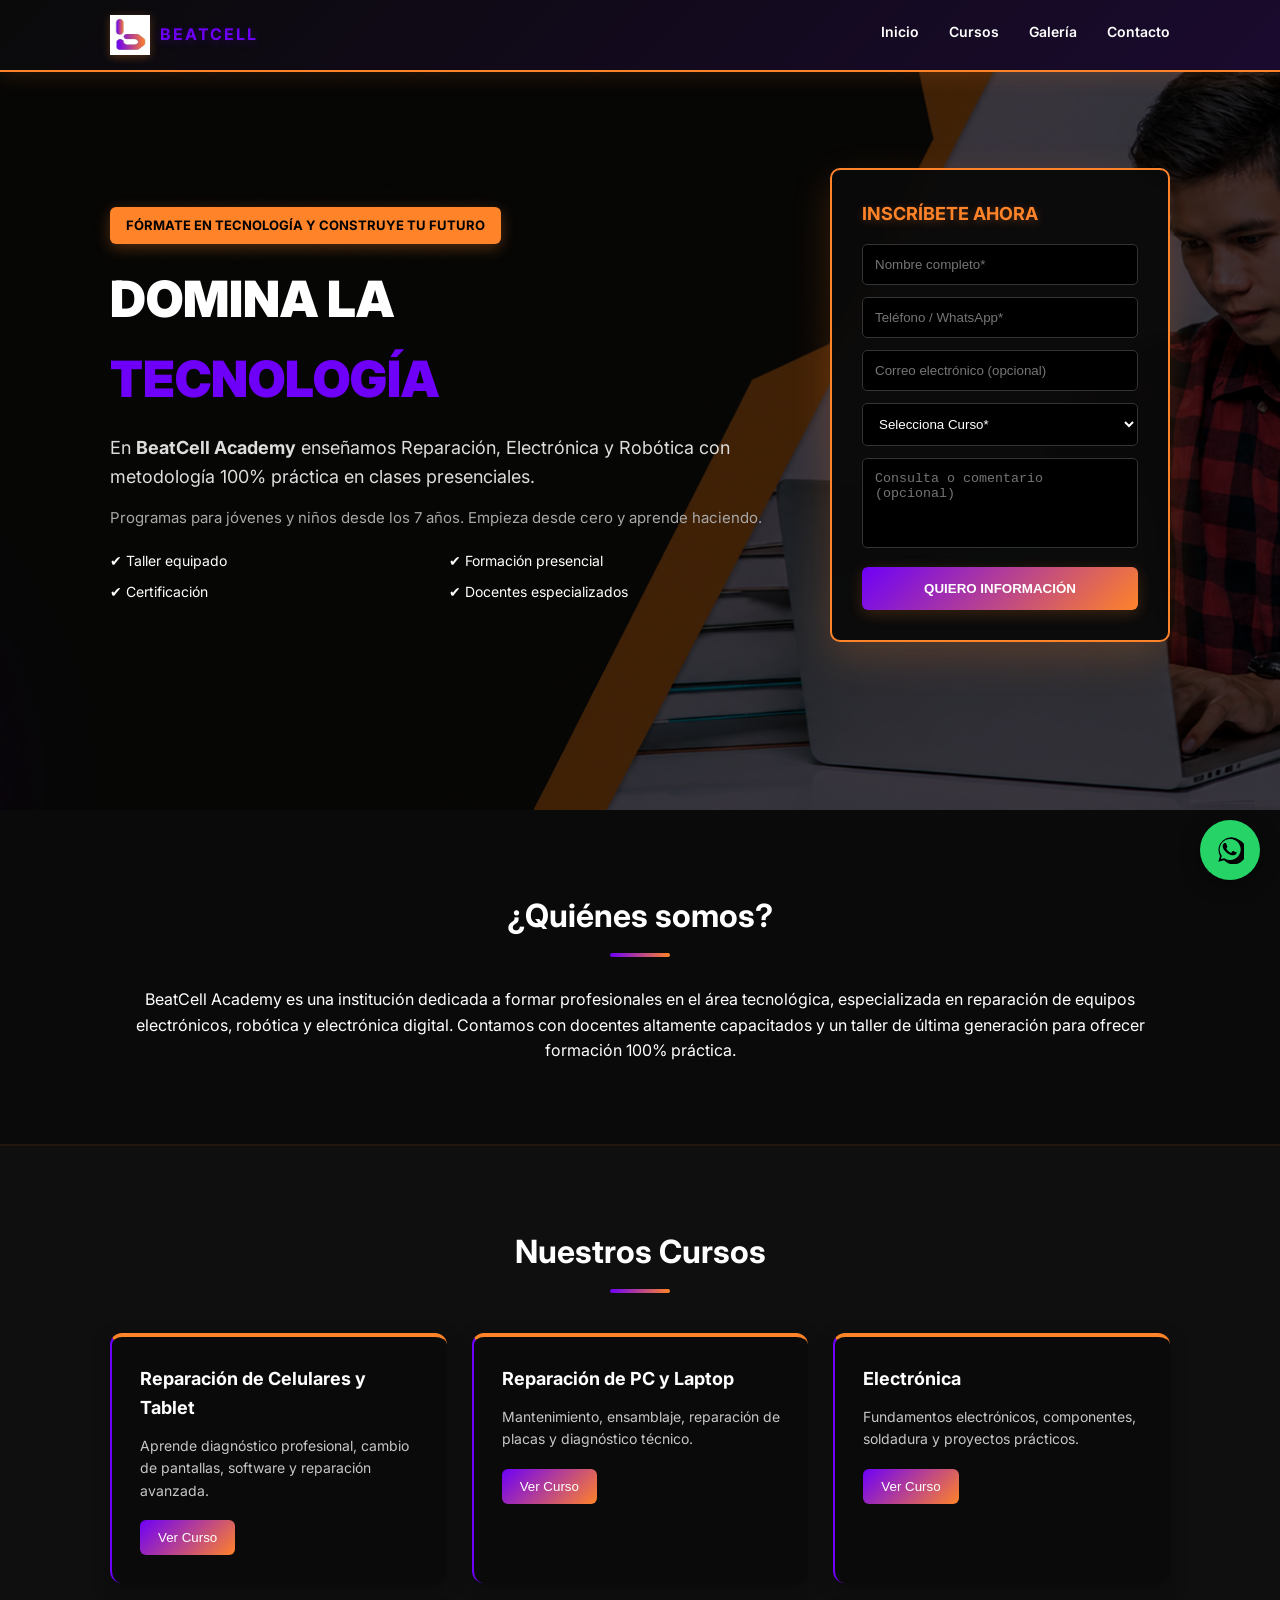
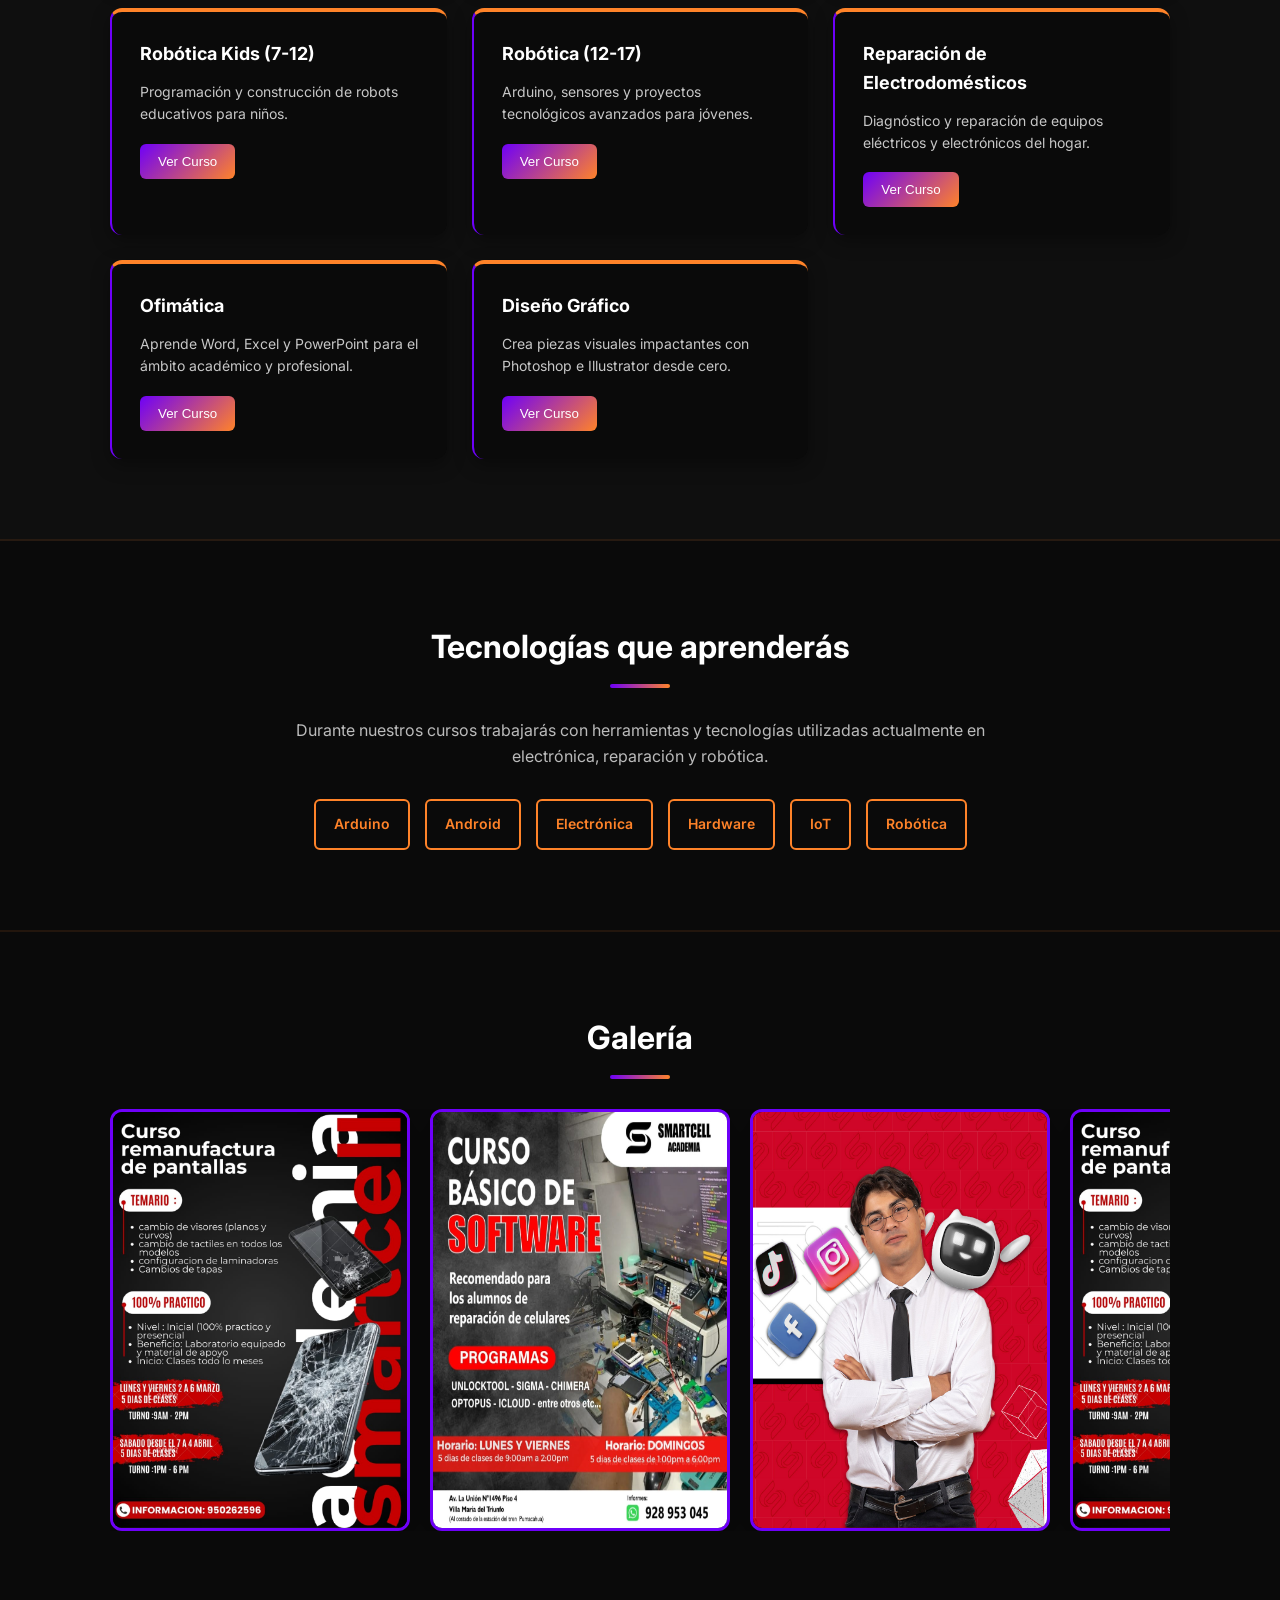
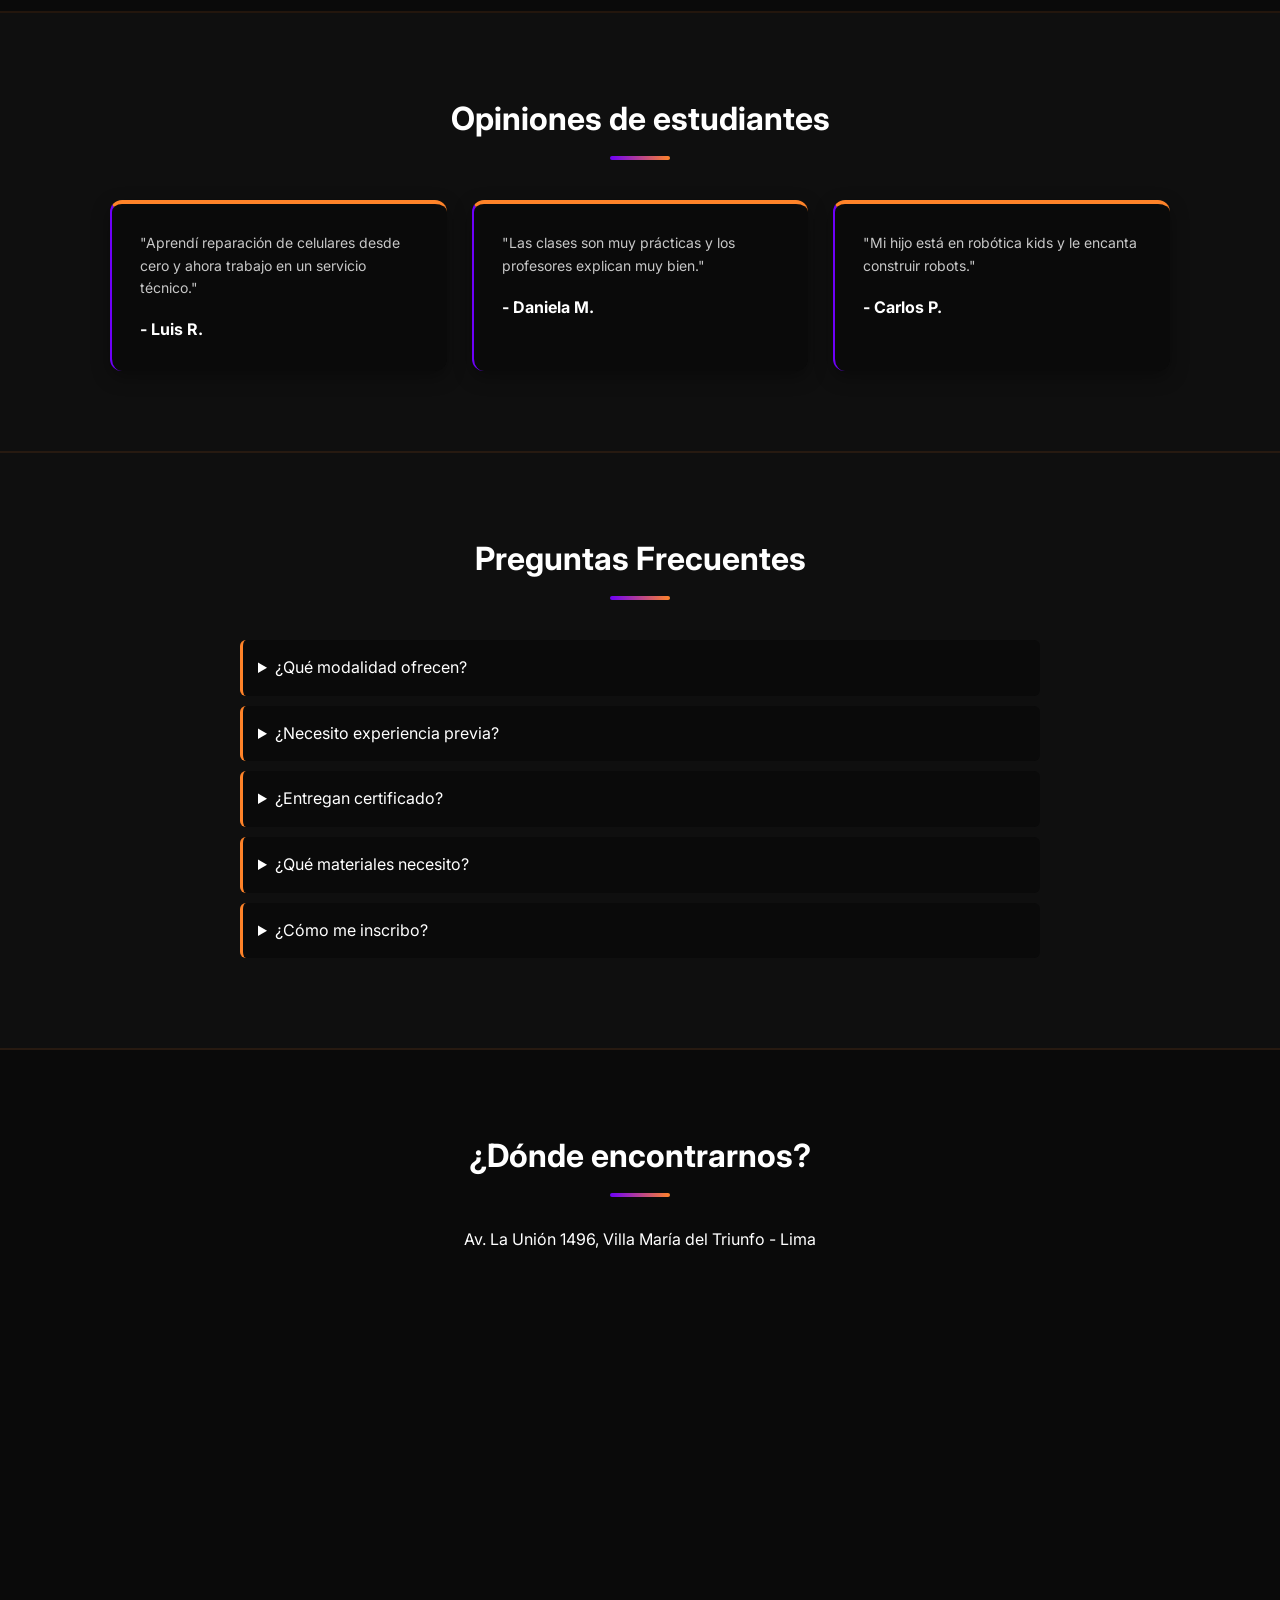
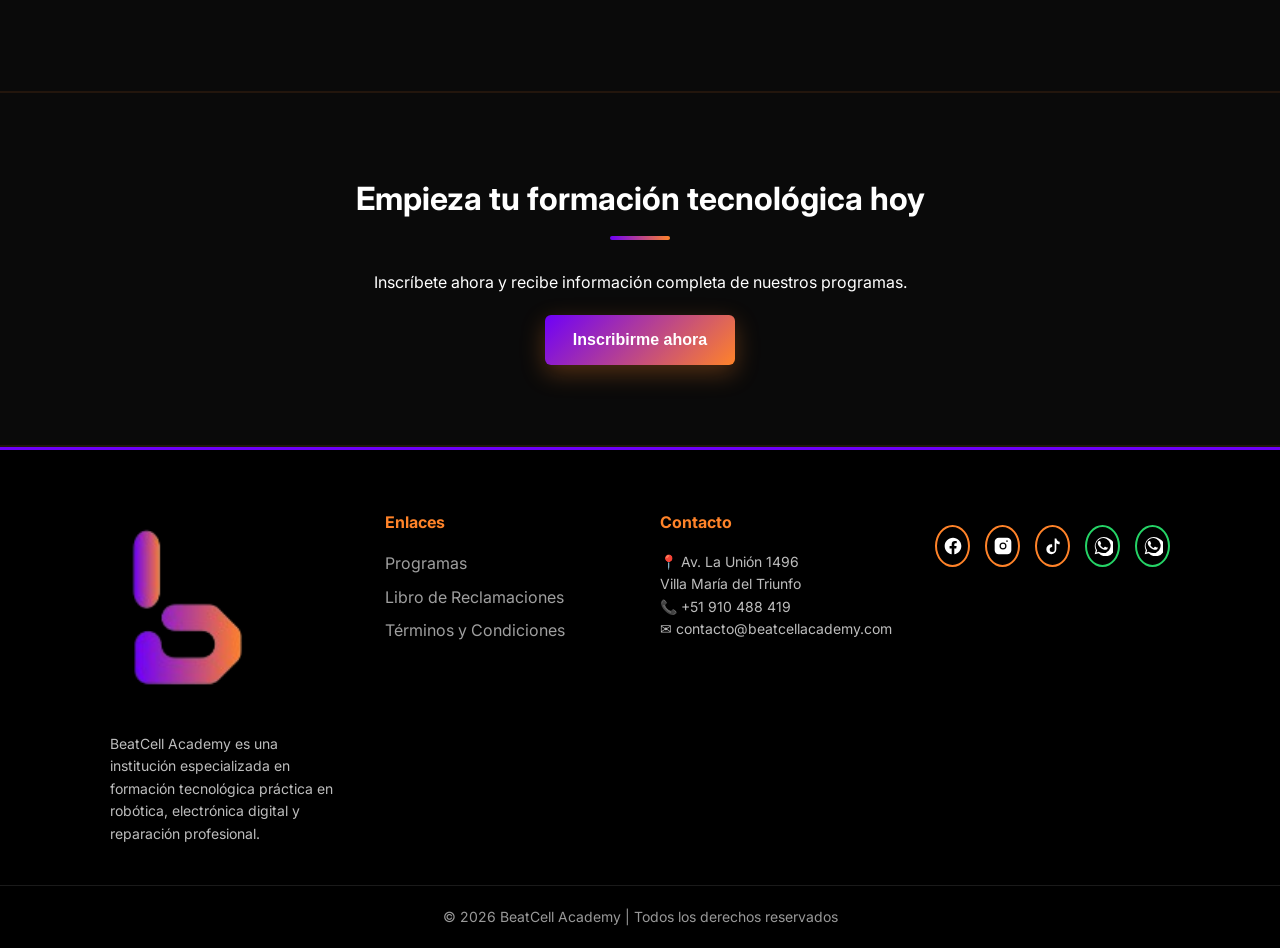
<file: index.html>
<!DOCTYPE html>
<html lang="es">

<head>
    <meta charset="UTF-8">
    <meta name="viewport" content="width=device-width, initial-scale=1.0">
    <title>BeatCell | Formación Tecnológica</title>
    <meta name="description"
        content="BeatCell Academy - Formación tecnológica presencial en robótica, electrónica y reparación profesional en Villa María del Triunfo.">
    <link rel="stylesheet" href="css/styles.css?v=2">
    <link href="https://fonts.googleapis.com/css2?family=Inter:wght@300;400;500;700;900&display=swap" rel="stylesheet">
    <link rel="icon" type="image/png" href="img/logo.png">
    <link rel="stylesheet" href="https://unpkg.com/aos@2.3.1/dist/aos.css">
</head>

<body>

    <header class="topbar" id="navbar">

        <div class="container topbar-content">

            <!-- LOGO -->
            <a href="#hero-inicio" class="logo">
                <img src="img/logo-white.png" alt="Beatcell">
                <span>BEATCELL</span>
            </a>

            <!-- BOTON HAMBURGUESA -->
            <div class="hamburger" id="hamburger">
                <span></span>
                <span></span>
                <span></span>
            </div>

            <!-- MENU DESKTOP -->
            <nav class="menu desktop" id="menu-desktop">
                <a href="#hero-inicio">Inicio</a>
                <a href="#programas">Cursos</a>
                <a href="#galeria">Galería</a>
                <a href="#contacto">Contacto</a>
            </nav>

            <!-- MENU MOBILE -->
            <nav class="menu mobile" id="menu-mobile">
                <a href="#hero-inicio">Inicio</a>
                <a href="#programas">Cursos</a>
                <a href="#galeria">Galería</a>
                <a href="#contacto">Contacto</a>
            </nav>
        </div>

    </header>
    <div class="menu-overlay" id="overlay"></div>
    <main>
        <section class="hero" id="hero-inicio">
            <div class="container hero-content">

                <div class="hero-left" data-aos="fade-right">

                    <span class="badge">FÓRMATE EN TECNOLOGÍA Y CONSTRUYE TU FUTURO</span>

                    <h1 class="hero-title">
                        DOMINA LA <br>
                        <span>TECNOLOGÍA</span>
                    </h1>
                    <p class="subtitulo">
                        En <strong>BeatCell Academy</strong> enseñamos Reparación, Electrónica y Robótica con
                        metodología
                        100% práctica en clases presenciales.
                    </p>

                    <p class="extra">
                        Programas para jóvenes y niños desde los 7 años.
                        Empieza desde cero y aprende haciendo.
                    </p>

                    <ul class="beneficios">
                        <li data-aos="fade-up" data-aos-delay="100">✔ Taller equipado</li>
                        <li data-aos="fade-up" data-aos-delay="200">✔ Formación presencial</li>
                        <li data-aos="fade-up" data-aos-delay="300">✔ Certificación</li>
                        <li data-aos="fade-up" data-aos-delay="400">✔ Docentes especializados</li>
                    </ul>
                </div>

                <div class="hero-right" data-aos="fade-left" data-aos-delay="200">
                    <form id="formulario" class="formulario" data-curso="General">
                        <h3>INSCRÍBETE AHORA</h3>

                        <input type="text" id="nombreCurso" placeholder="Nombre completo*" required>

                        <input type="tel" id="telefono" placeholder="Teléfono / WhatsApp*" required pattern="[0-9]{9}"
                            maxlength="9" inputmode="numeric" oninput="this.value=this.value.replace(/[^0-9]/g,'')">

                        <input type="email" id="email" placeholder="Correo electrónico (opcional)">

                        <select id="programa" required>
                            <option value="">Selecciona Curso*</option>
                            <option>Reparación de Celulares y Tablet</option>
                            <option>Reparación de PC y Laptop</option>
                            <option>Electrónica</option>
                            <option>Robótica Kids (7-12)</option>
                            <option>Robótica (12-17)</option>
                            <option>Reparación de Electrodomésticos</option>
                            <option>Ofimática</option>
                            <option>Diseño Gráfico</option>
                        </select>

                        <textarea id="mensajeCurso" placeholder="Consulta o comentario (opcional)"></textarea>

                        <button type="submit">QUIERO INFORMACIÓN</button>
                    </form>
                </div>

            </div>
        </section>

        <section class="section dark">
            <div class="container center">
                <h2>¿Quiénes somos?</h2>
                <p>
                    BeatCell Academy es una institución dedicada a formar profesionales en el área tecnológica,
                    especializada en reparación de equipos electrónicos, robótica y electrónica digital.
                    Contamos con docentes altamente capacitados y un taller de última generación para ofrecer formación
                    100%
                    práctica.
                </p>
            </div>
        </section>

        <section class="section cursos" id="programas">
            <div class="container">
                <h2 class="center">Nuestros Cursos</h2>
                <div class="cards">

                    <div class="card" data-aos="zoom-in" data-aos-delay="100">
                        <h3>Reparación de Celulares y Tablet</h3>
                        <p>Aprende diagnóstico profesional, cambio de pantallas, software y reparación avanzada.</p>
                        <a href="cursos/celulares.html">
                            <button>Ver Curso</button>
                        </a>
                    </div>

                    <div class="card" data-aos="zoom-in" data-aos-delay="200">
                        <h3>Reparación de PC y Laptop</h3>
                        <p>Mantenimiento, ensamblaje, reparación de placas y diagnóstico técnico.</p>
                        <a href="cursos/pc.html">
                            <button>Ver Curso</button>
                        </a>
                    </div>

                    <div class="card" data-aos="zoom-in" data-aos-delay="300">
                        <h3>Electrónica</h3>
                        <p>Fundamentos electrónicos, componentes, soldadura y proyectos prácticos.</p>
                        <a href="cursos/electronica.html">
                            <button>Ver Curso</button>
                        </a>
                    </div>
                    <div class="card" data-aos="zoom-in" data-aos-delay="400">
                        <h3>Robótica Kids (7-12)</h3>
                        <p>Programación y construcción de robots educativos para niños.</p>
                        <a href="cursos/robotica-kids.html">
                            <button>Ver Curso</button>
                        </a>
                    </div>

                    <div class="card" data-aos="zoom-in" data-aos-delay="500">
                        <h3>Robótica (12-17)</h3>
                        <p>Arduino, sensores y proyectos tecnológicos avanzados para jóvenes.</p>
                        <a href="cursos/robotica.html">
                            <button>Ver Curso</button>
                        </a>
                    </div>

                    <div class="card" data-aos="zoom-in" data-aos-delay="600">
                        <h3>Reparación de Electrodomésticos</h3>
                        <p>Diagnóstico y reparación de equipos eléctricos y electrónicos del hogar.</p>
                        <a href="cursos/electrodomesticos.html">
                            <button>Ver Curso</button>
                        </a>
                    </div>
                    <div class="card" data-aos="zoom-in" data-aos-delay="700">
                        <h3>Ofimática</h3>
                        <p>Aprende Word, Excel y PowerPoint para el ámbito académico y profesional.</p>
                        <a href="cursos/ofimatica.html">
                            <button>Ver Curso</button>
                        </a>
                    </div>

                    <div class="card" data-aos="zoom-in" data-aos-delay="800">
                        <h3>Diseño Gráfico</h3>
                        <p>Crea piezas visuales impactantes con Photoshop e Illustrator desde cero.</p>
                        <a href="cursos/diseno-grafico.html">
                            <button>Ver Curso</button>
                        </a>
                    </div>

                </div>
            </div>
        </section>
        <section class="section dark">

            <div class="container center">

                <h2>Tecnologías que aprenderás</h2>

                <p style="max-width:700px;margin:auto;color:#bbb;">
                    Durante nuestros cursos trabajarás con herramientas y tecnologías
                    utilizadas actualmente en electrónica, reparación y robótica.
                </p>

                <div class="tech">

                    <span>Arduino</span>
                    <span>Android</span>
                    <span>Electrónica</span>
                    <span>Hardware</span>
                    <span>IoT</span>
                    <span>Robótica</span>

                </div>

            </div>
        </section>

        <!-- GALERÍA CARRUSEL -->
        <section class="section dark" id="galeria">
            <div class="container center">

                <h2 data-aos="fade-up">Galería</h2>

                <div class="carousel" data-aos="fade-up" data-aos-delay="200">

                    <div class="carousel-track">

                        <img src="img/img1.jpeg" alt="Imagen 1">
                        <img src="img/img2.jpeg" alt="Imagen 2">
                        <img src="img/img3.jpg" alt="Imagen 3">

                        <!-- DUPLICADAS para efecto infinito -->
                        <img src="img/img1.jpeg" alt="Imagen 1">
                        <img src="img/img2.jpeg" alt="Imagen 2">
                        <img src="img/img3.jpg" alt="Imagen 3">

                    </div>

                </div>

            </div>
        </section>

        <section class="section">
            <div class="container">

                <h2 class="center">Opiniones de estudiantes</h2>

                <div class="cards">

                    <div class="card" data-aos="fade-up" data-aos-delay="100">
                        <p>"Aprendí reparación de celulares desde cero y ahora trabajo en un servicio técnico."</p>
                        <h4>- Luis R.</h4>
                    </div>

                    <div class="card" data-aos="fade-up" data-aos-delay="200">
                        <p>"Las clases son muy prácticas y los profesores explican muy bien."</p>
                        <h4>- Daniela M.</h4>
                    </div>

                    <div class="card" data-aos="fade-up" data-aos-delay="300">
                        <p>"Mi hijo está en robótica kids y le encanta construir robots."</p>
                        <h4>- Carlos P.</h4>
                    </div>

                </div>

            </div>
        </section>
        <section class="section" id="faq">
            <div class="container">
                <h2 class="center">Preguntas Frecuentes</h2>
                <div class="faq">

                    <details data-aos="fade-up" data-aos-delay="100">
                        <summary>¿Qué modalidad ofrecen?</summary>
                        <p>Todos nuestros programas son 100% presenciales en Villa María del Triunfo.</p>
                    </details>

                    <details data-aos="fade-up" data-aos-delay="200">
                        <summary>¿Necesito experiencia previa?</summary>
                        <p>No es necesario. Nuestros programas básicos están diseñados para principiantes.</p>
                    </details>

                    <details data-aos="fade-up" data-aos-delay="300">
                        <summary>¿Entregan certificado?</summary>
                        <p>Sí. Al finalizar el programa se entrega certificado de participación.</p>
                    </details>

                    <details data-aos="fade-up" data-aos-delay="400">
                        <summary>¿Qué materiales necesito?</summary>
                        <p>La academia proporciona herramientas durante las clases.</p>
                    </details>

                    <details data-aos="fade-up" data-aos-delay="500">
                        <summary>¿Cómo me inscribo?</summary>
                        <p>Completa el formulario o escríbenos directamente a WhatsApp.</p>
                    </details>

                </div>
            </div>
        </section>

        <section class="section dark" id="contacto">
            <div class="container center">
                <h2>¿Dónde encontrarnos?</h2>
                <p>Av. La Unión 1496, Villa María del Triunfo - Lima</p>

                <iframe
                    src="https://www.google.com/maps?q=Av.+La+Unión+1496,+Villa+María+del+Triunfo,+Perú&output=embed"
                    width="100%" height="350" style="border:0;" loading="lazy">
                </iframe>

            </div>
        </section>
        <div id="lightbox" class="lightbox">
            <span class="close">&times;</span>
            <img class="lightbox-content" id="lightbox-img">
        </div>

        <!-- CARRUSEL AMPLIADO -->
        <div id="carousel-modal" class="carousel-modal">
            <span class="carousel-close">&times;</span>
            <img id="carousel-modal-img" class="carousel-modal-img">
            <button id="carousel-prev" class="carousel-nav carousel-prev">
                <svg viewBox="0 0 24 24" fill="none" stroke="currentColor" stroke-width="2">
                    <polyline points="15 18 9 12 15 6"></polyline>
                </svg>
            </button>
            <button id="carousel-next" class="carousel-nav carousel-next">
                <svg viewBox="0 0 24 24" fill="none" stroke="currentColor" stroke-width="2">
                    <polyline points="9 18 15 12 9 6"></polyline>
                </svg>
            </button>
            <div class="carousel-counter">
                <span id="carousel-current">1</span> / <span id="carousel-total">3</span>
            </div>
        </div>
        <section class="section dark">
            <div class="container center">

                <h2>Empieza tu formación tecnológica hoy</h2>

                <p>Inscríbete ahora y recibe información completa de nuestros programas.</p>

                <a href="#hero-inicio" data-aos="fade-up" data-aos-delay="200">
                    <button class="cta">Inscribirme ahora</button>
                </a>

            </div>
        </section>
    </main>
    <footer class="footer">
        <div class="container footer-content">

            <div class="footer-col">
                <img src="img/logo-black.png" alt="BeatCell Academy" class="footer-logo">
                <p>
                    BeatCell Academy es una institución especializada en formación tecnológica práctica en robótica,
                    electrónica digital y reparación profesional.
                </p>
            </div>

            <div class="footer-col">
                <h4>Enlaces</h4>
                <ul>
                    <li><a href="index.html#programas">Programas</a></li>
                    <li><a href="libro-reclamaciones.html">Libro de Reclamaciones</a></li>
                    <li><a href="terminos.html">Términos y Condiciones</a></li>
                </ul>
            </div>

            <div class="footer-col">
                <h4>Contacto</h4>
                <p>📍 Av. La Unión 1496<br>Villa María del Triunfo</p>
                <p>📞 +51 910 488 419</p>
                <p>✉ contacto@beatcellacademy.com</p>
            </div>
            <div class="social">

                <a href="https://www.facebook.com/profile.php?id=61574682905135" target="_blank" class="social-icon">
                    <svg viewBox="0 0 24 24">
                        <path
                            d="M22 12.07C22 6.5 17.52 2 12 2S2 6.5 2 12.07c0 4.99 3.66 9.13 8.44 9.93v-7.02H7.9v-2.91h2.54V9.8c0-2.5 1.49-3.88 3.77-3.88 1.09 0 2.24.2 2.24.2v2.46h-1.26c-1.24 0-1.63.77-1.63 1.56v1.87h2.77l-.44 2.91h-2.33V22c4.78-.8 8.44-4.94 8.44-9.93z" />
                    </svg>
                </a>

                <a href="https://www.instagram.com/academiasmartcell" target="_blank" class="social-icon">
                    <svg viewBox="0 0 24 24">
                        <path
                            d="M7 2C4.24 2 2 4.24 2 7v10c0 2.76 2.24 5 5 5h10c2.76 0 5-2.24 5-5V7c0-2.76-2.24-5-5-5H7zm5 5.8A4.2 4.2 0 1 1 7.8 12 4.2 4.2 0 0 1 12 7.8zm0 6.9A2.7 2.7 0 1 0 9.3 12 2.7 2.7 0 0 0 12 14.7zM17.8 6.2a1 1 0 1 1-1-1 1 1 0 0 1 1 1z" />
                    </svg>
                </a>

                <a href="https://tiktok.com/@academia.smartcell" target="_blank" class="social-icon">
                    <svg viewBox="0 0 24 24">
                        <path
                            d="M16 3c.4 2.2 2 3.8 4 4v3c-1.5 0-3-.5-4-1.3V16a6 6 0 1 1-6-6c.4 0 .7 0 1 .1v3a3 3 0 1 0 3 3V3h2z" />
                    </svg>
                </a>

                <a href="https://wa.me/51950262596" target="_blank" class="social-icon whatsapp">
                    <svg viewBox="0 0 24 24">
                        <path
                            d="M20 3.5A11 11 0 0 0 3.4 17.2L2 22l4.9-1.3A11 11 0 1 0 20 3.5zm-8 17a9 9 0 0 1-4.6-1.3l-.3-.2-2.9.8.8-2.8-.2-.3A9 9 0 1 1 12 20.5zm4.9-6.6c-.3-.1-1.8-.9-2.1-1-.3-.1-.5-.1-.7.1-.2.3-.8 1-.9 1.2-.2.2-.3.2-.6.1a7.3 7.3 0 0 1-2.2-1.4 8.1 8.1 0 0 1-1.5-1.9c-.2-.3 0-.4.1-.6l.4-.5c.1-.2.2-.3.3-.5.1-.2 0-.4 0-.5 0-.1-.7-1.7-1-2.3-.2-.6-.5-.5-.7-.5h-.6c-.2 0-.5.1-.7.3-.2.2-1 1-1 2.4 0 1.4 1 2.7 1.2 2.9.2.2 2 3 4.9 4.2.7.3 1.2.4 1.6.5.7.2 1.4.2 1.9.1.6-.1 1.8-.7 2.1-1.3.3-.6.3-1.2.2-1.3-.1-.1-.3-.2-.6-.3z" />
                    </svg>
                </a>

                <a href="https://wa.me/51910488419" target="_blank" class="social-icon whatsapp">
                    <svg viewBox="0 0 24 24">
                        <path
                            d="M20 3.5A11 11 0 0 0 3.4 17.2L2 22l4.9-1.3A11 11 0 1 0 20 3.5zm-8 17a9 9 0 0 1-4.6-1.3l-.3-.2-2.9.8.8-2.8-.2-.3A9 9 0 1 1 12 20.5zm4.9-6.6c-.3-.1-1.8-.9-2.1-1-.3-.1-.5-.1-.7.1-.2.3-.8 1-.9 1.2-.2.2-.3.2-.6.1a7.3 7.3 0 0 1-2.2-1.4 8.1 8.1 0 0 1-1.5-1.9c-.2-.3 0-.4.1-.6l.4-.5c.1-.2.2-.3.3-.5.1-.2 0-.4 0-.5 0-.1-.7-1.7-1-2.3-.2-.6-.5-.5-.7-.5h-.6c-.2 0-.5.1-.7.3-.2.2-1 1-1 2.4 0 1.4 1 2.7 1.2 2.9.2.2 2 3 4.9 4.2.7.3 1.2.4 1.6.5.7.2 1.4.2 1.9.1.6-.1 1.8-.7 2.1-1.3.3-.6.3-1.2.2-1.3-.1-.1-.3-.2-.6-.3z" />
                    </svg>
                </a>

            </div>
        </div>
        <div class="footer-bottom">
            © <span id="year"></span> BeatCell Academy | Todos los derechos reservados
        </div>
    </footer>

    <!-- BOTÓN FLOTANTE WHATSAPP -->
    <a href="https://wa.me/51910488419?text=Hola%20quiero%20información%20sobre%20los%20cursos" class="whatsapp-float"
        target="_blank">
        <svg viewBox="0 0 24 24">
            <path
                d="M20 3.5A11 11 0 0 0 3.4 17.2L2 22l4.9-1.3A11 11 0 1 0 20 3.5zm-8 17a9 9 0 0 1-4.6-1.3l-.3-.2-2.9.8.8-2.8-.2-.3A9 9 0 1 1 12 20.5zm4.9-6.6c-.3-.1-1.8-.9-2.1-1-.3-.1-.5-.1-.7.1-.2.3-.8 1-.9 1.2-.2.2-.3.2-.6.1a7.3 7.3 0 0 1-2.2-1.4 8.1 8.1 0 0 1-1.5-1.9c-.2-.3 0-.4.1-.6l.4-.5c.1-.2.2-.3.3-.5.1-.2 0-.4 0-.5 0-.1-.7-1.7-1-2.3-.2-.6-.5-.5-.7-.5h-.6c-.2 0-.5.1-.7.3-.2.2-1 1-1 2.4 0 1.4 1 2.7 1.2 2.9.2.2 2 3 4.9 4.2.7.3 1.2.4 1.6.5.7.2 1.4.2 1.9.1.6-.1 1.8-.7 2.1-1.3.3-.6.3-1.2.2-1.3-.1-.1-.3-.2-.6-.3z" />
        </svg>
    </a>

    <!-- LIBRERÍA AOS -->
    <script src="https://unpkg.com/aos@2.3.4/dist/aos.js" defer></script>

    <!--SCRIPTS -->
    <script src="js/menu.js" defer></script>
    <script src="js/main.js" defer></script>

</body>

</html>
</body>

</html>
</file>
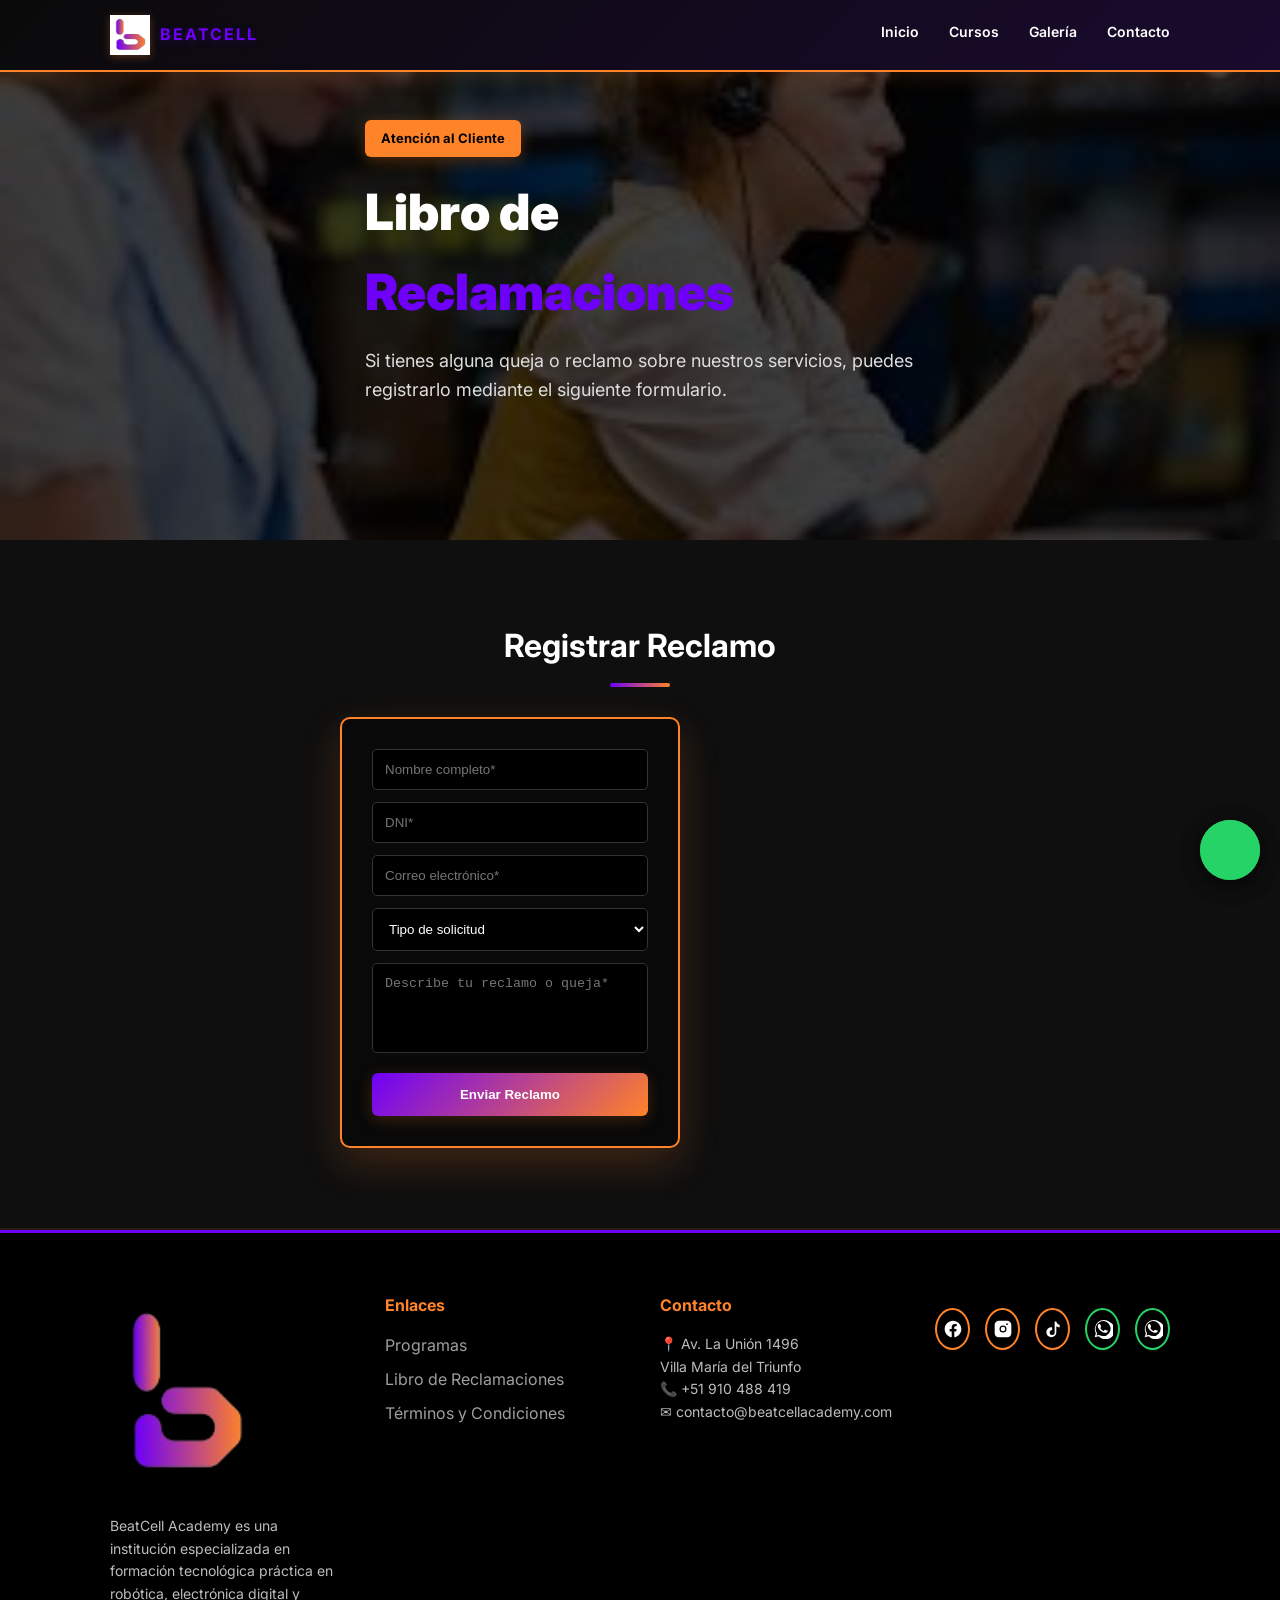
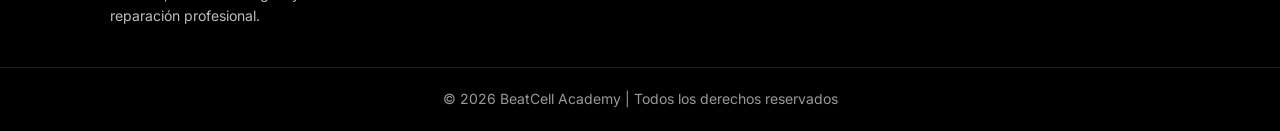
<file: libro-reclamaciones.html>
<!DOCTYPE html>
<html lang="es">

<head>
    <meta charset="UTF-8">
    <meta name="viewport" content="width=device-width, initial-scale=1.0">

    <title>Libro de Reclamaciones | BeatCell Academy</title>

    <link rel="stylesheet" href="css/styles.css">
    <link rel="icon" type="image/png" href="img/logo.png">
    <link rel="preconnect" href="https://fonts.googleapis.com">
    <link rel="preconnect" href="https://fonts.gstatic.com" crossorigin>
    <link href="https://fonts.googleapis.com/css2?family=Inter:wght@300;400;500;600;700;900&display=swap"
        rel="stylesheet">

    <!-- AOS CSS -->
    <link rel="stylesheet" href="https://unpkg.com/aos@2.3.4/dist/aos.css">
</head>

<body>

    <header class="topbar" id="navbar">

        <div class="container topbar-content">

            <!-- LOGO -->
            <a href="index.html#inicio" class="logo">
                <img src="img/logo-white.png" alt="Beatcell">
                <span>BEATCELL</span>
            </a>

            <!-- BOTON HAMBURGUESA -->
            <div class="hamburger" id="hamburger">
                <span></span>
                <span></span>
                <span></span>
            </div>

            <!-- MENU DESKTOP -->
            <nav class="menu desktop" id="menu-desktop">
                <a href="index.html#inicio">Inicio</a>
                <a href="index.html#programas">Cursos</a>
                <a href="index.html#galeria">Galería</a>
                <a href="index.html#contacto">Contacto</a>
            </nav>

            <!-- MENU MOBILE -->
            <nav class="menu mobile" id="menu-mobile">
                <a href="index.html#inicio">Inicio</a>
                <a href="index.html#programas">Cursos</a>
                <a href="index.html#galeria">Galería</a>
                <a href="index.html#contacto">Contacto</a>
            </nav>
        </div>

    </header>

    <!-- HERO -->
    <section class="hero" id="hero-libro-reclamaciones" style="min-height:60vh">
        <div class="container hero-content" data-aos="fade-up">
            <div class="hero-text">
                <span class="badge" data-aos="fade-right" data-aos-delay="100">Atención al Cliente</span>
                <h1 class="hero-title" data-aos="fade-left" data-aos-delay="200">
                    Libro de <span>Reclamaciones</span>
                </h1>
                <p class="subtitulo" data-aos="fade-up" data-aos-delay="300">
                    Si tienes alguna queja o reclamo sobre nuestros servicios,
                    puedes registrarlo mediante el siguiente formulario.
                </p>
            </div>
        </div>
    </section>

    <!-- FORMULARIO -->
    <section class="section">
        <div class="container">
            <h2 class="center" data-aos="fade-up">Registrar Reclamo</h2>
            <div style="max-width:600px;margin:auto" data-aos="zoom-in" data-aos-delay="200">
                <form class="formulario" id="formReclamo">

                    <input type="text" id="nombreReclamo" placeholder="Nombre completo*" required>

                    <input type="text" id="dni" placeholder="DNI*" pattern="[0-9]{8}" maxlength="8" required>

                    <input type="email" id="correo" placeholder="Correo electrónico*" required>

                    <select id="tipo" required>
                        <option value="">Tipo de solicitud</option>
                        <option>Reclamo</option>
                        <option>Queja</option>
                    </select>

                    <textarea id="mensajeReclamo" placeholder="Describe tu reclamo o queja*" required></textarea>

                    <button type="submit">
                        Enviar Reclamo
                    </button>

                </form>
            </div>
        </div>
    </section>

    <!-- FOOTER -->
    <footer class="footer">
        <div class="container footer-content">

            <div class="footer-col">
                <img src="img/logo-black.png" alt="BeatCell Academy" class="footer-logo">
                <p>
                    BeatCell Academy es una institución especializada en formación tecnológica práctica en robótica,
                    electrónica digital y reparación profesional.
                </p>
            </div>

            <div class="footer-col">
                <h4>Enlaces</h4>
                <ul>
                    <li><a href="index.html#programas">Programas</a></li>
                    <li><a href="libro-reclamaciones.html">Libro de Reclamaciones</a></li>
                    <li><a href="terminos.html">Términos y Condiciones</a></li>
                </ul>
            </div>

            <div class="footer-col">
                <h4>Contacto</h4>
                <p>📍 Av. La Unión 1496<br>Villa María del Triunfo</p>
                <p>📞 +51 910 488 419</p>
                <p>✉ contacto@beatcellacademy.com</p>
            </div>
            <div class="social">

                <a href="https://www.facebook.com/profile.php?id=61574682905135" target="_blank" class="social-icon">
                    <svg viewBox="0 0 24 24">
                        <path
                            d="M22 12.07C22 6.5 17.52 2 12 2S2 6.5 2 12.07c0 4.99 3.66 9.13 8.44 9.93v-7.02H7.9v-2.91h2.54V9.8c0-2.5 1.49-3.88 3.77-3.88 1.09 0 2.24.2 2.24.2v2.46h-1.26c-1.24 0-1.63.77-1.63 1.56v1.87h2.77l-.44 2.91h-2.33V22c4.78-.8 8.44-4.94 8.44-9.93z" />
                    </svg>
                </a>

                <a href="https://www.instagram.com/academiasmartcell" target="_blank" class="social-icon">
                    <svg viewBox="0 0 24 24">
                        <path
                            d="M7 2C4.24 2 2 4.24 2 7v10c0 2.76 2.24 5 5 5h10c2.76 0 5-2.24 5-5V7c0-2.76-2.24-5-5-5H7zm5 5.8A4.2 4.2 0 1 1 7.8 12 4.2 4.2 0 0 1 12 7.8zm0 6.9A2.7 2.7 0 1 0 9.3 12 2.7 2.7 0 0 0 12 14.7zM17.8 6.2a1 1 0 1 1-1-1 1 1 0 0 1 1 1z" />
                    </svg>
                </a>

                <a href="https://tiktok.com/@academia.smartcell" target="_blank" class="social-icon">
                    <svg viewBox="0 0 24 24">
                        <path
                            d="M16 3c.4 2.2 2 3.8 4 4v3c-1.5 0-3-.5-4-1.3V16a6 6 0 1 1-6-6c.4 0 .7 0 1 .1v3a3 3 0 1 0 3 3V3h2z" />
                    </svg>
                </a>

                <a href="https://wa.me/51950262596" target="_blank" class="social-icon whatsapp">
                    <svg viewBox="0 0 24 24">
                        <path
                            d="M20 3.5A11 11 0 0 0 3.4 17.2L2 22l4.9-1.3A11 11 0 1 0 20 3.5zm-8 17a9 9 0 0 1-4.6-1.3l-.3-.2-2.9.8.8-2.8-.2-.3A9 9 0 1 1 12 20.5zm4.9-6.6c-.3-.1-1.8-.9-2.1-1-.3-.1-.5-.1-.7.1-.2.3-.8 1-.9 1.2-.2.2-.3.2-.6.1a7.3 7.3 0 0 1-2.2-1.4 8.1 8.1 0 0 1-1.5-1.9c-.2-.3 0-.4.1-.6l.4-.5c.1-.2.2-.3.3-.5.1-.2 0-.4 0-.5 0-.1-.7-1.7-1-2.3-.2-.6-.5-.5-.7-.5h-.6c-.2 0-.5.1-.7.3-.2.2-1 1-1 2.4 0 1.4 1 2.7 1.2 2.9.2.2 2 3 4.9 4.2.7.3 1.2.4 1.6.5.7.2 1.4.2 1.9.1.6-.1 1.8-.7 2.1-1.3.3-.6.3-1.2.2-1.3-.1-.1-.3-.2-.6-.3z" />
                    </svg>
                </a>

                <a href="https://wa.me/51910488419" target="_blank" class="social-icon whatsapp">
                    <svg viewBox="0 0 24 24">
                        <path
                            d="M20 3.5A11 11 0 0 0 3.4 17.2L2 22l4.9-1.3A11 11 0 1 0 20 3.5zm-8 17a9 9 0 0 1-4.6-1.3l-.3-.2-2.9.8.8-2.8-.2-.3A9 9 0 1 1 12 20.5zm4.9-6.6c-.3-.1-1.8-.9-2.1-1-.3-.1-.5-.1-.7.1-.2.3-.8 1-.9 1.2-.2.2-.3.2-.6.1a7.3 7.3 0 0 1-2.2-1.4 8.1 8.1 0 0 1-1.5-1.9c-.2-.3 0-.4.1-.6l.4-.5c.1-.2.2-.3.3-.5.1-.2 0-.4 0-.5 0-.1-.7-1.7-1-2.3-.2-.6-.5-.5-.7-.5h-.6c-.2 0-.5.1-.7.3-.2.2-1 1-1 2.4 0 1.4 1 2.7 1.2 2.9.2.2 2 3 4.9 4.2.7.3 1.2.4 1.6.5.7.2 1.4.2 1.9.1.6-.1 1.8-.7 2.1-1.3.3-.6.3-1.2.2-1.3-.1-.1-.3-.2-.6-.3z" />
                    </svg>
                </a>

            </div>
        </div>
        <div class="footer-bottom">
            © <span id="year"></span> BeatCell Academy | Todos los derechos reservados
        </div>
    </footer>

    <a href="https://wa.me/51910488419" class="whatsapp-float" target="_blank">

        <svg viewBox="0 0 24 24">
            <path
                d="M20 3.5A11 11 0 0 0 3.4 17.2L2 22l4.9-1.3A11 11 0 1 0 20 3.5zm-8 17a9 9 0 0 1-4.6-1.3l-.3-.2-2.9.8.8-2.8-.2-.3A9 9 0 1 1 12 20.5zm4.9-6.6c-.3-.1-1.8-.9-2.1-1-.3-.1-.5-.1-.7.1-.2.3-.8 1-.9 1.2-.2.2-.3.2-.6.1a7.3 7.3 0 0 1-2.2-1.4 8.1 8.1 0 0 1-1.5-1.9c-.2-.3 0-.4.1-.6l.4-.5c.1-.2.2-.3.3-.5.1-.2 0-.4 0-.5 0-.1-.7-1.7-1-2.3-.2-.6-.5-.5-.7-.5h-.6c-.2 0-.5.1-.7.3-.2.2-1 1-1 2.4 0 1.4 1 2.7 1.2 2.9.2.2 2 3 4.9 4.2.7.3 1.2.4 1.6.5.7.2 1.4.2 1.9.1.6-.1 1.8-.7 2.1-1.3.3-.6.3-1.2.2-1.3-.1-.1-.3-.2-.6-.3z" />
        </svg>

    </a>
<!-- BOTÓN WHATSAPP -->
<a href="https://wa.me/51910488419?text=Hola%20quiero%20información"
   class="whatsapp-float"
   target="_blank">
    <svg viewBox="0 0 24 24">
        <path d="..."/>
    </svg>
</a>

<!-- LIBRERÍA AOS -->
<script src="https://unpkg.com/aos@2.3.4/dist/aos.js" defer></script>

<!-- SCRIPTS  -->
<script src="js/menu.js" defer></script>
<script src="js/main.js" defer></script>

</body>
</html>
</body>
</html>
</file>
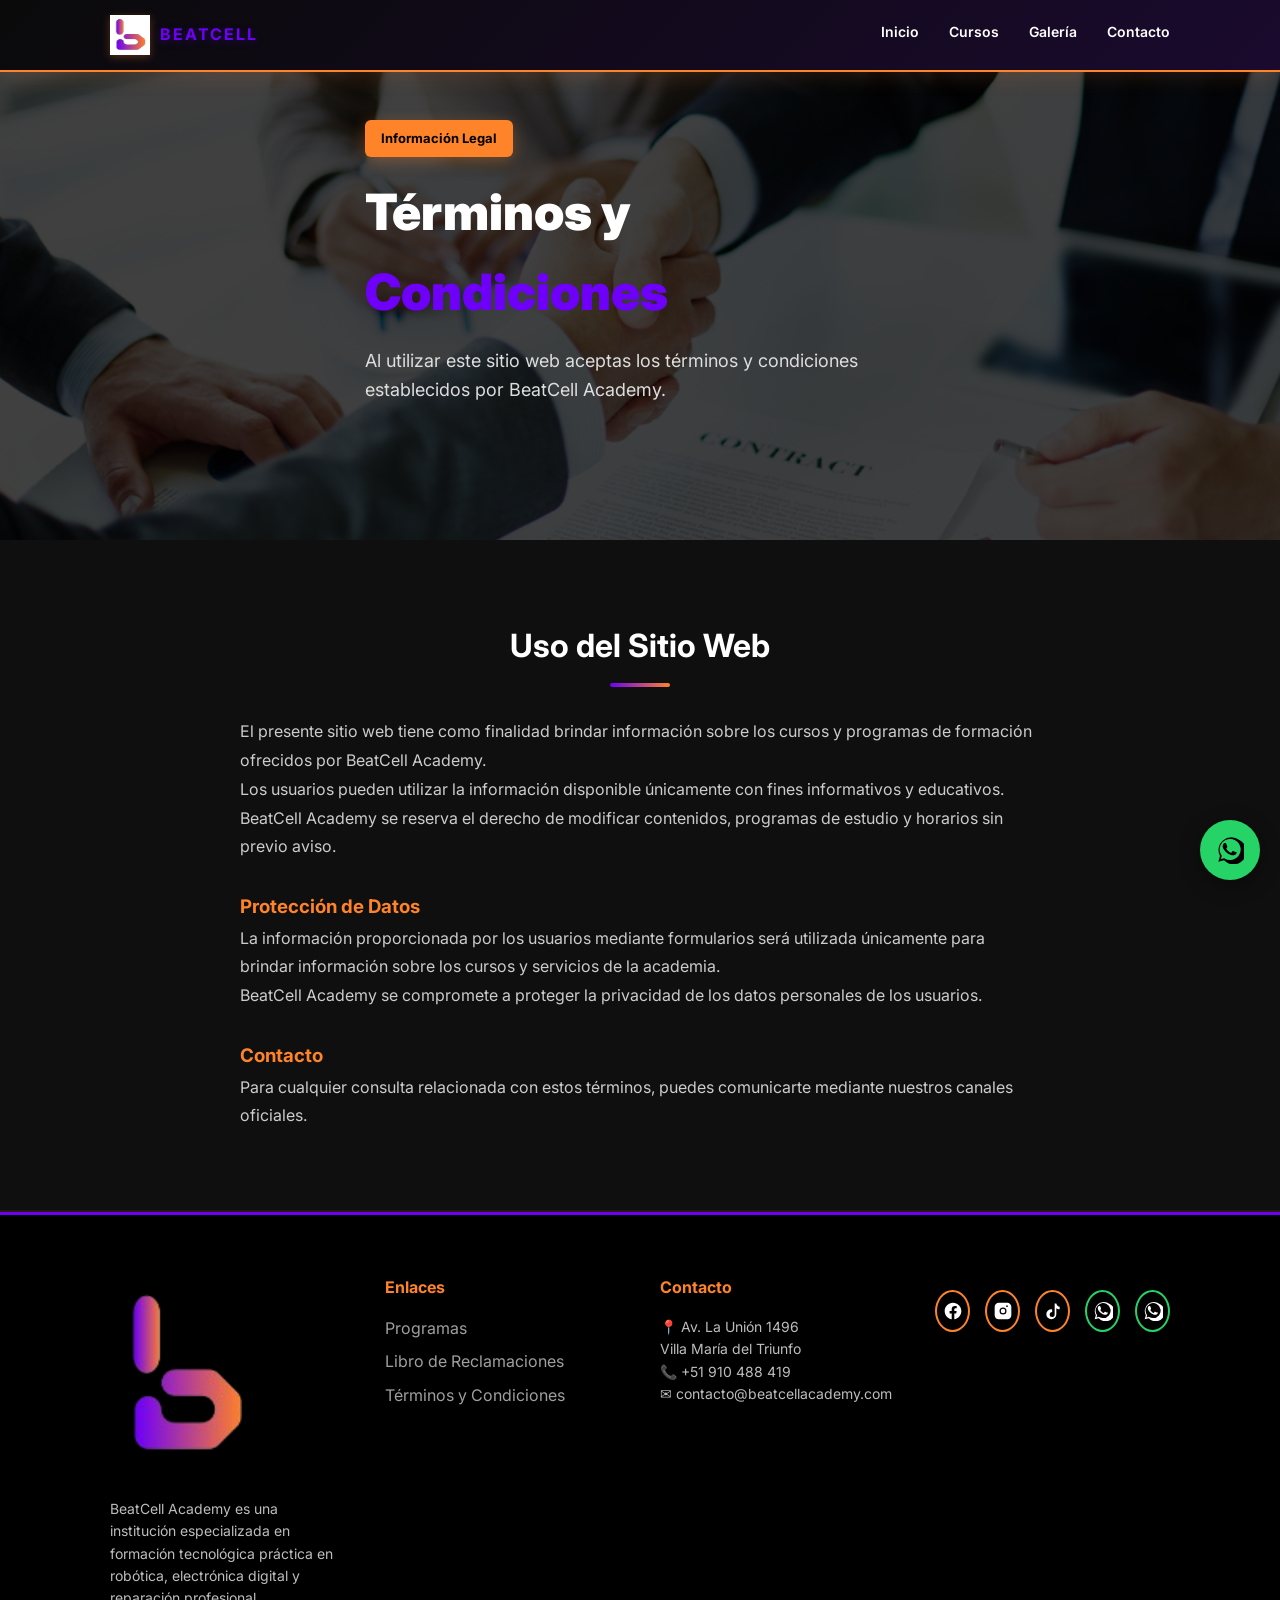
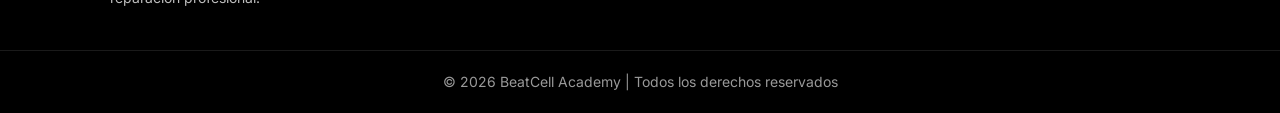
<file: terminos.html>
<!DOCTYPE html>
<html lang="es">

<head>
    <meta charset="UTF-8">
    <meta name="viewport" content="width=device-width, initial-scale=1.0">

    <title>Términos y Condiciones | BeatCell Academy</title>

    <link rel="stylesheet" href="css/styles.css">
    <link rel="icon" type="image/png" href="img/logo.png">
    <link rel="preconnect" href="https://fonts.googleapis.com">
    <link rel="preconnect" href="https://fonts.gstatic.com" crossorigin>
    <link href="https://fonts.googleapis.com/css2?family=Inter:wght@300;400;500;600;700;900&display=swap"
        rel="stylesheet">

    <!-- AOS CSS -->
    <link rel="stylesheet" href="https://unpkg.com/aos@2.3.4/dist/aos.css">
</head>

<body>

    <header class="topbar" id="navbar">

        <div class="container topbar-content">

            <!-- LOGO -->
            <a href="index.html#inicio" class="logo">
                <img src="img/logo-white.png" alt="Beatcell">
                <span>BEATCELL</span>
            </a>

            <!-- BOTON HAMBURGUESA -->
            <div class="hamburger" id="hamburger">
                <span></span>
                <span></span>
                <span></span>
            </div>

            <!-- MENU DESKTOP -->
            <nav class="menu desktop" id="menu-desktop">
                <a href="index.html#inicio">Inicio</a>
                <a href="index.html#programas">Cursos</a>
                <a href="index.html#galeria">Galería</a>
                <a href="index.html#contacto">Contacto</a>
            </nav>

            <!-- MENU MOBILE -->
            <nav class="menu mobile" id="menu-mobile">
                <a href="index.html#inicio">Inicio</a>
                <a href="index.html#programas">Cursos</a>
                <a href="index.html#galeria">Galería</a>
                <a href="index.html#contacto">Contacto</a>
            </nav>
        </div>

    </header>

    <!-- HERO -->
    <section class="hero" style="min-height:60vh" id="hero-terminos">
        <div class="container hero-content" data-aos="fade-up">
            <div class="hero-text">
                <span class="badge" data-aos="fade-right" data-aos-delay="100">Información Legal</span>
                <h1 class="hero-title" data-aos="fade-left" data-aos-delay="200">
                    Términos y <span>Condiciones</span>
                </h1>
                <p class="subtitulo" data-aos="fade-up" data-aos-delay="300">
                    Al utilizar este sitio web aceptas los términos y condiciones
                    establecidos por BeatCell Academy.
                </p>
            </div>
        </div>
    </section>

    <!-- CONTENIDO -->
    <section class="section">
        <div class="container">
            <h2 class="center" data-aos="fade-up">Uso del Sitio Web</h2>
            <div style="max-width:800px;margin:auto;color:#ccc;line-height:1.8">
                <p data-aos="fade-up" data-aos-delay="100">
                    El presente sitio web tiene como finalidad brindar información
                    sobre los cursos y programas de formación ofrecidos por BeatCell Academy.
                </p>
                <p data-aos="fade-up" data-aos-delay="200">
                    Los usuarios pueden utilizar la información disponible únicamente
                    con fines informativos y educativos.
                </p>
                <p data-aos="fade-up" data-aos-delay="300">
                    BeatCell Academy se reserva el derecho de modificar contenidos,
                    programas de estudio y horarios sin previo aviso.
                </p>

                <br>

                <h3 style="color:var(--naranja)" data-aos="fade-right" data-aos-delay="400">Protección de Datos</h3>
                <p data-aos="fade-up" data-aos-delay="500">
                    La información proporcionada por los usuarios mediante formularios
                    será utilizada únicamente para brindar información sobre los cursos
                    y servicios de la academia.
                </p>
                <p data-aos="fade-up" data-aos-delay="600">
                    BeatCell Academy se compromete a proteger la privacidad
                    de los datos personales de los usuarios.
                </p>

                <br>

                <h3 style="color:var(--naranja)" data-aos="fade-right" data-aos-delay="700">Contacto</h3>
                <p data-aos="fade-up" data-aos-delay="800">
                    Para cualquier consulta relacionada con estos términos,
                    puedes comunicarte mediante nuestros canales oficiales.
                </p>
            </div>
        </div>
    </section>

    <footer class="footer">
        <div class="container footer-content">

            <div class="footer-col">
                <img src="img/logo-black.png" alt="BeatCell Academy" class="footer-logo">
                <p>
                    BeatCell Academy es una institución especializada en formación tecnológica práctica en robótica,
                    electrónica digital y reparación profesional.
                </p>
            </div>

            <div class="footer-col">
                <h4>Enlaces</h4>
                <ul>
                    <li><a href="index.html#programas">Programas</a></li>
                    <li><a href="libro-reclamaciones.html">Libro de Reclamaciones</a></li>
                    <li><a href="terminos.html">Términos y Condiciones</a></li>
                </ul>
            </div>

            <div class="footer-col">
                <h4>Contacto</h4>
                <p>📍 Av. La Unión 1496<br>Villa María del Triunfo</p>
                <p>📞 +51 910 488 419</p>
                <p>✉ contacto@beatcellacademy.com</p>
            </div>
            <div class="social">

                <a href="https://www.facebook.com/profile.php?id=61574682905135" target="_blank" class="social-icon">
                    <svg viewBox="0 0 24 24">
                        <path
                            d="M22 12.07C22 6.5 17.52 2 12 2S2 6.5 2 12.07c0 4.99 3.66 9.13 8.44 9.93v-7.02H7.9v-2.91h2.54V9.8c0-2.5 1.49-3.88 3.77-3.88 1.09 0 2.24.2 2.24.2v2.46h-1.26c-1.24 0-1.63.77-1.63 1.56v1.87h2.77l-.44 2.91h-2.33V22c4.78-.8 8.44-4.94 8.44-9.93z" />
                    </svg>
                </a>

                <a href="https://www.instagram.com/academiasmartcell" target="_blank" class="social-icon">
                    <svg viewBox="0 0 24 24">
                        <path
                            d="M7 2C4.24 2 2 4.24 2 7v10c0 2.76 2.24 5 5 5h10c2.76 0 5-2.24 5-5V7c0-2.76-2.24-5-5-5H7zm5 5.8A4.2 4.2 0 1 1 7.8 12 4.2 4.2 0 0 1 12 7.8zm0 6.9A2.7 2.7 0 1 0 9.3 12 2.7 2.7 0 0 0 12 14.7zM17.8 6.2a1 1 0 1 1-1-1 1 1 0 0 1 1 1z" />
                    </svg>
                </a>

                <a href="https://tiktok.com/@academia.smartcell" target="_blank" class="social-icon">
                    <svg viewBox="0 0 24 24">
                        <path
                            d="M16 3c.4 2.2 2 3.8 4 4v3c-1.5 0-3-.5-4-1.3V16a6 6 0 1 1-6-6c.4 0 .7 0 1 .1v3a3 3 0 1 0 3 3V3h2z" />
                    </svg>
                </a>

                <a href="https://wa.me/51950262596" target="_blank" class="social-icon whatsapp">
                    <svg viewBox="0 0 24 24">
                        <path
                            d="M20 3.5A11 11 0 0 0 3.4 17.2L2 22l4.9-1.3A11 11 0 1 0 20 3.5zm-8 17a9 9 0 0 1-4.6-1.3l-.3-.2-2.9.8.8-2.8-.2-.3A9 9 0 1 1 12 20.5zm4.9-6.6c-.3-.1-1.8-.9-2.1-1-.3-.1-.5-.1-.7.1-.2.3-.8 1-.9 1.2-.2.2-.3.2-.6.1a7.3 7.3 0 0 1-2.2-1.4 8.1 8.1 0 0 1-1.5-1.9c-.2-.3 0-.4.1-.6l.4-.5c.1-.2.2-.3.3-.5.1-.2 0-.4 0-.5 0-.1-.7-1.7-1-2.3-.2-.6-.5-.5-.7-.5h-.6c-.2 0-.5.1-.7.3-.2.2-1 1-1 2.4 0 1.4 1 2.7 1.2 2.9.2.2 2 3 4.9 4.2.7.3 1.2.4 1.6.5.7.2 1.4.2 1.9.1.6-.1 1.8-.7 2.1-1.3.3-.6.3-1.2.2-1.3-.1-.1-.3-.2-.6-.3z" />
                    </svg>
                </a>

                <a href="https://wa.me/51910488419" target="_blank" class="social-icon whatsapp">
                    <svg viewBox="0 0 24 24">
                        <path
                            d="M20 3.5A11 11 0 0 0 3.4 17.2L2 22l4.9-1.3A11 11 0 1 0 20 3.5zm-8 17a9 9 0 0 1-4.6-1.3l-.3-.2-2.9.8.8-2.8-.2-.3A9 9 0 1 1 12 20.5zm4.9-6.6c-.3-.1-1.8-.9-2.1-1-.3-.1-.5-.1-.7.1-.2.3-.8 1-.9 1.2-.2.2-.3.2-.6.1a7.3 7.3 0 0 1-2.2-1.4 8.1 8.1 0 0 1-1.5-1.9c-.2-.3 0-.4.1-.6l.4-.5c.1-.2.2-.3.3-.5.1-.2 0-.4 0-.5 0-.1-.7-1.7-1-2.3-.2-.6-.5-.5-.7-.5h-.6c-.2 0-.5.1-.7.3-.2.2-1 1-1 2.4 0 1.4 1 2.7 1.2 2.9.2.2 2 3 4.9 4.2.7.3 1.2.4 1.6.5.7.2 1.4.2 1.9.1.6-.1 1.8-.7 2.1-1.3.3-.6.3-1.2.2-1.3-.1-.1-.3-.2-.6-.3z" />
                    </svg>
                </a>

            </div>
        </div>
        <div class="footer-bottom">
            © <span id="year"></span> BeatCell Academy | Todos los derechos reservados
        </div>
    </footer>

    <a href="https://wa.me/51910488419" class="whatsapp-float" target="_blank">

        <svg viewBox="0 0 24 24">
            <path
                d="M20 3.5A11 11 0 0 0 3.4 17.2L2 22l4.9-1.3A11 11 0 1 0 20 3.5zm-8 17a9 9 0 0 1-4.6-1.3l-.3-.2-2.9.8.8-2.8-.2-.3A9 9 0 1 1 12 20.5zm4.9-6.6c-.3-.1-1.8-.9-2.1-1-.3-.1-.5-.1-.7.1-.2.3-.8 1-.9 1.2-.2.2-.3.2-.6.1a7.3 7.3 0 0 1-2.2-1.4 8.1 8.1 0 0 1-1.5-1.9c-.2-.3 0-.4.1-.6l.4-.5c.1-.2.2-.3.3-.5.1-.2 0-.4 0-.5 0-.1-.7-1.7-1-2.3-.2-.6-.5-.5-.7-.5h-.6c-.2 0-.5.1-.7.3-.2.2-1 1-1 2.4 0 1.4 1 2.7 1.2 2.9.2.2 2 3 4.9 4.2.7.3 1.2.4 1.6.5.7.2 1.4.2 1.9.1.6-.1 1.8-.7 2.1-1.3.3-.6.3-1.2.2-1.3-.1-.1-.3-.2-.6-.3z" />
        </svg>
    </a>
    <!-- LIBRERÍA AOS -->
    <script src="https://unpkg.com/aos@2.3.4/dist/aos.js" defer></script>

    <!-- SCRIPTS -->
    <script src="js/menu.js" defer></script>
    <script src="js/main.js" defer></script>

</body>

</html>
</file>
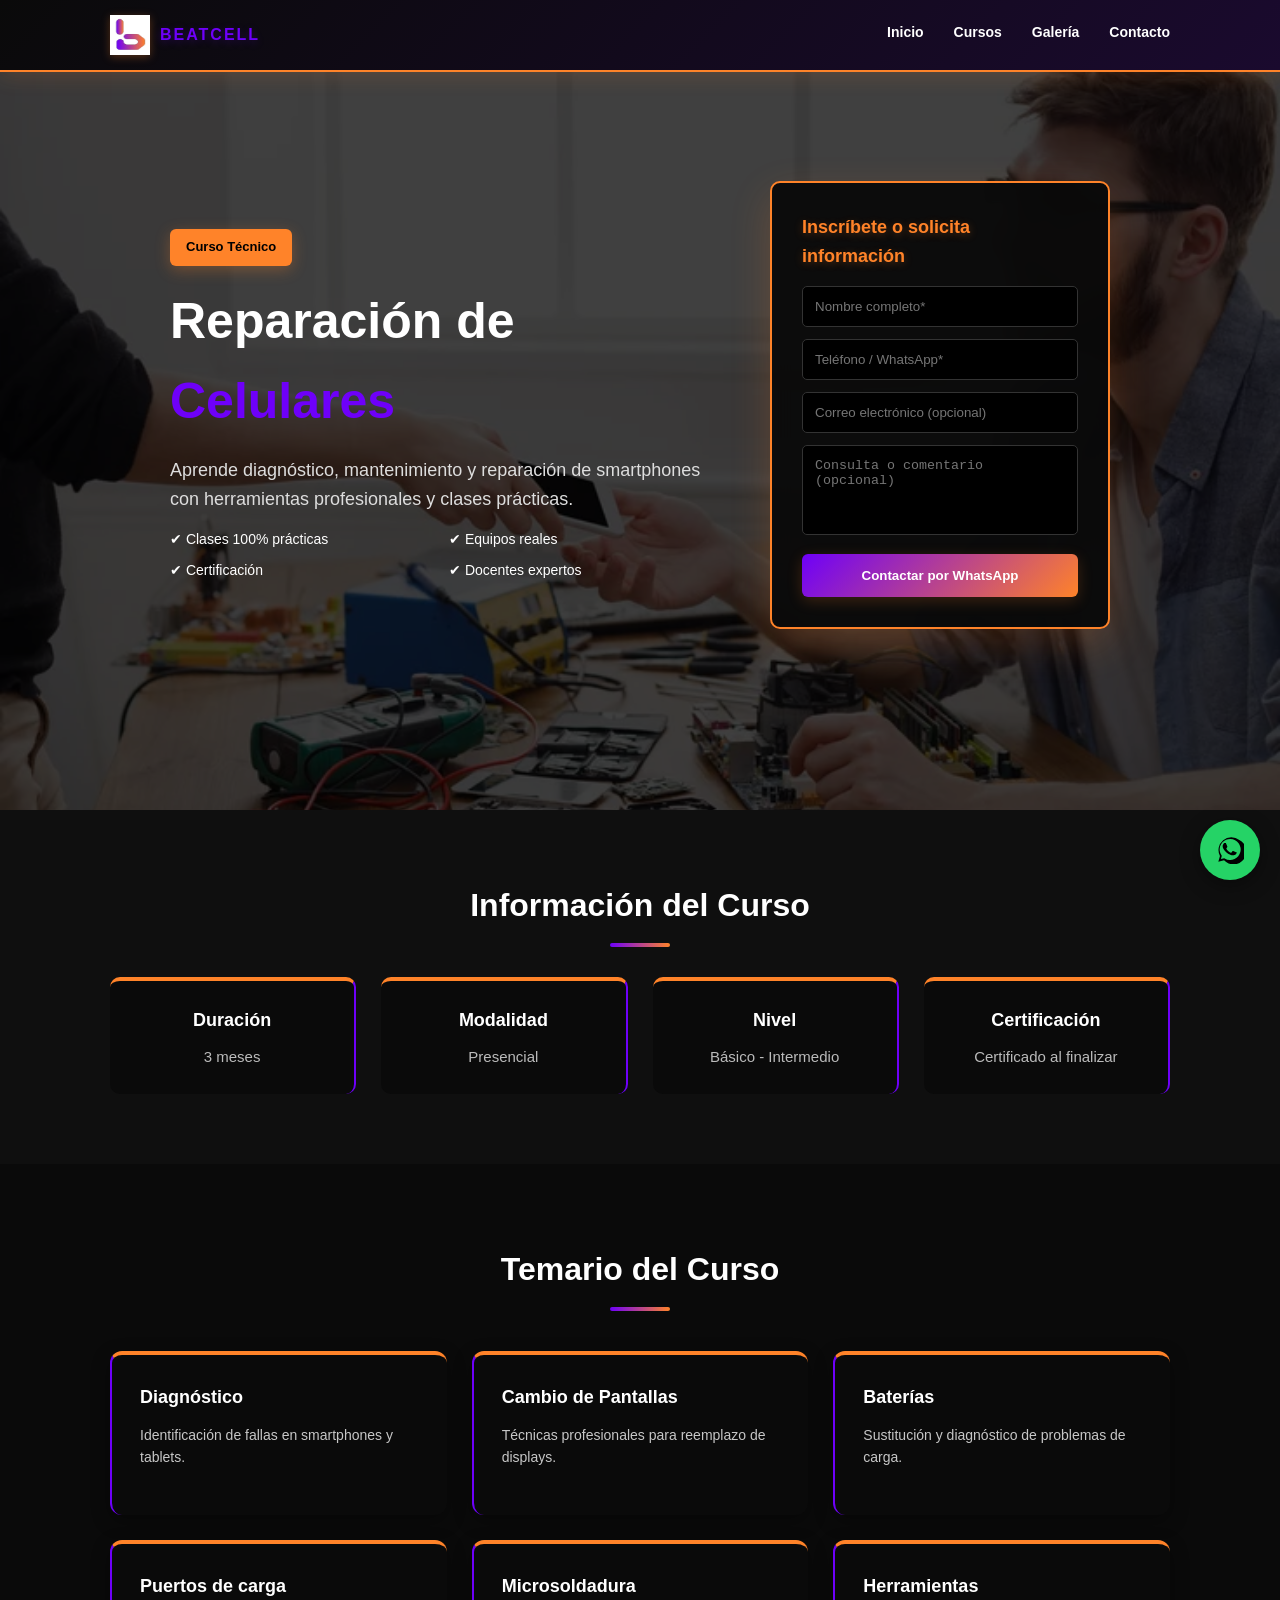
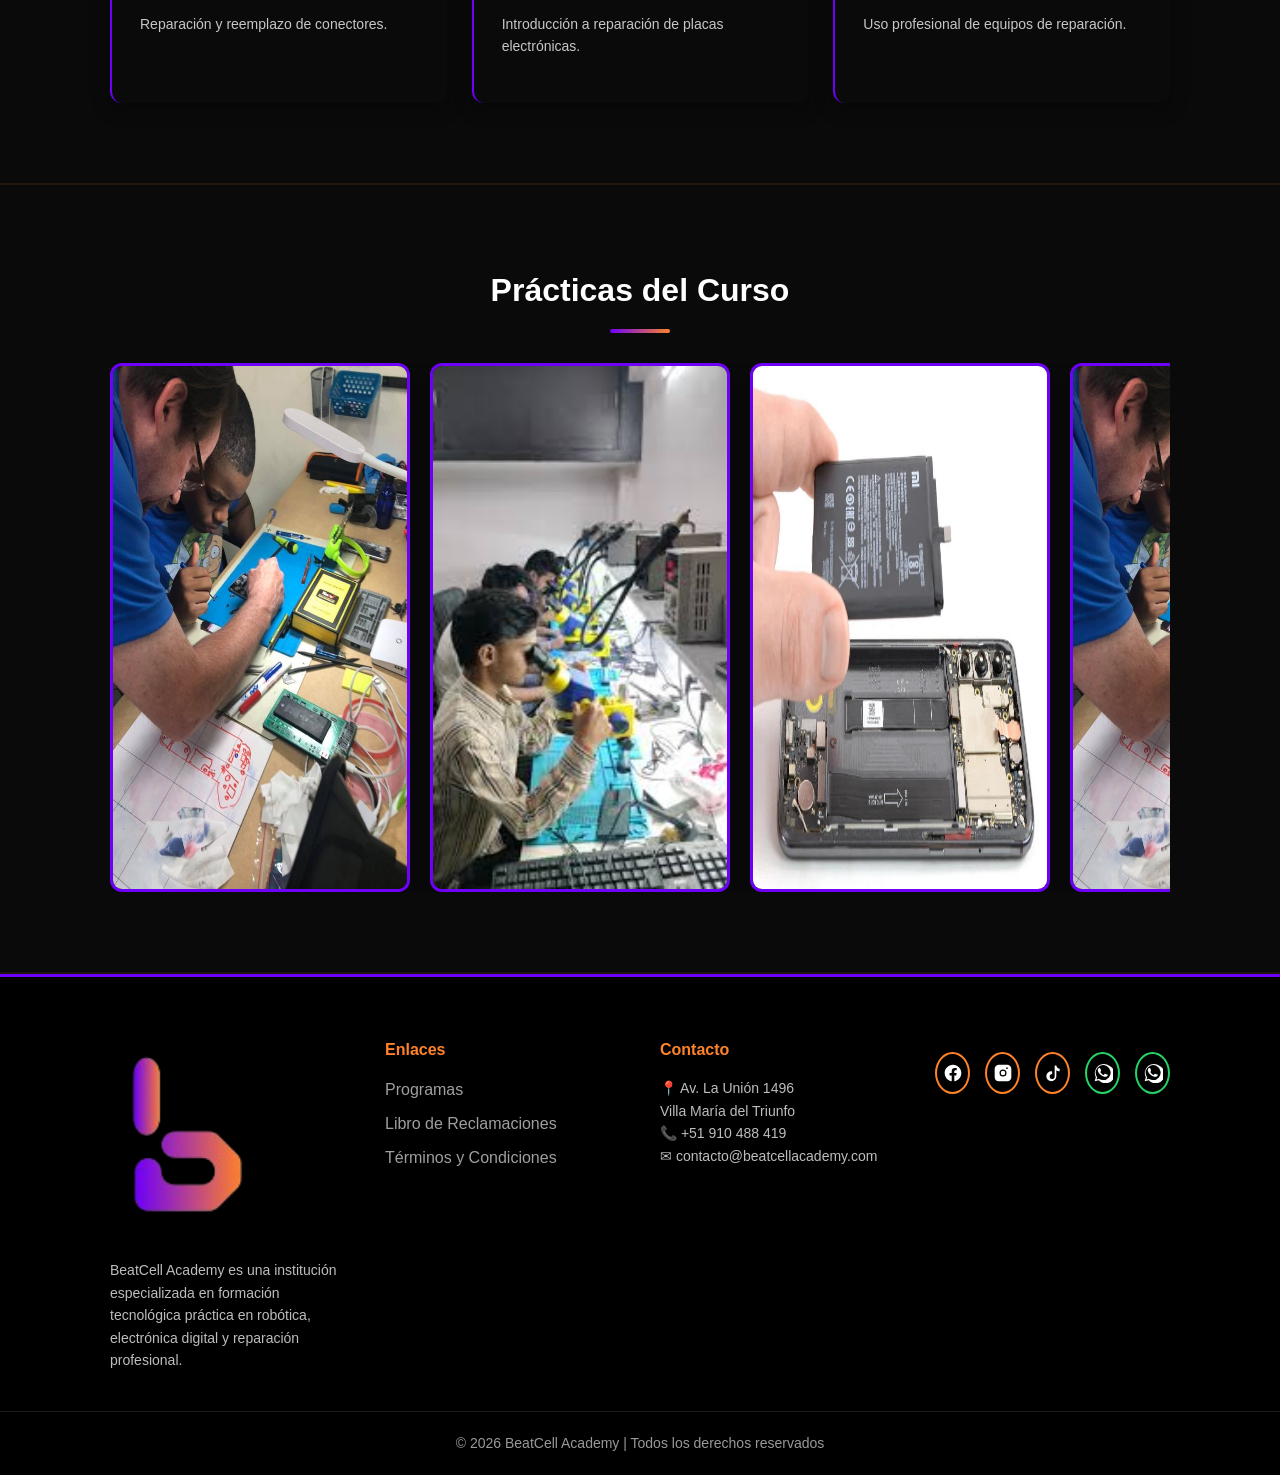
<file: cursos/celulares.html>
<!DOCTYPE html>
<html lang="es">

<head>

    <meta charset="UTF-8">
    <meta name="viewport" content="width=device-width, initial-scale=1.0">

    <title>Curso Reparación de Celulares | BeatCell </title>

    <meta name="description"
        content="Aprende reparación profesional de celulares con formación práctica en BeatCell Academy.">
    <link rel="icon" type="image/png" href="../img/logo.png">
    <link rel="stylesheet" href="../css/styles.css">
    <link rel="stylesheet" href="https://unpkg.com/aos@2.3.1/dist/aos.css">

</head>

<body>

    <!-- NAVBAR -->

    <header class="topbar" id="navbar">

        <div class="container topbar-content">

            <!-- LOGO -->
            <a href="../index.html " class="logo">
                <img src="../img/logo-white.png" alt="Beatcell">
                <span>BEATCELL</span>
            </a>

            <!-- BOTON HAMBURGUESA -->
            <div class="hamburger" id="hamburger">
                <span></span>
                <span></span>
                <span></span>
            </div>

            <!-- MENU DESKTOP -->
            <nav class="menu desktop" id="menu-desktop">
                <a href="../index.html#inicio">Inicio</a>
                <a href="../index.html#programas">Cursos</a>
                <a href="../index.html#galeria">Galería</a>
                <a href="../index.html#contacto">Contacto</a>
            </nav>

            <!-- MENU MOBILE -->
            <nav class="menu mobile" id="menu-mobile">
                <a href="../index.html#inicio">Inicio</a>
                <a href="../index.html#programas">Cursos</a>
                <a href="../index.html#galeria">Galería</a>
                <a href="../index.html#contacto">Contacto</a>
            </nav>
        </div>

    </header>

    <!-- HERO -->

    <section class="hero" id="hero-celulares">

        <div class="hero-content container">

            <div class="hero-text" data-aos="fade-right">

                <span class="badge">Curso Técnico</span>

                <h1 class="hero-title">
                    Reparación de <span>Celulares</span>
                </h1>

                <p class="subtitulo">
                    Aprende diagnóstico, mantenimiento y reparación de smartphones
                    con herramientas profesionales y clases prácticas.
                </p>

                <ul class="beneficios">
                    <li>✔ Clases 100% prácticas</li>
                    <li>✔ Equipos reales</li>
                    <li>✔ Certificación</li>
                    <li>✔ Docentes expertos</li>
                </ul>

            </div>


            <!-- FORMULARIO -->

            <div class="formulario" data-aos="fade-left">

                <h3>Inscríbete o solicita información</h3>

                <form id="formulario" data-curso="Reparación de Celulares">

                    <input type="text" id="nombreCurso" placeholder="Nombre completo*" required>

                    <input type="tel" id="telefono" placeholder="Teléfono / WhatsApp*" required pattern="[0-9]{9}"
                        maxlength="9" inputmode="numeric" oninput="this.value=this.value.replace(/[^0-9]/g,'')">

                    <input type="email" id="email" placeholder="Correo electrónico (opcional)">

                    <textarea id="mensajeCurso" placeholder="Consulta o comentario (opcional)"></textarea>

                    <button type="submit">
                        Contactar por WhatsApp
                    </button>

                </form>

            </div>

        </div>

    </section>

    <!-- INFORMACION DEL CURSO -->

    <section class="curso-info">
        <h2 class="center">Información del Curso</h2>
        <div class="container curso-info-grid">

            <div class="info-box" data-aos="fade-up">
                <h4>Duración</h4>
                <p>3 meses</p>
            </div>

            <div class="info-box" data-aos="fade-up" data-aos-delay="100">
                <h4>Modalidad</h4>
                <p>Presencial</p>
            </div>

            <div class="info-box" data-aos="fade-up" data-aos-delay="200">
                <h4>Nivel</h4>
                <p>Básico - Intermedio</p>
            </div>

            <div class="info-box" data-aos="fade-up" data-aos-delay="300">
                <h4>Certificación</h4>
                <p>Certificado al finalizar</p>
            </div>

        </div>

    </section>

    <!-- TEMARIO -->

    <section class="section dark">

        <div class="container">

            <h2 class="center" data-aos="fade-up">Temario del Curso</h2>

            <div class="cards">

                <div class="card" data-aos="fade-up">

                    <h3>Diagnóstico</h3>
                    <p>Identificación de fallas en smartphones y tablets.</p>
                </div>

                <div class="card" data-aos="fade-up" data-aos-delay="150">
                    <h3>Cambio de Pantallas</h3>
                    <p>Técnicas profesionales para reemplazo de displays.</p>
                </div>

                <div class="card" data-aos="fade-up" data-aos-delay="300">
                    <h3>Baterías</h3>
                    <p>Sustitución y diagnóstico de problemas de carga.</p>
                </div>

                <div class="card" data-aos="fade-up" data-aos-delay="450">
                    <h3>Puertos de carga</h3>
                    <p>Reparación y reemplazo de conectores.</p>
                </div>

                <div class="card" data-aos="fade-up" data-aos-delay="600">
                    <h3>Microsoldadura</h3>
                    <p>Introducción a reparación de placas electrónicas.</p>
                </div>

                <div class="card" data-aos="fade-up" data-aos-delay="750">
                    <h3>Herramientas</h3>
                    <p>Uso profesional de equipos de reparación.</p>
                </div>

            </div>

        </div>

    </section>


    <!-- GALERÍA -->

    <section class="section dark" id="galeria">

        <div class="container">

            <h2 class="center" data-aos="fade-up">Prácticas del Curso</h2>

            <div class="carousel" data-aos="fade-up" data-aos-delay="200">

                <div class="carousel-track">

                    <img src="../img/celulares1.jpg" alt="Reparación de celulares">
                    <img src="../img/celulares2.jpg" alt="Cambio de pantalla">
                    <img src="../img/celulares3.jpg" alt="Microsoldadura">

                    <!-- DUPLICADAS -->
                    <img src="../img/celulares1.jpg" alt="Reparación de celulares">
                    <img src="../img/celulares2.jpg" alt="Cambio de pantalla">
                    <img src="../img/celulares3.jpg" alt="Microsoldadura">

                </div>

            </div>

        </div>

        <!-- LIGHTBOX -->
        <div id="lightbox">
            <span class="close">&times;</span>
            <img id="lightbox-img">
        </div>

    </section>

    <!-- FOOTER -->

    <footer class="footer">
        <div class="container footer-content">

            <div class="footer-col">
                <img src="../img/logo-black.png" alt="BeatCell Academy" class="footer-logo">
                <p>
                    BeatCell Academy es una institución especializada en formación tecnológica práctica en robótica,
                    electrónica digital y reparación profesional.
                </p>
            </div>

            <div class="footer-col">
                <h4>Enlaces</h4>
                <ul>
                    <li><a href="../index.html#programas">Programas</a></li>
                    <li><a href="../libro-reclamaciones.html">Libro de Reclamaciones</a></li>
                    <li><a href="../terminos.html">Términos y Condiciones</a></li>
                </ul>
            </div>

            <div class="footer-col">
                <h4>Contacto</h4>
                <p>📍 Av. La Unión 1496<br>Villa María del Triunfo</p>
                <p>📞 +51 910 488 419</p>
                <p>✉ contacto@beatcellacademy.com</p>
            </div>
            <div class="social">

                <a href="https://www.facebook.com/profile.php?id=61574682905135" target="_blank" class="social-icon">
                    <svg viewBox="0 0 24 24">
                        <path
                            d="M22 12.07C22 6.5 17.52 2 12 2S2 6.5 2 12.07c0 4.99 3.66 9.13 8.44 9.93v-7.02H7.9v-2.91h2.54V9.8c0-2.5 1.49-3.88 3.77-3.88 1.09 0 2.24.2 2.24.2v2.46h-1.26c-1.24 0-1.63.77-1.63 1.56v1.87h2.77l-.44 2.91h-2.33V22c4.78-.8 8.44-4.94 8.44-9.93z" />
                    </svg>
                </a>

                <a href="https://www.instagram.com/academiasmartcell" target="_blank" class="social-icon">
                    <svg viewBox="0 0 24 24">
                        <path
                            d="M7 2C4.24 2 2 4.24 2 7v10c0 2.76 2.24 5 5 5h10c2.76 0 5-2.24 5-5V7c0-2.76-2.24-5-5-5H7zm5 5.8A4.2 4.2 0 1 1 7.8 12 4.2 4.2 0 0 1 12 7.8zm0 6.9A2.7 2.7 0 1 0 9.3 12 2.7 2.7 0 0 0 12 14.7zM17.8 6.2a1 1 0 1 1-1-1 1 1 0 0 1 1 1z" />
                    </svg>
                </a>

                <a href="https://tiktok.com/@academia.smartcell" target="_blank" class="social-icon">
                    <svg viewBox="0 0 24 24">
                        <path
                            d="M16 3c.4 2.2 2 3.8 4 4v3c-1.5 0-3-.5-4-1.3V16a6 6 0 1 1-6-6c.4 0 .7 0 1 .1v3a3 3 0 1 0 3 3V3h2z" />
                    </svg>
                </a>

                <a href="https://wa.me/51950262596" target="_blank" class="social-icon whatsapp">
                    <svg viewBox="0 0 24 24">
                        <path
                            d="M20 3.5A11 11 0 0 0 3.4 17.2L2 22l4.9-1.3A11 11 0 1 0 20 3.5zm-8 17a9 9 0 0 1-4.6-1.3l-.3-.2-2.9.8.8-2.8-.2-.3A9 9 0 1 1 12 20.5zm4.9-6.6c-.3-.1-1.8-.9-2.1-1-.3-.1-.5-.1-.7.1-.2.3-.8 1-.9 1.2-.2.2-.3.2-.6.1a7.3 7.3 0 0 1-2.2-1.4 8.1 8.1 0 0 1-1.5-1.9c-.2-.3 0-.4.1-.6l.4-.5c.1-.2.2-.3.3-.5.1-.2 0-.4 0-.5 0-.1-.7-1.7-1-2.3-.2-.6-.5-.5-.7-.5h-.6c-.2 0-.5.1-.7.3-.2.2-1 1-1 2.4 0 1.4 1 2.7 1.2 2.9.2.2 2 3 4.9 4.2.7.3 1.2.4 1.6.5.7.2 1.4.2 1.9.1.6-.1 1.8-.7 2.1-1.3.3-.6.3-1.2.2-1.3-.1-.1-.3-.2-.6-.3z" />
                    </svg>
                </a>

                <a href="https://wa.me/51910488419" target="_blank" class="social-icon whatsapp">
                    <svg viewBox="0 0 24 24">
                        <path
                            d="M20 3.5A11 11 0 0 0 3.4 17.2L2 22l4.9-1.3A11 11 0 1 0 20 3.5zm-8 17a9 9 0 0 1-4.6-1.3l-.3-.2-2.9.8.8-2.8-.2-.3A9 9 0 1 1 12 20.5zm4.9-6.6c-.3-.1-1.8-.9-2.1-1-.3-.1-.5-.1-.7.1-.2.3-.8 1-.9 1.2-.2.2-.3.2-.6.1a7.3 7.3 0 0 1-2.2-1.4 8.1 8.1 0 0 1-1.5-1.9c-.2-.3 0-.4.1-.6l.4-.5c.1-.2.2-.3.3-.5.1-.2 0-.4 0-.5 0-.1-.7-1.7-1-2.3-.2-.6-.5-.5-.7-.5h-.6c-.2 0-.5.1-.7.3-.2.2-1 1-1 2.4 0 1.4 1 2.7 1.2 2.9.2.2 2 3 4.9 4.2.7.3 1.2.4 1.6.5.7.2 1.4.2 1.9.1.6-.1 1.8-.7 2.1-1.3.3-.6.3-1.2.2-1.3-.1-.1-.3-.2-.6-.3z" />
                    </svg>
                </a>

            </div>
        </div>
        <div class="footer-bottom">
            © <span id="year"></span> BeatCell Academy | Todos los derechos reservados
        </div>
    </footer>


    <!-- BOTON WHATSAPP -->
    <a href="https://wa.me/51910488419" class="whatsapp-float" target="_blank">
        <svg viewBox="0 0 24 24">
            <path
                d="M20 3.5A11 11 0 0 0 3.4 17.2L2 22l4.9-1.3A11 11 0 1 0 20 3.5zm-8 17a9 9 0 0 1-4.6-1.3l-.3-.2-2.9.8.8-2.8-.2-.3A9 9 0 1 1 12 20.5zm4.9-6.6c-.3-.1-1.8-.9-2.1-1-.3-.1-.5-.1-.7.1-.2.3-.8 1-.9 1.2-.2.2-.3.2-.6.1a7.3 7.3 0 0 1-2.2-1.4 8.1 8.1 0 0 1-1.5-1.9c-.2-.3 0-.4.1-.6l.4-.5c.1-.2.2-.3.3-.5.1-.2 0-.4 0-.5 0-.1-.7-1.7-1-2.3-.2-.6-.5-.5-.7-.5h-.6c-.2 0-.5.1-.7.3-.2.2-1 1-1 2.4 0 1.4 1 2.7 1.2 2.9.2.2 2 3 4.9 4.2.7.3 1.2.4 1.6.5.7.2 1.4.2 1.9.1.6-.1 1.8-.7 2.1-1.3.3-.6.3-1.2.2-1.3-.1-.1-.3-.2-.6-.3z" />
        </svg>
    </a>

    <!-- AOS (SOLO LIBRERÍA) -->
    <script src="https://unpkg.com/aos@2.3.4/dist/aos.js"></script>

    <!-- TU JS GLOBAL -->
    <script src="../js/main.js" defer></script>

    <!-- MENU -->
    <script src="../js/menu.js?v=2" defer></script>
</body>

</html>
</file>
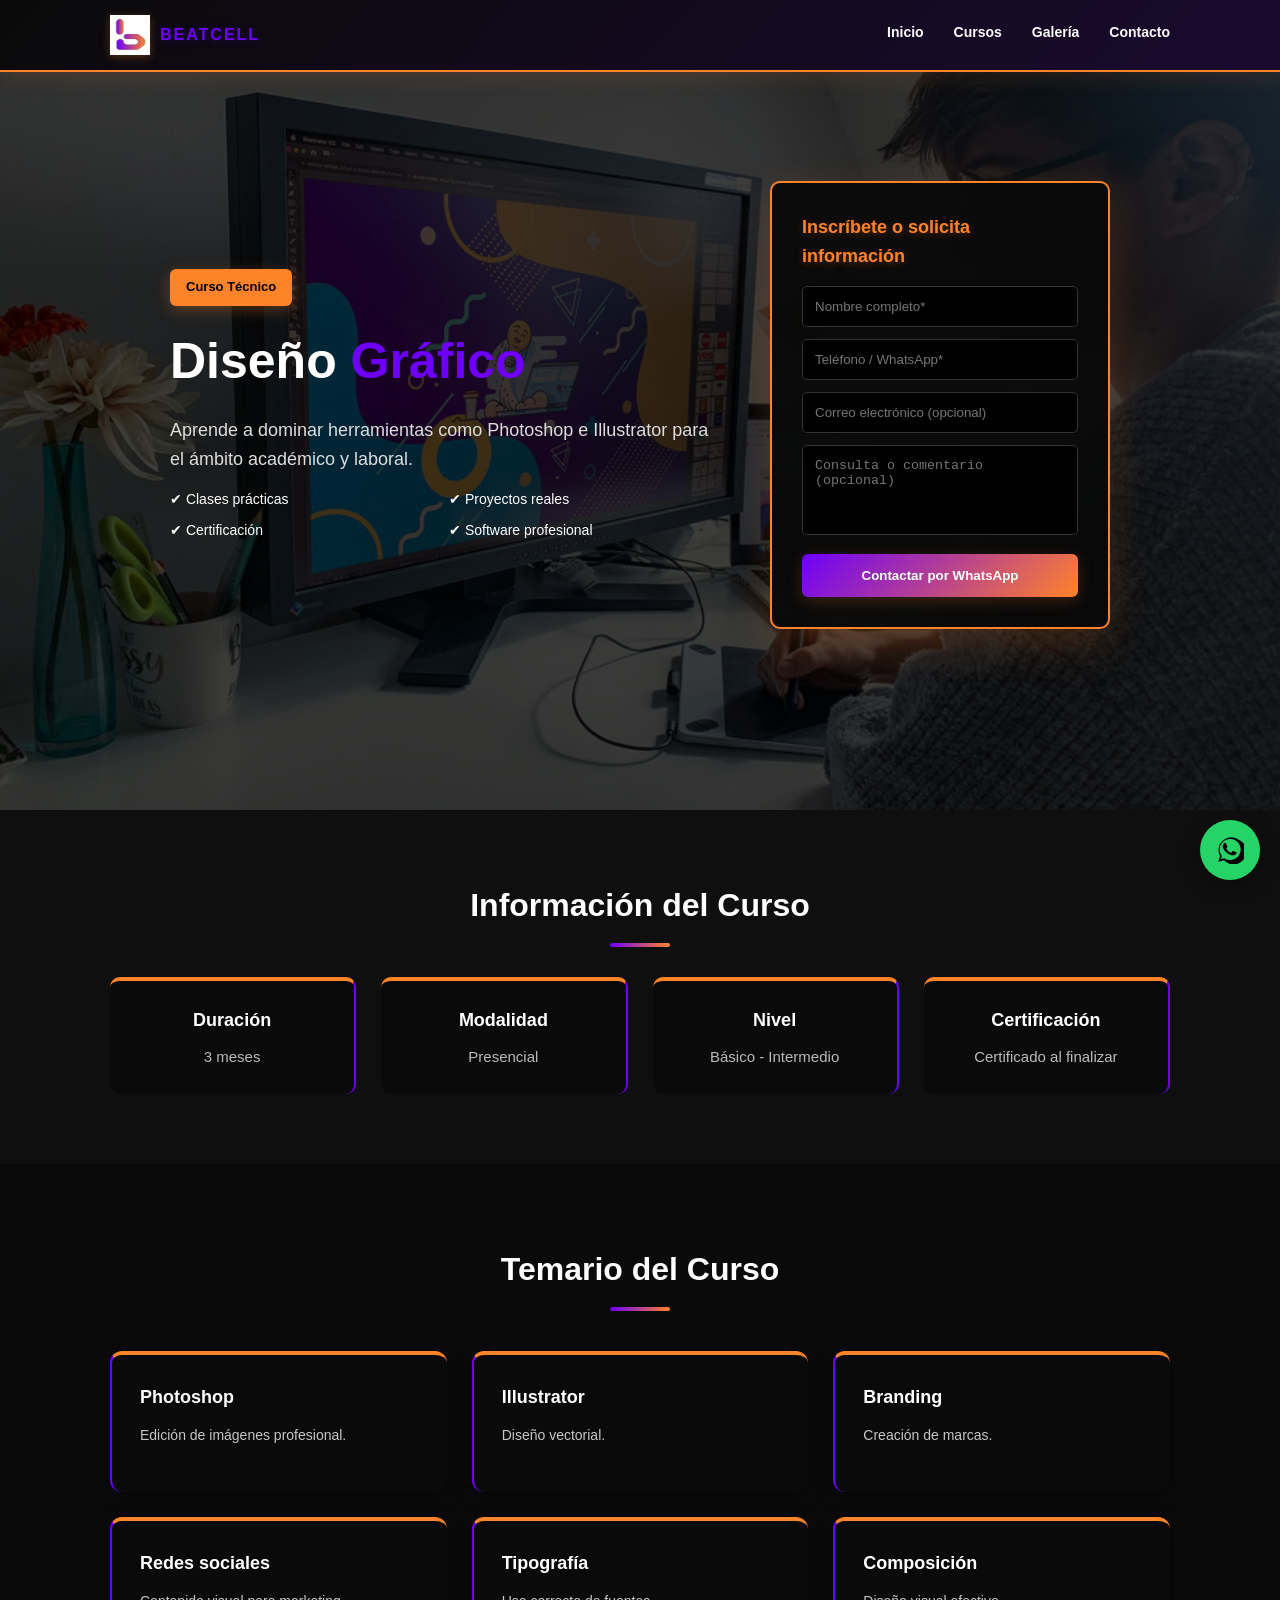
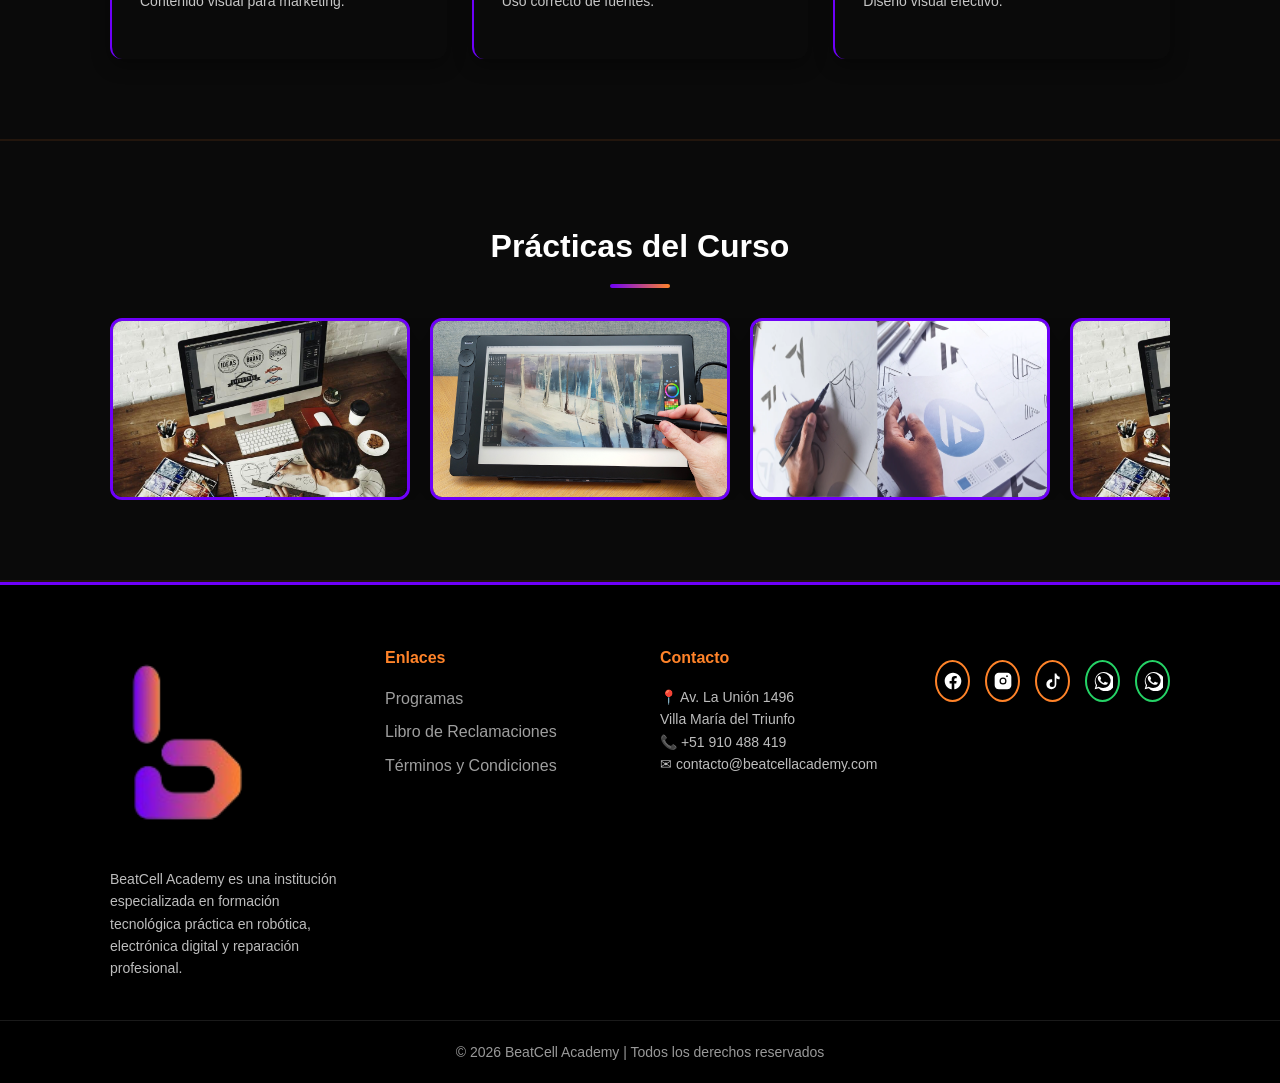
<file: cursos/diseno-grafico.html>
<!DOCTYPE html>
<html lang="es">

<head>

    <meta charset="UTF-8">
    <meta name="viewport" content="width=device-width, initial-scale=1.0">

    <title>Curso de Diseño Gráfico | BeatCell</title>

    <meta name="description"
        content="Aprende diseño gráfico con Photoshop e Illustrator desde cero en BeatCell Academy.">
    <link rel="icon" type="image/png" href="../img/logo.png">
    <link rel="stylesheet" href="../css/styles.css">
    <link rel="stylesheet" href="https://unpkg.com/aos@2.3.1/dist/aos.css">

</head>

<body>

    <!-- NAVBAR -->

    <header class="topbar" id="navbar">

        <div class="container topbar-content">

            <!-- LOGO -->
            <a href="../index.html " class="logo">
                <img src="../img/logo-white.png" alt="Beatcell">
                <span>BEATCELL</span>
            </a>

            <!-- BOTON HAMBURGUESA -->
            <div class="hamburger" id="hamburger">
                <span></span>
                <span></span>
                <span></span>
            </div>

            <!-- MENU DESKTOP -->
            <nav class="menu desktop" id="menu-desktop">
                <a href="../index.html#inicio">Inicio</a>
                <a href="../index.html#programas">Cursos</a>
                <a href="../index.html#galeria">Galería</a>
                <a href="../index.html#contacto">Contacto</a>
            </nav>

            <!-- MENU MOBILE -->
            <nav class="menu mobile" id="menu-mobile">
                <a href="../index.html#inicio">Inicio</a>
                <a href="../index.html#programas">Cursos</a>
                <a href="../index.html#galeria">Galería</a>
                <a href="../index.html#contacto">Contacto</a>
            </nav>
        </div>

    </header>

    <!-- HERO -->

    <section class="hero" id="hero-diseno">

        <div class="hero-content container">

            <div class="hero-text" data-aos="fade-right">

                <span class="badge">Curso Técnico</span>

                <h1 class="hero-title">
                    Diseño <span>Gráfico</span>
                </h1>

                <p class="subtitulo">
                    Aprende a dominar herramientas como Photoshop e Illustrator para el ámbito académico y laboral.
                </p>

                <ul class="beneficios">
                    <li>✔ Clases prácticas</li>
                    <li>✔ Proyectos reales</li>
                    <li>✔ Certificación</li>
                    <li>✔ Software profesional</li>
                </ul>
            </div>


            <!-- FORMULARIO -->

            <div class="formulario" data-aos="fade-left">

                <h3>Inscríbete o solicita información</h3>

                <form id="formulario" data-curso="Diseño Gráfico">

                    <input type="text" id="nombreCurso" placeholder="Nombre completo*" required>

                    <input type="tel" id="telefono" placeholder="Teléfono / WhatsApp*" required pattern="[0-9]{9}"
                        maxlength="9" inputmode="numeric" oninput="this.value=this.value.replace(/[^0-9]/g,'')">

                    <input type="email" id="email" placeholder="Correo electrónico (opcional)">

                    <textarea id="mensajeCurso" placeholder="Consulta o comentario (opcional)"></textarea>

                    <button type="submit">
                        Contactar por WhatsApp
                    </button>

                </form>

            </div>

        </div>

    </section>

    <!-- INFORMACION DEL CURSO -->

    <section class="curso-info">
        <h2 class="center">Información del Curso</h2>
        <div class="container curso-info-grid">

            <div class="info-box" data-aos="fade-up">
                <h4>Duración</h4>
                <p>3 meses</p>
            </div>

            <div class="info-box" data-aos="fade-up" data-aos-delay="100">
                <h4>Modalidad</h4>
                <p>Presencial</p>
            </div>

            <div class="info-box" data-aos="fade-up" data-aos-delay="200">
                <h4>Nivel</h4>
                <p>Básico - Intermedio</p>
            </div>

            <div class="info-box" data-aos="fade-up" data-aos-delay="300">
                <h4>Certificación</h4>
                <p>Certificado al finalizar</p>
            </div>

        </div>

    </section>

    <!-- TEMARIO -->

    <section class="section dark">

        <div class="container">

            <h2 class="center" data-aos="fade-up">Temario del Curso</h2>

            <div class="cards">

                <div class="card" data-aos="fade-up">
                    <h3>Photoshop</h3>
                    <p>Edición de imágenes profesional.</p>
                </div>

                <div class="card" data-aos="fade-up" data-aos-delay="150">
                    <h3>Illustrator</h3>
                    <p>Diseño vectorial.</p>
                </div>

                <div class="card" data-aos="fade-up" data-aos-delay="300">
                    <h3>Branding</h3>
                    <p>Creación de marcas.</p>

                </div>

                <div class="card" data-aos="fade-up" data-aos-delay="450">
                    <h3>Redes sociales</h3>
                    <p>Contenido visual para marketing.</p>

                </div>

                <div class="card" data-aos="fade-up" data-aos-delay="600">
                    <h3>Tipografía</h3>
                    <p>Uso correcto de fuentes.</p>

                </div>

                <div class="card" data-aos="fade-up" data-aos-delay="750">
                    <h3>Composición</h3>
                    <p>Diseño visual efectivo.</p>
                </div>

            </div>

        </div>

    </section>


    <!-- GALERÍA -->

    <section class="section dark" id="galeria">

        <div class="container">

            <h2 class="center" data-aos="fade-up">Prácticas del Curso</h2>

            <div class="carousel" data-aos="fade-up" data-aos-delay="200">

                <div class="carousel-track">
                    <img src="../img/diseno1.jpg" alt="Curso de Diseño Gráfico">
                    <img src="../img/diseno2.jpg" alt="Curso de Diseño Gráfico">
                    <img src="../img/diseno3.png" alt="Curso de Diseño Gráfico">

                    <!-- DUPLICADAS -->
                    <img src="../img/diseno1.jpg" alt="Curso de Diseño Gráfico">
                    <img src="../img/diseno2.jpg" alt="Curso de Diseño Gráfico">
                    <img src="../img/diseno3.png" alt="Curso de Diseño Gráfico">

                </div>

            </div>

        </div>

        <!-- LIGHTBOX -->
        <div id="lightbox">
            <span class="close">&times;</span>
            <img id="lightbox-img">
        </div>

    </section>

    <!-- FOOTER -->

    <footer class="footer">
        <div class="container footer-content">

            <div class="footer-col">
                <img src="../img/logo-black.png" alt="BeatCell Academy" class="footer-logo">
                <p>
                    BeatCell Academy es una institución especializada en formación tecnológica práctica en robótica,
                    electrónica digital y reparación profesional.
                </p>
            </div>

            <div class="footer-col">
                <h4>Enlaces</h4>
                <ul>
                    <li><a href="../index.html#programas">Programas</a></li>
                    <li><a href="../libro-reclamaciones.html">Libro de Reclamaciones</a></li>
                    <li><a href="../terminos.html">Términos y Condiciones</a></li>
                </ul>
            </div>

            <div class="footer-col">
                <h4>Contacto</h4>
                <p>📍 Av. La Unión 1496<br>Villa María del Triunfo</p>
                <p>📞 +51 910 488 419</p>
                <p>✉ contacto@beatcellacademy.com</p>
            </div>
            <div class="social">

                <a href="https://www.facebook.com/profile.php?id=61574682905135" target="_blank" class="social-icon">
                    <svg viewBox="0 0 24 24">
                        <path
                            d="M22 12.07C22 6.5 17.52 2 12 2S2 6.5 2 12.07c0 4.99 3.66 9.13 8.44 9.93v-7.02H7.9v-2.91h2.54V9.8c0-2.5 1.49-3.88 3.77-3.88 1.09 0 2.24.2 2.24.2v2.46h-1.26c-1.24 0-1.63.77-1.63 1.56v1.87h2.77l-.44 2.91h-2.33V22c4.78-.8 8.44-4.94 8.44-9.93z" />
                    </svg>
                </a>

                <a href="https://www.instagram.com/academiasmartcell" target="_blank" class="social-icon">
                    <svg viewBox="0 0 24 24">
                        <path
                            d="M7 2C4.24 2 2 4.24 2 7v10c0 2.76 2.24 5 5 5h10c2.76 0 5-2.24 5-5V7c0-2.76-2.24-5-5-5H7zm5 5.8A4.2 4.2 0 1 1 7.8 12 4.2 4.2 0 0 1 12 7.8zm0 6.9A2.7 2.7 0 1 0 9.3 12 2.7 2.7 0 0 0 12 14.7zM17.8 6.2a1 1 0 1 1-1-1 1 1 0 0 1 1 1z" />
                    </svg>
                </a>

                <a href="https://tiktok.com/@academia.smartcell" target="_blank" class="social-icon">
                    <svg viewBox="0 0 24 24">
                        <path
                            d="M16 3c.4 2.2 2 3.8 4 4v3c-1.5 0-3-.5-4-1.3V16a6 6 0 1 1-6-6c.4 0 .7 0 1 .1v3a3 3 0 1 0 3 3V3h2z" />
                    </svg>
                </a>

                <a href="https://wa.me/51950262596" target="_blank" class="social-icon whatsapp">
                    <svg viewBox="0 0 24 24">
                        <path
                            d="M20 3.5A11 11 0 0 0 3.4 17.2L2 22l4.9-1.3A11 11 0 1 0 20 3.5zm-8 17a9 9 0 0 1-4.6-1.3l-.3-.2-2.9.8.8-2.8-.2-.3A9 9 0 1 1 12 20.5zm4.9-6.6c-.3-.1-1.8-.9-2.1-1-.3-.1-.5-.1-.7.1-.2.3-.8 1-.9 1.2-.2.2-.3.2-.6.1a7.3 7.3 0 0 1-2.2-1.4 8.1 8.1 0 0 1-1.5-1.9c-.2-.3 0-.4.1-.6l.4-.5c.1-.2.2-.3.3-.5.1-.2 0-.4 0-.5 0-.1-.7-1.7-1-2.3-.2-.6-.5-.5-.7-.5h-.6c-.2 0-.5.1-.7.3-.2.2-1 1-1 2.4 0 1.4 1 2.7 1.2 2.9.2.2 2 3 4.9 4.2.7.3 1.2.4 1.6.5.7.2 1.4.2 1.9.1.6-.1 1.8-.7 2.1-1.3.3-.6.3-1.2.2-1.3-.1-.1-.3-.2-.6-.3z" />
                    </svg>
                </a>

                <a href="https://wa.me/51910488419" target="_blank" class="social-icon whatsapp">
                    <svg viewBox="0 0 24 24">
                        <path
                            d="M20 3.5A11 11 0 0 0 3.4 17.2L2 22l4.9-1.3A11 11 0 1 0 20 3.5zm-8 17a9 9 0 0 1-4.6-1.3l-.3-.2-2.9.8.8-2.8-.2-.3A9 9 0 1 1 12 20.5zm4.9-6.6c-.3-.1-1.8-.9-2.1-1-.3-.1-.5-.1-.7.1-.2.3-.8 1-.9 1.2-.2.2-.3.2-.6.1a7.3 7.3 0 0 1-2.2-1.4 8.1 8.1 0 0 1-1.5-1.9c-.2-.3 0-.4.1-.6l.4-.5c.1-.2.2-.3.3-.5.1-.2 0-.4 0-.5 0-.1-.7-1.7-1-2.3-.2-.6-.5-.5-.7-.5h-.6c-.2 0-.5.1-.7.3-.2.2-1 1-1 2.4 0 1.4 1 2.7 1.2 2.9.2.2 2 3 4.9 4.2.7.3 1.2.4 1.6.5.7.2 1.4.2 1.9.1.6-.1 1.8-.7 2.1-1.3.3-.6.3-1.2.2-1.3-.1-.1-.3-.2-.6-.3z" />
                    </svg>
                </a>

            </div>
        </div>
        <div class="footer-bottom">
            © <span id="year"></span> BeatCell Academy | Todos los derechos reservados
        </div>
    </footer>


    <!-- BOTON WHATSAPP -->
    <a href="https://wa.me/51910488419" class="whatsapp-float" target="_blank">
        <svg viewBox="0 0 24 24">
            <path
                d="M20 3.5A11 11 0 0 0 3.4 17.2L2 22l4.9-1.3A11 11 0 1 0 20 3.5zm-8 17a9 9 0 0 1-4.6-1.3l-.3-.2-2.9.8.8-2.8-.2-.3A9 9 0 1 1 12 20.5zm4.9-6.6c-.3-.1-1.8-.9-2.1-1-.3-.1-.5-.1-.7.1-.2.3-.8 1-.9 1.2-.2.2-.3.2-.6.1a7.3 7.3 0 0 1-2.2-1.4 8.1 8.1 0 0 1-1.5-1.9c-.2-.3 0-.4.1-.6l.4-.5c.1-.2.2-.3.3-.5.1-.2 0-.4 0-.5 0-.1-.7-1.7-1-2.3-.2-.6-.5-.5-.7-.5h-.6c-.2 0-.5.1-.7.3-.2.2-1 1-1 2.4 0 1.4 1 2.7 1.2 2.9.2.2 2 3 4.9 4.2.7.3 1.2.4 1.6.5.7.2 1.4.2 1.9.1.6-.1 1.8-.7 2.1-1.3.3-.6.3-1.2.2-1.3-.1-.1-.3-.2-.6-.3z" />
        </svg>
    </a>

    <!-- AOS (SOLO LIBRERÍA) -->
    <script src="https://unpkg.com/aos@2.3.4/dist/aos.js"></script>

    <!-- TU JS GLOBAL -->
    <script src="../js/main.js" defer></script>

    <!-- MENU -->
    <script src="../js/menu.js?v=2" defer></script>
</body>

</html>
</file>
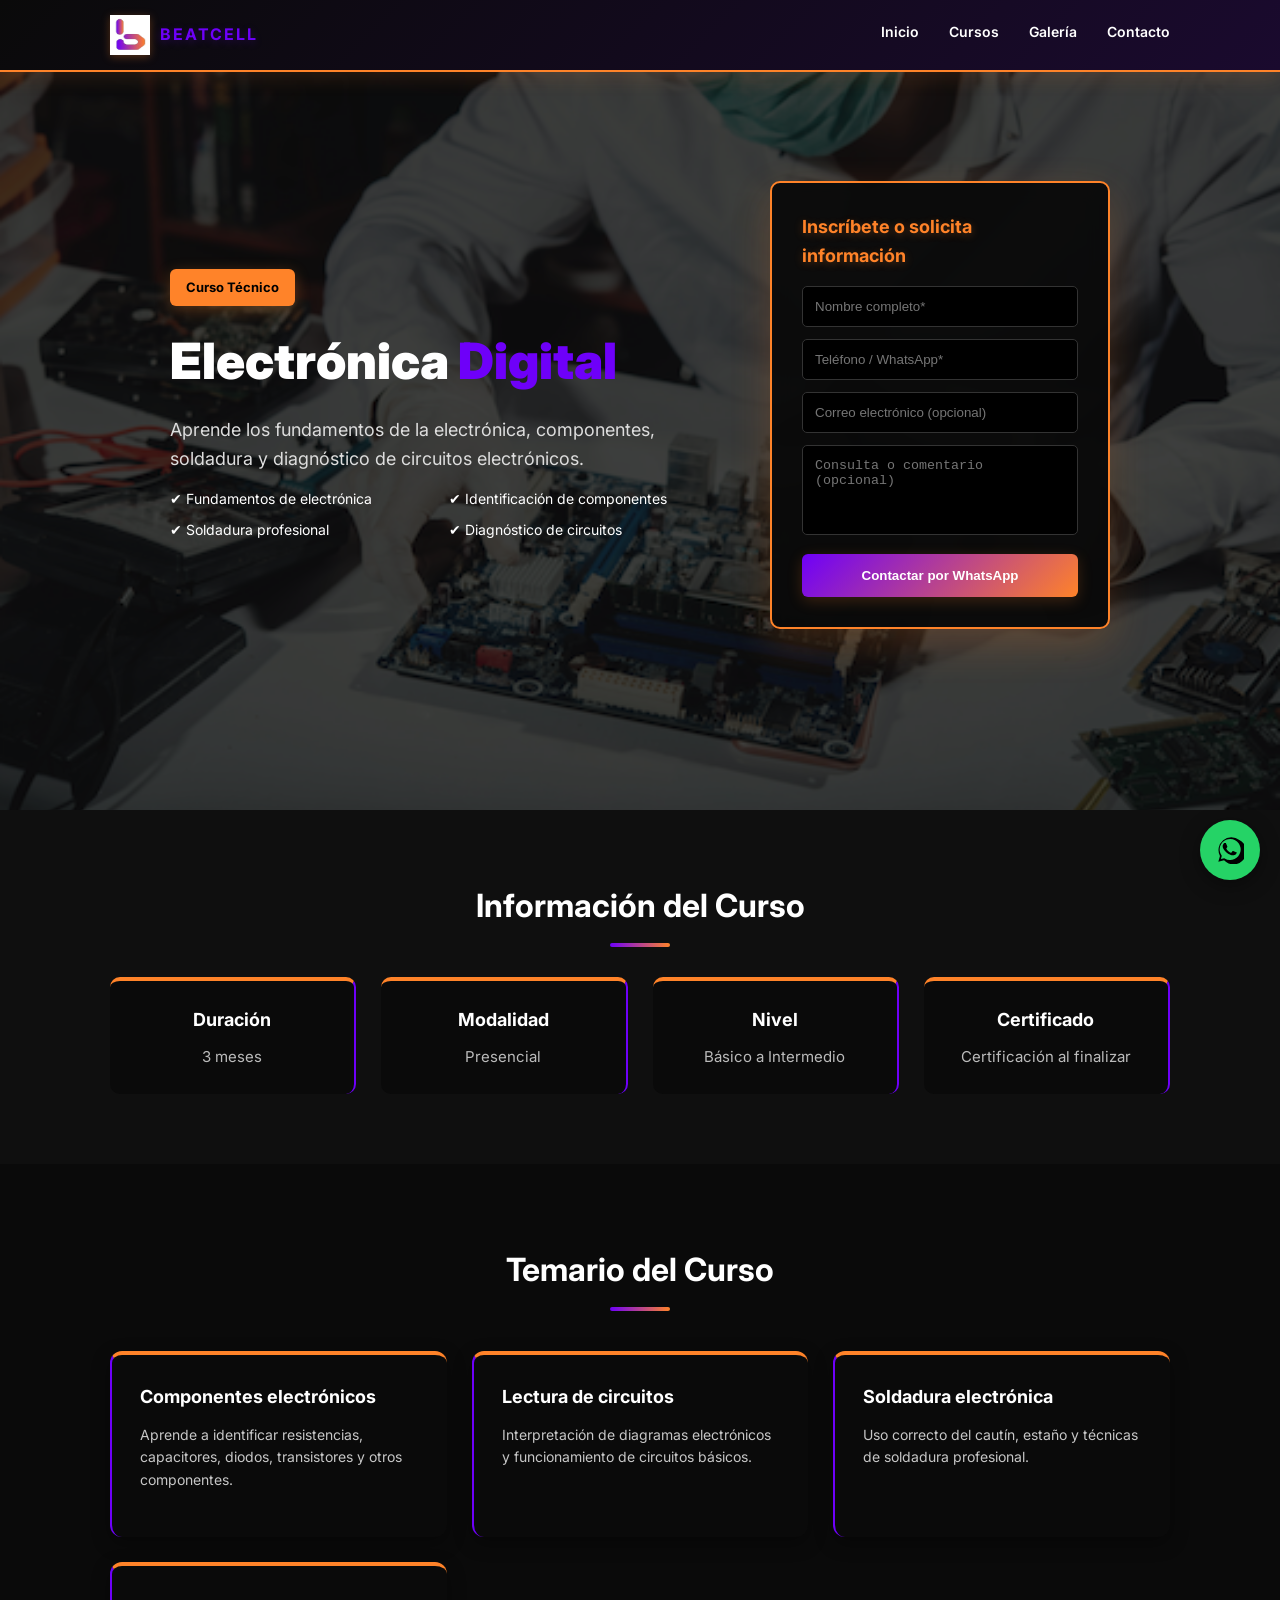
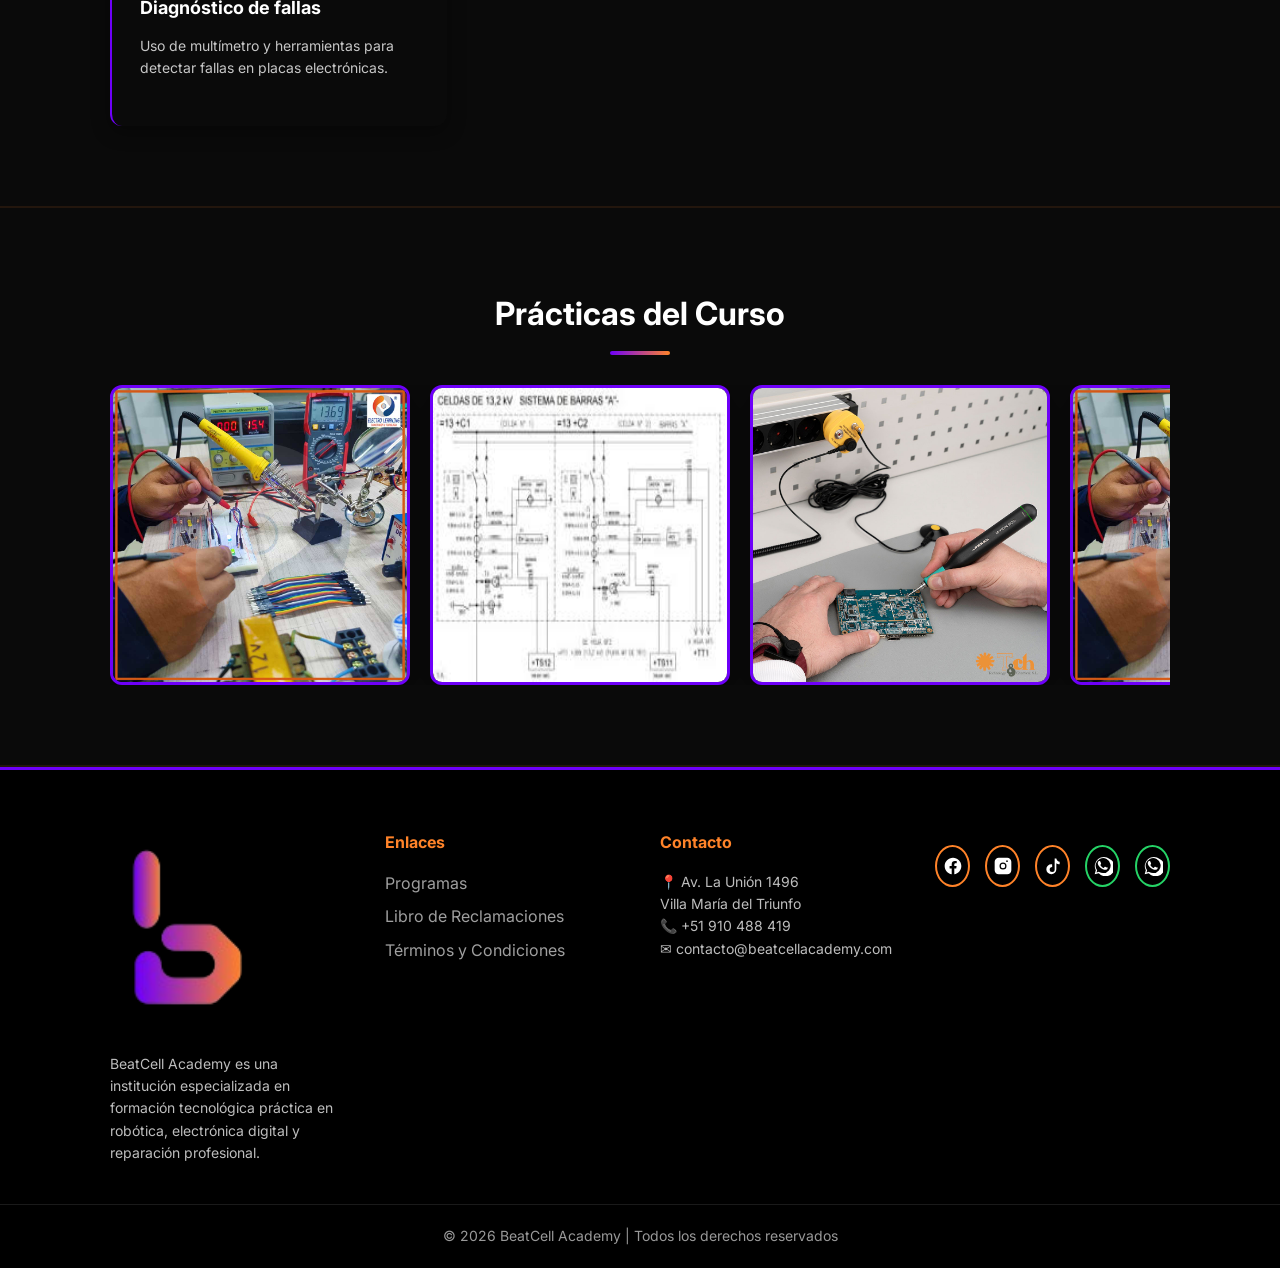
<file: cursos/electronica.html>
<!DOCTYPE html>
<html lang="es">

<head>

    <meta charset="UTF-8">
    <meta name="viewport" content="width=device-width, initial-scale=1.0">

    <title>Curso Electrónica | BeatCell Academy</title>

    <link rel="stylesheet" href="../css/styles.css">
    <link rel="icon" type="image/png" href="../img/logo.png">
    <link rel="preconnect" href="https://fonts.googleapis.com">
    <link rel="preconnect" href="https://fonts.gstatic.com" crossorigin>
    <link rel="stylesheet" href="https://unpkg.com/aos@2.3.1/dist/aos.css">
    <link href="https://fonts.googleapis.com/css2?family=Inter:wght@300;400;500;600;700;900&display=swap"
        rel="stylesheet">

</head>

<body>

    <header class="topbar" id="navbar">

        <div class="container topbar-content">

            <!-- LOGO -->
            <a href="../index.html " class="logo">
                <img src="../img/logo-white.png" alt="Beatcell">
                <span>BEATCELL</span>
            </a>

            <!-- BOTON HAMBURGUESA -->
            <div class="hamburger" id="hamburger">
                <span></span>
                <span></span>
                <span></span>
            </div>

            <!-- MENU DESKTOP -->
            <nav class="menu desktop" id="menu-desktop">
                <a href="../index.html#inicio">Inicio</a>
                <a href="../index.html#programas">Cursos</a>
                <a href="../index.html#galeria">Galería</a>
                <a href="../index.html#contacto">Contacto</a>
            </nav>

            <!-- MENU MOBILE -->
            <nav class="menu mobile" id="menu-mobile">
                <a href="../index.html#inicio">Inicio</a>
                <a href="../index.html#programas">Cursos</a>
                <a href="../index.html#galeria">Galería</a>
                <a href="../index.html#contacto">Contacto</a>
            </nav>
        </div>

    </header>


    <!-- HERO CURSO -->

    <section class="hero" id="hero-electronica">

        <div class="container hero-content">

            <div class="hero-text" data-aos="fade-right">

                <span class="badge">Curso Técnico</span>

                <h1 class="hero-title">
                    Electrónica <span>Digital</span>
                </h1>

                <p class="subtitulo">
                    Aprende los fundamentos de la electrónica, componentes,
                    soldadura y diagnóstico de circuitos electrónicos.
                </p>

                <ul class="beneficios">

                    <li>✔ Fundamentos de electrónica</li>
                    <li>✔ Identificación de componentes</li>
                    <li>✔ Soldadura profesional</li>
                    <li>✔ Diagnóstico de circuitos</li>

                </ul>

            </div>


            <!-- FORMULARIO -->

            <div class="formulario" data-aos="fade-left">

                <h3>Inscríbete o solicita información</h3>

                <form id="formulario" data-curso="Electrónica Digital">

                    <input type="text" id="nombreCurso" placeholder="Nombre completo*" required>

                    <input type="tel" id="telefono" placeholder="Teléfono / WhatsApp*" required pattern="[0-9]{9}"
                        maxlength="9" inputmode="numeric" oninput="this.value=this.value.replace(/[^0-9]/g,'')">

                    <input type="email" id="email" placeholder="Correo electrónico (opcional)">

                    <textarea id="mensajeCurso" placeholder="Consulta o comentario (opcional)"></textarea>

                    <button type="submit">
                        Contactar por WhatsApp
                    </button>

                </form>

            </div>

        </div>

    </section>



    <!-- INFORMACIÓN DEL CURSO -->

    <section class="curso-info">

        <div class="container">

            <h2 class="center">Información del Curso</h2>

            <div class="curso-info-grid">

                <div class="info-box" data-aos="fade-up">
                    <h4>Duración</h4>
                    <p>3 meses</p>
                </div>

                <div class="info-box" data-aos="fade-up" data-aos-delay="100">
                    <h4>Modalidad</h4>
                    <p>Presencial</p>
                </div>

                <div class="info-box" data-aos="fade-up" data-aos-delay="200">
                    <h4>Nivel</h4>
                    <p>Básico a Intermedio</p>
                </div>

                <div class="info-box" data-aos="fade-up" data-aos-delay="300">
                    <h4>Certificado</h4>
                    <p>Certificación al finalizar</p>
                </div>

            </div>

        </div>

    </section>


    <!-- TEMARIO -->

    <section class="section dark">

        <div class="container">

            <h2 class="center" data-aos="fade-up">Temario del Curso</h2>

            <div class="cards">


                <div class="card" data-aos="fade-up">

                    <h3>Componentes electrónicos</h3>

                    <p>
                        Aprende a identificar resistencias, capacitores,
                        diodos, transistores y otros componentes.
                    </p>

                </div>


                <div class="card" data-aos="fade-up">

                    <h3>Lectura de circuitos</h3>

                    <p>
                        Interpretación de diagramas electrónicos
                        y funcionamiento de circuitos básicos.
                    </p>

                </div>


                <div class="card" data-aos="fade-up">

                    <h3>Soldadura electrónica</h3>

                    <p>
                        Uso correcto del cautín, estaño
                        y técnicas de soldadura profesional.
                    </p>

                </div>


                <div class="card" data-aos="fade-up">

                    <h3>Diagnóstico de fallas</h3>

                    <p>
                        Uso de multímetro y herramientas
                        para detectar fallas en placas electrónicas.
                    </p>

                </div>


            </div>

        </div>

    </section>



    <!-- GALERÍA -->

    <section class="section dark" id="galeria">

        <div class="container">

            <h2 class="center" data-aos="fade-up">Prácticas del Curso</h2>

            <div class="carousel" data-aos="fade-up" data-aos-delay="200">

                <div class="carousel-track">

                    <img src="../img/electronica1.jpg" alt="Electrónica">
                    <img src="../img/electronica2.jpg" alt="Electrónica">
                    <img src="../img/electronica3.jpg" alt="Electrónica">

                    <!-- DUPLICADAS -->
                    <img src="../img/electronica1.jpg" alt="Electrónica">
                    <img src="../img/electronica2.jpg" alt="Electrónica">
                    <img src="../img/electronica3.jpg" alt="Electrónica">

                </div>

            </div>

        </div>

        <!-- LIGHTBOX -->
        <div id="lightbox">
            <span class="close">&times;</span>
            <img id="lightbox-img">
        </div>

    </section>

    <footer class="footer">
        <div class="container footer-content">

            <div class="footer-col">
                <img src="../img/logo-black.png" alt="BeatCell Academy" class="footer-logo">
                <p>
                    BeatCell Academy es una institución especializada en formación tecnológica práctica en robótica,
                    electrónica digital y reparación profesional.
                </p>
            </div>

            <div class="footer-col">
                <h4>Enlaces</h4>
                <ul>
                    <li><a href="../index.html#programas">Programas</a></li>
                    <li><a href="../libro-reclamaciones.html">Libro de Reclamaciones</a></li>
                    <li><a href="../terminos.html">Términos y Condiciones</a></li>
                </ul>
            </div>

            <div class="footer-col">
                <h4>Contacto</h4>
                <p>📍 Av. La Unión 1496<br>Villa María del Triunfo</p>
                <p>📞 +51 910 488 419</p>
                <p>✉ contacto@beatcellacademy.com</p>
            </div>
            <div class="social">

                <a href="https://www.facebook.com/profile.php?id=61574682905135" target="_blank" class="social-icon">
                    <svg viewBox="0 0 24 24">
                        <path
                            d="M22 12.07C22 6.5 17.52 2 12 2S2 6.5 2 12.07c0 4.99 3.66 9.13 8.44 9.93v-7.02H7.9v-2.91h2.54V9.8c0-2.5 1.49-3.88 3.77-3.88 1.09 0 2.24.2 2.24.2v2.46h-1.26c-1.24 0-1.63.77-1.63 1.56v1.87h2.77l-.44 2.91h-2.33V22c4.78-.8 8.44-4.94 8.44-9.93z" />
                    </svg>
                </a>

                <a href="https://www.instagram.com/academiasmartcell" target="_blank" class="social-icon">
                    <svg viewBox="0 0 24 24">
                        <path
                            d="M7 2C4.24 2 2 4.24 2 7v10c0 2.76 2.24 5 5 5h10c2.76 0 5-2.24 5-5V7c0-2.76-2.24-5-5-5H7zm5 5.8A4.2 4.2 0 1 1 7.8 12 4.2 4.2 0 0 1 12 7.8zm0 6.9A2.7 2.7 0 1 0 9.3 12 2.7 2.7 0 0 0 12 14.7zM17.8 6.2a1 1 0 1 1-1-1 1 1 0 0 1 1 1z" />
                    </svg>
                </a>

                <a href="https://tiktok.com/@academia.smartcell" target="_blank" class="social-icon">
                    <svg viewBox="0 0 24 24">
                        <path
                            d="M16 3c.4 2.2 2 3.8 4 4v3c-1.5 0-3-.5-4-1.3V16a6 6 0 1 1-6-6c.4 0 .7 0 1 .1v3a3 3 0 1 0 3 3V3h2z" />
                    </svg>
                </a>

                <a href="https://wa.me/51950262596" target="_blank" class="social-icon whatsapp">
                    <svg viewBox="0 0 24 24">
                        <path
                            d="M20 3.5A11 11 0 0 0 3.4 17.2L2 22l4.9-1.3A11 11 0 1 0 20 3.5zm-8 17a9 9 0 0 1-4.6-1.3l-.3-.2-2.9.8.8-2.8-.2-.3A9 9 0 1 1 12 20.5zm4.9-6.6c-.3-.1-1.8-.9-2.1-1-.3-.1-.5-.1-.7.1-.2.3-.8 1-.9 1.2-.2.2-.3.2-.6.1a7.3 7.3 0 0 1-2.2-1.4 8.1 8.1 0 0 1-1.5-1.9c-.2-.3 0-.4.1-.6l.4-.5c.1-.2.2-.3.3-.5.1-.2 0-.4 0-.5 0-.1-.7-1.7-1-2.3-.2-.6-.5-.5-.7-.5h-.6c-.2 0-.5.1-.7.3-.2.2-1 1-1 2.4 0 1.4 1 2.7 1.2 2.9.2.2 2 3 4.9 4.2.7.3 1.2.4 1.6.5.7.2 1.4.2 1.9.1.6-.1 1.8-.7 2.1-1.3.3-.6.3-1.2.2-1.3-.1-.1-.3-.2-.6-.3z" />
                    </svg>
                </a>

                <a href="https://wa.me/51910488419" target="_blank" class="social-icon whatsapp">
                    <svg viewBox="0 0 24 24">
                        <path
                            d="M20 3.5A11 11 0 0 0 3.4 17.2L2 22l4.9-1.3A11 11 0 1 0 20 3.5zm-8 17a9 9 0 0 1-4.6-1.3l-.3-.2-2.9.8.8-2.8-.2-.3A9 9 0 1 1 12 20.5zm4.9-6.6c-.3-.1-1.8-.9-2.1-1-.3-.1-.5-.1-.7.1-.2.3-.8 1-.9 1.2-.2.2-.3.2-.6.1a7.3 7.3 0 0 1-2.2-1.4 8.1 8.1 0 0 1-1.5-1.9c-.2-.3 0-.4.1-.6l.4-.5c.1-.2.2-.3.3-.5.1-.2 0-.4 0-.5 0-.1-.7-1.7-1-2.3-.2-.6-.5-.5-.7-.5h-.6c-.2 0-.5.1-.7.3-.2.2-1 1-1 2.4 0 1.4 1 2.7 1.2 2.9.2.2 2 3 4.9 4.2.7.3 1.2.4 1.6.5.7.2 1.4.2 1.9.1.6-.1 1.8-.7 2.1-1.3.3-.6.3-1.2.2-1.3-.1-.1-.3-.2-.6-.3z" />
                    </svg>
                </a>

            </div>
        </div>
        <div class="footer-bottom">
            © <span id="year"></span> BeatCell Academy | Todos los derechos reservados
        </div>
    </footer>

    <!-- BOTON WHATSAPP -->
    <a href="https://wa.me/51910488419" class="whatsapp-float" target="_blank">
        <svg viewBox="0 0 24 24">
            <path
                d="M20 3.5A11 11 0 0 0 3.4 17.2L2 22l4.9-1.3A11 11 0 1 0 20 3.5zm-8 17a9 9 0 0 1-4.6-1.3l-.3-.2-2.9.8.8-2.8-.2-.3A9 9 0 1 1 12 20.5zm4.9-6.6c-.3-.1-1.8-.9-2.1-1-.3-.1-.5-.1-.7.1-.2.3-.8 1-.9 1.2-.2.2-.3.2-.6.1a7.3 7.3 0 0 1-2.2-1.4 8.1 8.1 0 0 1-1.5-1.9c-.2-.3 0-.4.1-.6l.4-.5c.1-.2.2-.3.3-.5.1-.2 0-.4 0-.5 0-.1-.7-1.7-1-2.3-.2-.6-.5-.5-.7-.5h-.6c-.2 0-.5.1-.7.3-.2.2-1 1-1 2.4 0 1.4 1 2.7 1.2 2.9.2.2 2 3 4.9 4.2.7.3 1.2.4 1.6.5.7.2 1.4.2 1.9.1.6-.1 1.8-.7 2.1-1.3.3-.6.3-1.2.2-1.3-.1-.1-.3-.2-.6-.3z" />
        </svg>
    </a>

    <!-- AOS (SOLO LIBRERÍA) -->
    <script src="https://unpkg.com/aos@2.3.4/dist/aos.js"></script>

    <!-- TU JS GLOBAL -->
    <script src="../js/main.js" defer></script>

    <!-- MENU -->
    <script src="../js/menu.js?v=2" defer></script>
</body>

</html>
</file>
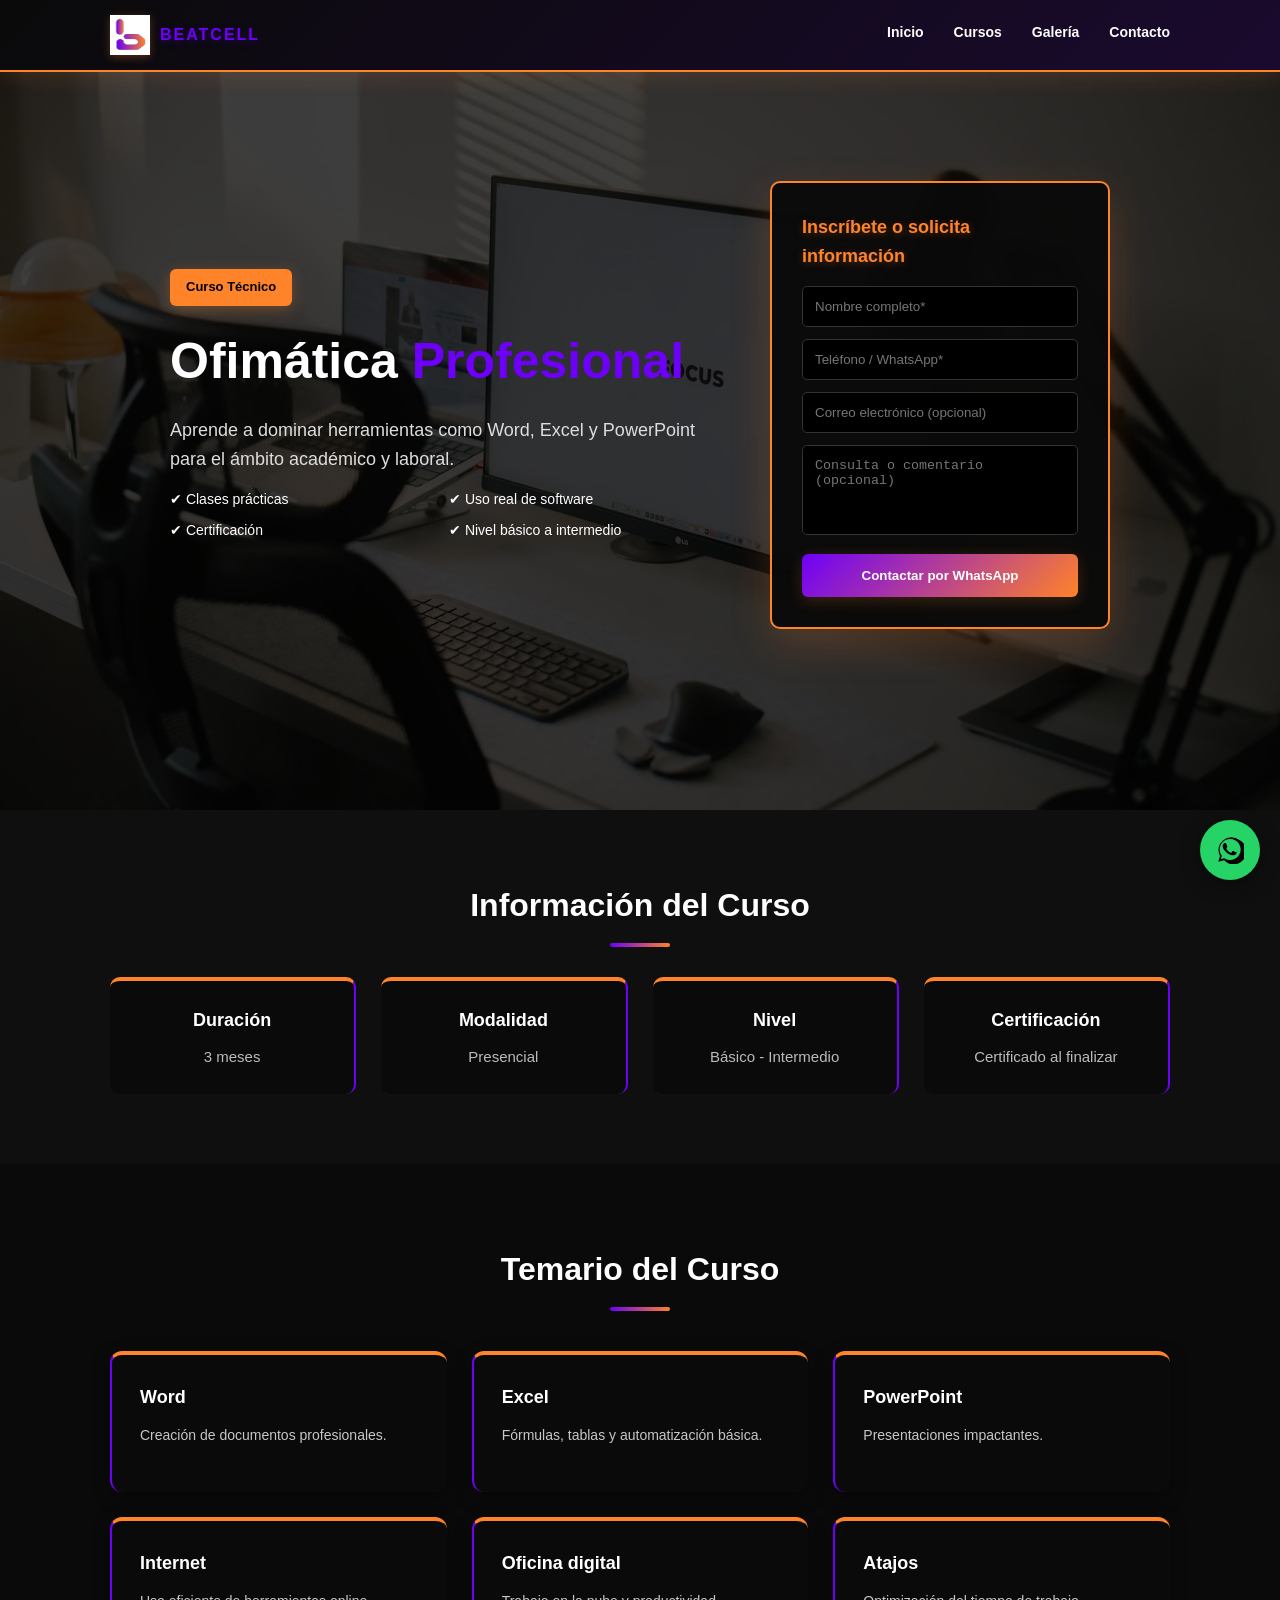
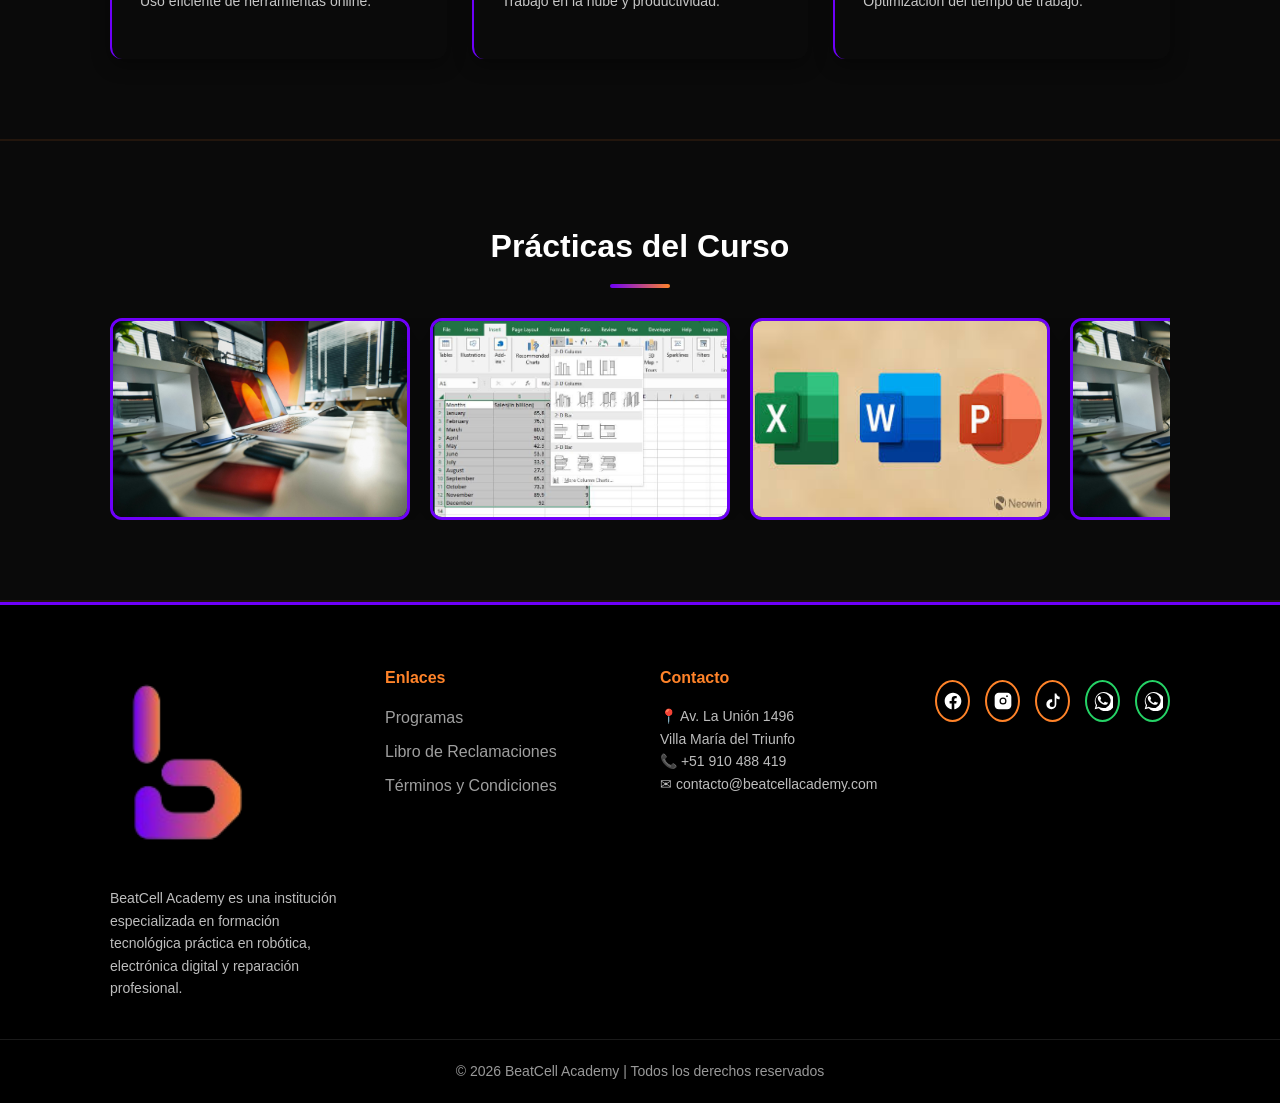
<file: cursos/ofimatica.html>
<!DOCTYPE html>
<html lang="es">

<head>

    <meta charset="UTF-8">
    <meta name="viewport" content="width=device-width, initial-scale=1.0">

    <title>Curso de Ofimática | BeatCell</title>

    <meta name="description"
        content="Aprende Word, Excel y PowerPoint desde cero con formación práctica en BeatCell Academy.">
    <link rel="icon" type="image/png" href="../img/logo.png">
    <link rel="stylesheet" href="../css/styles.css">
    <link rel="stylesheet" href="https://unpkg.com/aos@2.3.1/dist/aos.css">

</head>

<body>

    <!-- NAVBAR -->

    <header class="topbar" id="navbar">

        <div class="container topbar-content">

            <!-- LOGO -->
            <a href="../index.html " class="logo">
                <img src="../img/logo-white.png" alt="Beatcell">
                <span>BEATCELL</span>
            </a>

            <!-- BOTON HAMBURGUESA -->
            <div class="hamburger" id="hamburger">
                <span></span>
                <span></span>
                <span></span>
            </div>

            <!-- MENU DESKTOP -->
            <nav class="menu desktop" id="menu-desktop">
                <a href="../index.html#inicio">Inicio</a>
                <a href="../index.html#programas">Cursos</a>
                <a href="../index.html#galeria">Galería</a>
                <a href="../index.html#contacto">Contacto</a>
            </nav>

            <!-- MENU MOBILE -->
            <nav class="menu mobile" id="menu-mobile">
                <a href="../index.html#inicio">Inicio</a>
                <a href="../index.html#programas">Cursos</a>
                <a href="../index.html#galeria">Galería</a>
                <a href="../index.html#contacto">Contacto</a>
            </nav>
        </div>

    </header>

    <!-- HERO -->

    <section class="hero" id="hero-ofimatica">

        <div class="hero-content container">

            <div class="hero-text" data-aos="fade-right">

                <span class="badge">Curso Técnico</span>

                <h1 class="hero-title">
                    Ofimática <span>Profesional</span>
                </h1>

                <p class="subtitulo">
                    Aprende a dominar herramientas como Word, Excel y PowerPoint para el ámbito académico y laboral.
                </p>

                <ul class="beneficios">
                    <li>✔ Clases prácticas</li>
                    <li>✔ Uso real de software</li>
                    <li>✔ Certificación</li>
                    <li>✔ Nivel básico a intermedio</li>
                </ul>

            </div>


            <!-- FORMULARIO -->

            <div class="formulario" data-aos="fade-left">

                <h3>Inscríbete o solicita información</h3>

                <form id="formulario" data-curso="Ofimática">

                    <input type="text" id="nombreCurso" placeholder="Nombre completo*" required>

                    <input type="tel" id="telefono" placeholder="Teléfono / WhatsApp*" required pattern="[0-9]{9}"
                        maxlength="9" inputmode="numeric" oninput="this.value=this.value.replace(/[^0-9]/g,'')">

                    <input type="email" id="email" placeholder="Correo electrónico (opcional)">

                    <textarea id="mensajeCurso" placeholder="Consulta o comentario (opcional)"></textarea>

                    <button type="submit">
                        Contactar por WhatsApp
                    </button>

                </form>

            </div>

        </div>

    </section>

    <!-- INFORMACION DEL CURSO -->

    <section class="curso-info">
        <h2 class="center">Información del Curso</h2>
        <div class="container curso-info-grid">

            <div class="info-box" data-aos="fade-up">
                <h4>Duración</h4>
                <p>3 meses</p>
            </div>

            <div class="info-box" data-aos="fade-up" data-aos-delay="100">
                <h4>Modalidad</h4>
                <p>Presencial</p>
            </div>

            <div class="info-box" data-aos="fade-up" data-aos-delay="200">
                <h4>Nivel</h4>
                <p>Básico - Intermedio</p>
            </div>

            <div class="info-box" data-aos="fade-up" data-aos-delay="300">
                <h4>Certificación</h4>
                <p>Certificado al finalizar</p>
            </div>

        </div>

    </section>

    <!-- TEMARIO -->

    <section class="section dark">

        <div class="container">

            <h2 class="center" data-aos="fade-up">Temario del Curso</h2>

            <div class="cards">

                <div class="card" data-aos="fade-up">
                    <h3>Word</h3>
                    <p>Creación de documentos profesionales.</p>
                </div>

                <div class="card" data-aos="fade-up" data-aos-delay="150">
                    <h3>Excel</h3>
                    <p>Fórmulas, tablas y automatización básica.</p>
                </div>

                <div class="card" data-aos="fade-up" data-aos-delay="300">
                    <h3>PowerPoint</h3>
                    <p>Presentaciones impactantes.</p>
                </div>

                <div class="card" data-aos="fade-up" data-aos-delay="450">
                    <h3>Internet</h3>
                    <p>Uso eficiente de herramientas online.</p>

                </div>

                <div class="card" data-aos="fade-up" data-aos-delay="600">
                    <h3>Oficina digital</h3>
                    <p>Trabajo en la nube y productividad.</p>
                </div>

                <div class="card" data-aos="fade-up" data-aos-delay="750">
                    <h3>Atajos</h3>
                    <p>Optimización del tiempo de trabajo.</p>
                </div>

            </div>

        </div>

    </section>


    <!-- GALERÍA -->

    <section class="section dark" id="galeria">

        <div class="container">

            <h2 class="center" data-aos="fade-up">Prácticas del Curso</h2>

            <div class="carousel" data-aos="fade-up" data-aos-delay="200">

                <div class="carousel-track">
                    <img src="../img/ofimatica1.jpg" alt="Curso de Ofimática">
                    <img src="../img/ofimatica2.jpg" alt="Curso de Ofimática">
                    <img src="../img/ofimatica3.jpg" alt="Curso de Ofimática">

                    <!-- DUPLICADAS -->
                    <img src="../img/ofimatica1.jpg" alt="Curso de Ofimática">
                    <img src="../img/ofimatica2.jpg" alt="Curso de Ofimática">
                    <img src="../img/ofimatica3.jpg" alt="Curso de Ofimática">

                </div>

            </div>

        </div>

        <!-- LIGHTBOX -->
        <div id="lightbox">
            <span class="close">&times;</span>
            <img id="lightbox-img">
        </div>

    </section>

    <!-- FOOTER -->

    <footer class="footer">
        <div class="container footer-content">

            <div class="footer-col">
                <img src="../img/logo-black.png" alt="BeatCell Academy" class="footer-logo">
                <p>
                    BeatCell Academy es una institución especializada en formación tecnológica práctica en robótica,
                    electrónica digital y reparación profesional.
                </p>
            </div>

            <div class="footer-col">
                <h4>Enlaces</h4>
                <ul>
                    <li><a href="../index.html#programas">Programas</a></li>
                    <li><a href="../libro-reclamaciones.html">Libro de Reclamaciones</a></li>
                    <li><a href="../terminos.html">Términos y Condiciones</a></li>
                </ul>
            </div>

            <div class="footer-col">
                <h4>Contacto</h4>
                <p>📍 Av. La Unión 1496<br>Villa María del Triunfo</p>
                <p>📞 +51 910 488 419</p>
                <p>✉ contacto@beatcellacademy.com</p>
            </div>
            <div class="social">

                <a href="https://www.facebook.com/profile.php?id=61574682905135" target="_blank" class="social-icon">
                    <svg viewBox="0 0 24 24">
                        <path
                            d="M22 12.07C22 6.5 17.52 2 12 2S2 6.5 2 12.07c0 4.99 3.66 9.13 8.44 9.93v-7.02H7.9v-2.91h2.54V9.8c0-2.5 1.49-3.88 3.77-3.88 1.09 0 2.24.2 2.24.2v2.46h-1.26c-1.24 0-1.63.77-1.63 1.56v1.87h2.77l-.44 2.91h-2.33V22c4.78-.8 8.44-4.94 8.44-9.93z" />
                    </svg>
                </a>

                <a href="https://www.instagram.com/academiasmartcell" target="_blank" class="social-icon">
                    <svg viewBox="0 0 24 24">
                        <path
                            d="M7 2C4.24 2 2 4.24 2 7v10c0 2.76 2.24 5 5 5h10c2.76 0 5-2.24 5-5V7c0-2.76-2.24-5-5-5H7zm5 5.8A4.2 4.2 0 1 1 7.8 12 4.2 4.2 0 0 1 12 7.8zm0 6.9A2.7 2.7 0 1 0 9.3 12 2.7 2.7 0 0 0 12 14.7zM17.8 6.2a1 1 0 1 1-1-1 1 1 0 0 1 1 1z" />
                    </svg>
                </a>

                <a href="https://tiktok.com/@academia.smartcell" target="_blank" class="social-icon">
                    <svg viewBox="0 0 24 24">
                        <path
                            d="M16 3c.4 2.2 2 3.8 4 4v3c-1.5 0-3-.5-4-1.3V16a6 6 0 1 1-6-6c.4 0 .7 0 1 .1v3a3 3 0 1 0 3 3V3h2z" />
                    </svg>
                </a>

                <a href="https://wa.me/51950262596" target="_blank" class="social-icon whatsapp">
                    <svg viewBox="0 0 24 24">
                        <path
                            d="M20 3.5A11 11 0 0 0 3.4 17.2L2 22l4.9-1.3A11 11 0 1 0 20 3.5zm-8 17a9 9 0 0 1-4.6-1.3l-.3-.2-2.9.8.8-2.8-.2-.3A9 9 0 1 1 12 20.5zm4.9-6.6c-.3-.1-1.8-.9-2.1-1-.3-.1-.5-.1-.7.1-.2.3-.8 1-.9 1.2-.2.2-.3.2-.6.1a7.3 7.3 0 0 1-2.2-1.4 8.1 8.1 0 0 1-1.5-1.9c-.2-.3 0-.4.1-.6l.4-.5c.1-.2.2-.3.3-.5.1-.2 0-.4 0-.5 0-.1-.7-1.7-1-2.3-.2-.6-.5-.5-.7-.5h-.6c-.2 0-.5.1-.7.3-.2.2-1 1-1 2.4 0 1.4 1 2.7 1.2 2.9.2.2 2 3 4.9 4.2.7.3 1.2.4 1.6.5.7.2 1.4.2 1.9.1.6-.1 1.8-.7 2.1-1.3.3-.6.3-1.2.2-1.3-.1-.1-.3-.2-.6-.3z" />
                    </svg>
                </a>

                <a href="https://wa.me/51910488419" target="_blank" class="social-icon whatsapp">
                    <svg viewBox="0 0 24 24">
                        <path
                            d="M20 3.5A11 11 0 0 0 3.4 17.2L2 22l4.9-1.3A11 11 0 1 0 20 3.5zm-8 17a9 9 0 0 1-4.6-1.3l-.3-.2-2.9.8.8-2.8-.2-.3A9 9 0 1 1 12 20.5zm4.9-6.6c-.3-.1-1.8-.9-2.1-1-.3-.1-.5-.1-.7.1-.2.3-.8 1-.9 1.2-.2.2-.3.2-.6.1a7.3 7.3 0 0 1-2.2-1.4 8.1 8.1 0 0 1-1.5-1.9c-.2-.3 0-.4.1-.6l.4-.5c.1-.2.2-.3.3-.5.1-.2 0-.4 0-.5 0-.1-.7-1.7-1-2.3-.2-.6-.5-.5-.7-.5h-.6c-.2 0-.5.1-.7.3-.2.2-1 1-1 2.4 0 1.4 1 2.7 1.2 2.9.2.2 2 3 4.9 4.2.7.3 1.2.4 1.6.5.7.2 1.4.2 1.9.1.6-.1 1.8-.7 2.1-1.3.3-.6.3-1.2.2-1.3-.1-.1-.3-.2-.6-.3z" />
                    </svg>
                </a>

            </div>
        </div>
        <div class="footer-bottom">
            © <span id="year"></span> BeatCell Academy | Todos los derechos reservados
        </div>
    </footer>


    <!-- BOTON WHATSAPP -->
    <a href="https://wa.me/51910488419" class="whatsapp-float" target="_blank">
        <svg viewBox="0 0 24 24">
            <path
                d="M20 3.5A11 11 0 0 0 3.4 17.2L2 22l4.9-1.3A11 11 0 1 0 20 3.5zm-8 17a9 9 0 0 1-4.6-1.3l-.3-.2-2.9.8.8-2.8-.2-.3A9 9 0 1 1 12 20.5zm4.9-6.6c-.3-.1-1.8-.9-2.1-1-.3-.1-.5-.1-.7.1-.2.3-.8 1-.9 1.2-.2.2-.3.2-.6.1a7.3 7.3 0 0 1-2.2-1.4 8.1 8.1 0 0 1-1.5-1.9c-.2-.3 0-.4.1-.6l.4-.5c.1-.2.2-.3.3-.5.1-.2 0-.4 0-.5 0-.1-.7-1.7-1-2.3-.2-.6-.5-.5-.7-.5h-.6c-.2 0-.5.1-.7.3-.2.2-1 1-1 2.4 0 1.4 1 2.7 1.2 2.9.2.2 2 3 4.9 4.2.7.3 1.2.4 1.6.5.7.2 1.4.2 1.9.1.6-.1 1.8-.7 2.1-1.3.3-.6.3-1.2.2-1.3-.1-.1-.3-.2-.6-.3z" />
        </svg>
    </a>

    <!-- AOS (SOLO LIBRERÍA) -->
    <script src="https://unpkg.com/aos@2.3.4/dist/aos.js"></script>

    <!-- TU JS GLOBAL -->
    <script src="../js/main.js" defer></script>

    <!-- MENU -->
    <script src="../js/menu.js?v=2" defer></script>
</body>

</html>
</file>
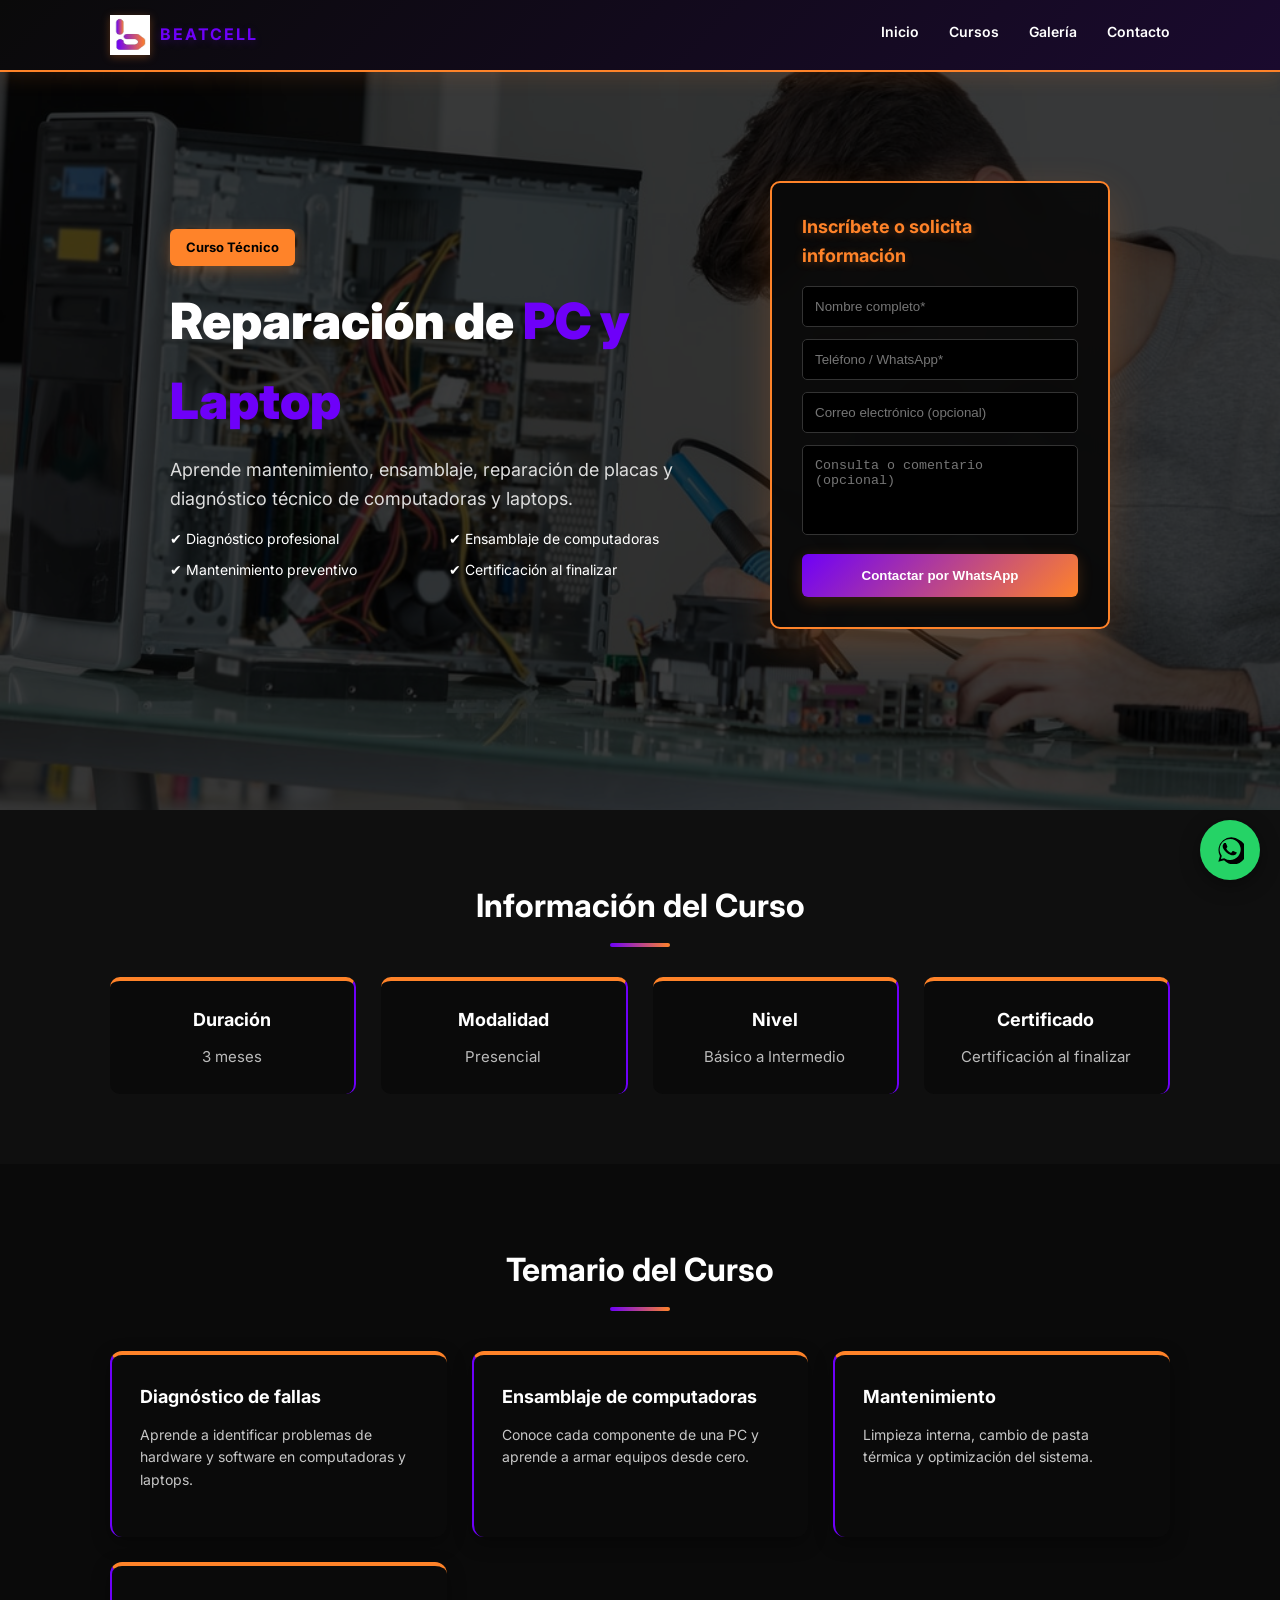
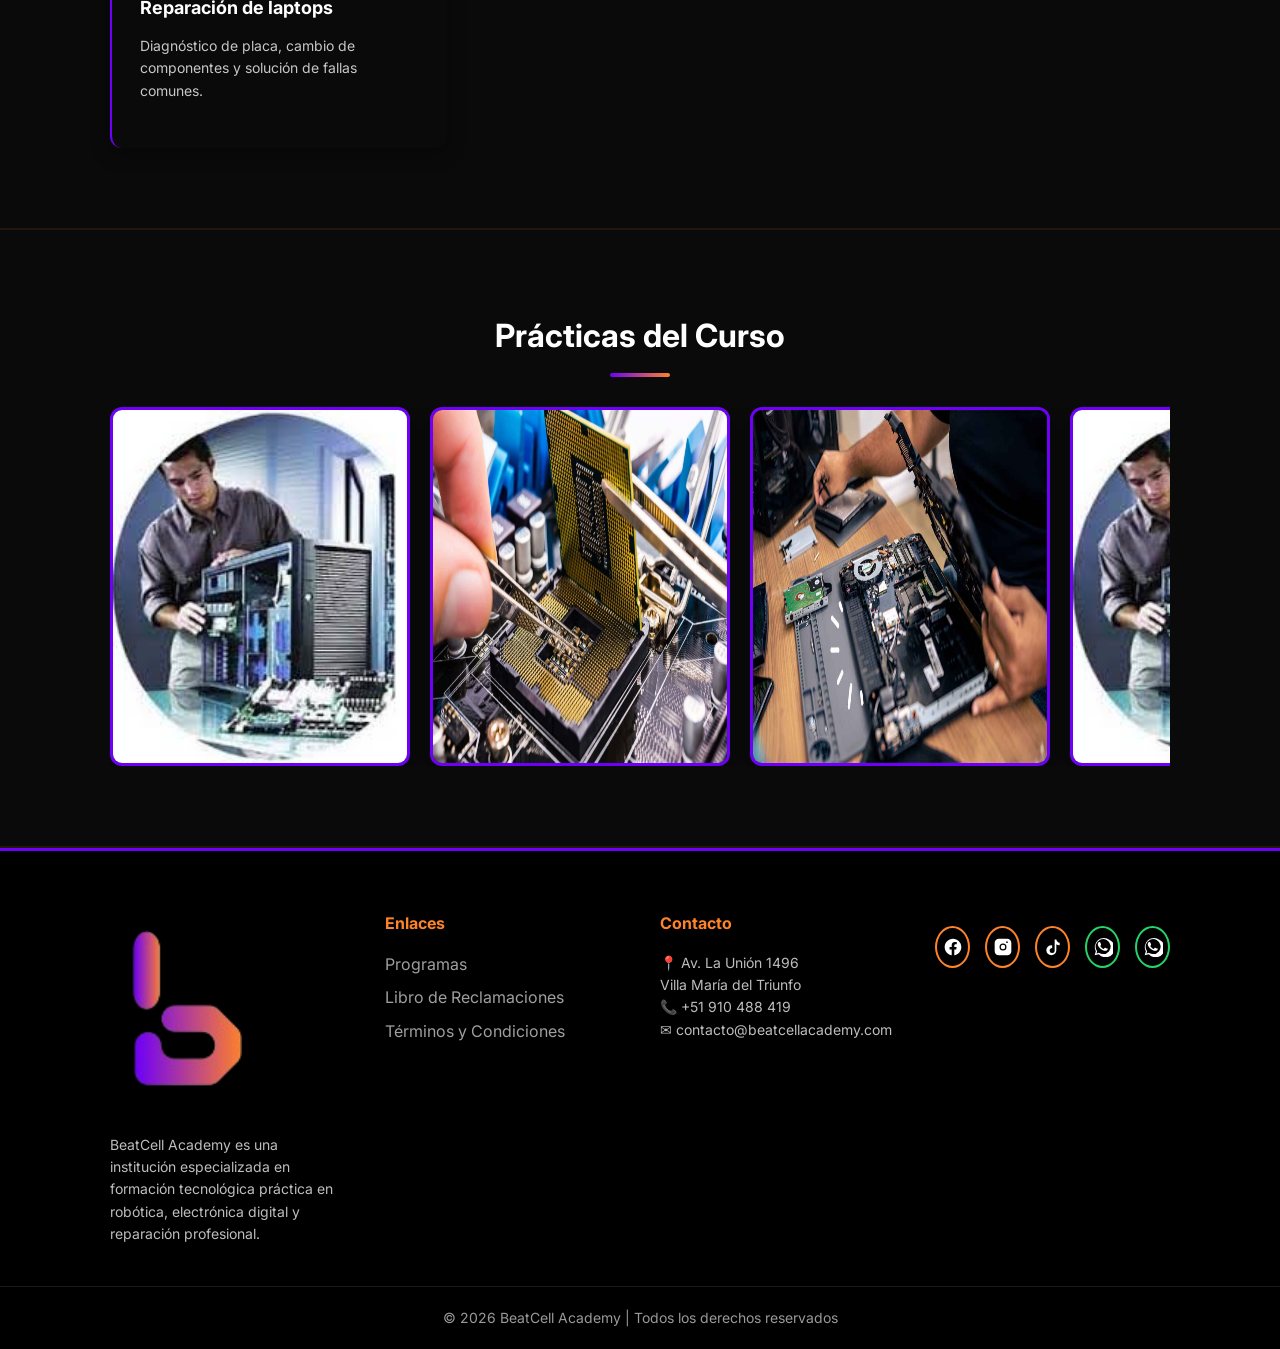
<file: cursos/pc.html>
<!DOCTYPE html>
<html lang="es">

<head>

    <meta charset="UTF-8">
    <meta name="viewport" content="width=device-width, initial-scale=1.0">

    <title>Curso Reparación de PC y Laptop | BeatCell</title>

    <link rel="stylesheet" href="../css/styles.css">
    <link rel="icon" type="image/png" href="../img/logo.png">
    <link rel="preconnect" href="https://fonts.googleapis.com">
    <link rel="preconnect" href="https://fonts.gstatic.com" crossorigin>
    <link rel="stylesheet" href="https://unpkg.com/aos@2.3.1/dist/aos.css">
    <link href="https://fonts.googleapis.com/css2?family=Inter:wght@300;400;500;600;700;900&display=swap"
        rel="stylesheet">

</head>

<body>

    <header class="topbar" id="navbar">

        <div class="container topbar-content">

            <!-- LOGO -->
            <a href="../index.html " class="logo">
                <img src="../img/logo-white.png" alt="Beatcell">
                <span>BEATCELL</span>
            </a>

            <!-- BOTON HAMBURGUESA -->
            <div class="hamburger" id="hamburger">
                <span></span>
                <span></span>
                <span></span>
            </div>

            <!-- MENU DESKTOP -->
            <nav class="menu desktop" id="menu-desktop">
                <a href="../index.html#inicio">Inicio</a>
                <a href="../index.html#programas">Cursos</a>
                <a href="../index.html#galeria">Galería</a>
                <a href="../index.html#contacto">Contacto</a>
            </nav>

            <!-- MENU MOBILE -->
            <nav class="menu mobile" id="menu-mobile">
                <a href="../index.html#inicio">Inicio</a>
                <a href="../index.html#programas">Cursos</a>
                <a href="../index.html#galeria">Galería</a>
                <a href="../index.html#contacto">Contacto</a>
            </nav>
        </div>

    </header>


    <section class="hero" id="hero-pc">

        <div class="container hero-content">

            <div class="hero-text" data-aos="fade-right">

                <span class="badge">Curso Técnico</span>

                <h1 class="hero-title">
                    Reparación de <span>PC y Laptop</span>
                </h1>

                <p class="subtitulo">
                    Aprende mantenimiento, ensamblaje, reparación de placas y diagnóstico
                    técnico de computadoras y laptops.
                </p>

                <ul class="beneficios">
                    <li>✔ Diagnóstico profesional</li>
                    <li>✔ Ensamblaje de computadoras</li>
                    <li>✔ Mantenimiento preventivo</li>
                    <li>✔ Certificación al finalizar</li>
                </ul>

            </div>

            <!-- FORMULARIO -->

            <div class="formulario" data-aos="fade-left">

                <h3>Inscríbete o solicita información</h3>

                <form id="formulario" data-curso="Reparación de PC y Laptop">

                    <input type="text" id="nombreCurso" placeholder="Nombre completo*" required>

                    <input type="tel" id="telefono" placeholder="Teléfono / WhatsApp*" required pattern="[0-9]{9}"
                        maxlength="9" inputmode="numeric" oninput="this.value=this.value.replace(/[^0-9]/g,'')">

                    <input type="email" id="email" placeholder="Correo electrónico (opcional)">

                    <textarea id="mensajeCurso" placeholder="Consulta o comentario (opcional)"></textarea>

                    <button type="submit">
                        Contactar por WhatsApp
                    </button>

                </form>

            </div>

        </div>

    </section>

    <section class="curso-info">

        <div class="container">

            <h2 class="center">Información del Curso</h2>

            <div class="curso-info-grid">

                <div class="info-box" data-aos="fade-up">
                    <h4>Duración</h4>
                    <p>3 meses</p>
                </div>

                <div class="info-box" data-aos="fade-up" data-aos-delay="100">
                    <h4>Modalidad</h4>
                    <p>Presencial</p>
                </div>

                <div class="info-box" data-aos="fade-up" data-aos-delay="200">
                    <h4>Nivel</h4>
                    <p>Básico a Intermedio</p>
                </div>

                <div class="info-box" data-aos="fade-up" data-aos-delay="300">
                    <h4>Certificado</h4>
                    <p>Certificación al finalizar</p>
                </div>

            </div>

        </div>

    </section>



    <!-- ======================
TEMARIO
====================== -->

    <section class="section dark">

        <div class="container">

            <h2 class="center" data-aos="fade-up">Temario del Curso</h2>

            <div class="cards">

                <div class="card" data-aos="fade-up">
                    <h3>Diagnóstico de fallas</h3>
                    <p>
                        Aprende a identificar problemas de hardware y software
                        en computadoras y laptops.
                    </p>
                </div>

                <div class="card" data-aos="fade-up" data-aos-delay="100">
                    <h3>Ensamblaje de computadoras</h3>
                    <p>
                        Conoce cada componente de una PC y aprende a armar
                        equipos desde cero.
                    </p>
                </div>

                <div class="card" data-aos="fade-up" data-aos-delay="200">
                    <h3>Mantenimiento</h3>
                    <p>
                        Limpieza interna, cambio de pasta térmica
                        y optimización del sistema.
                    </p>
                </div>

                <div class="card" data-aos="fade-up" data-aos-delay="300">
                    <h3>Reparación de laptops</h3>
                    <p>
                        Diagnóstico de placa, cambio de componentes
                        y solución de fallas comunes.
                    </p>
                </div>

            </div>
        </div>
    </section>

    <!-- GALERÍA -->

    <section class="section dark" id="galeria">

        <div class="container">

            <h2 class="center" data-aos="fade-up">Prácticas del Curso</h2>

            <div class="carousel" data-aos="fade-up" data-aos-delay="200">

                <div class="carousel-track">

                    <img src="../img/pc1.jpg" alt="Computadora">
                    <img src="../img/pc2.png" alt="Computadora">
                    <img src="../img/pc3.png" alt="Computadora">

                    <!-- DUPLICADAS -->
                    <img src="../img/pc1.jpg" alt="Computadora">
                    <img src="../img/pc2.png" alt="Computadora">
                    <img src="../img/pc3.png" alt="Computadora">

                </div>

            </div>

        </div>

        <!-- LIGHTBOX -->
        <div id="lightbox">
            <span class="close">&times;</span>
            <img id="lightbox-img">
        </div>

    </section>


    <footer class="footer" data-aos="fade-up">
        <div class="container footer-content">

            <div class="footer-col">
                <img src="../img/logo-black.png" alt="BeatCell Academy" class="footer-logo">
                <p>
                    BeatCell Academy es una institución especializada en formación tecnológica práctica en robótica,
                    electrónica digital y reparación profesional.
                </p>
            </div>

            <div class="footer-col">
                <h4>Enlaces</h4>
                <ul>
                    <li><a href="../index.html#programas">Programas</a></li>
                    <li><a href="../libro-reclamaciones.html">Libro de Reclamaciones</a></li>
                    <li><a href="../terminos.html">Términos y Condiciones</a></li>
                </ul>
            </div>

            <div class="footer-col">
                <h4>Contacto</h4>
                <p>📍 Av. La Unión 1496<br>Villa María del Triunfo</p>
                <p>📞 +51 910 488 419</p>
                <p>✉ contacto@beatcellacademy.com</p>
            </div>
            <div class="social">

                <a href="https://www.facebook.com/profile.php?id=61574682905135" target="_blank" class="social-icon">
                    <svg viewBox="0 0 24 24">
                        <path
                            d="M22 12.07C22 6.5 17.52 2 12 2S2 6.5 2 12.07c0 4.99 3.66 9.13 8.44 9.93v-7.02H7.9v-2.91h2.54V9.8c0-2.5 1.49-3.88 3.77-3.88 1.09 0 2.24.2 2.24.2v2.46h-1.26c-1.24 0-1.63.77-1.63 1.56v1.87h2.77l-.44 2.91h-2.33V22c4.78-.8 8.44-4.94 8.44-9.93z" />
                    </svg>
                </a>

                <a href="https://www.instagram.com/academiasmartcell" target="_blank" class="social-icon">
                    <svg viewBox="0 0 24 24">
                        <path
                            d="M7 2C4.24 2 2 4.24 2 7v10c0 2.76 2.24 5 5 5h10c2.76 0 5-2.24 5-5V7c0-2.76-2.24-5-5-5H7zm5 5.8A4.2 4.2 0 1 1 7.8 12 4.2 4.2 0 0 1 12 7.8zm0 6.9A2.7 2.7 0 1 0 9.3 12 2.7 2.7 0 0 0 12 14.7zM17.8 6.2a1 1 0 1 1-1-1 1 1 0 0 1 1 1z" />
                    </svg>
                </a>

                <a href="https://tiktok.com/@academia.smartcell" target="_blank" class="social-icon">
                    <svg viewBox="0 0 24 24">
                        <path
                            d="M16 3c.4 2.2 2 3.8 4 4v3c-1.5 0-3-.5-4-1.3V16a6 6 0 1 1-6-6c.4 0 .7 0 1 .1v3a3 3 0 1 0 3 3V3h2z" />
                    </svg>
                </a>

                <a href="https://wa.me/51950262596" target="_blank" class="social-icon whatsapp">
                    <svg viewBox="0 0 24 24">
                        <path
                            d="M20 3.5A11 11 0 0 0 3.4 17.2L2 22l4.9-1.3A11 11 0 1 0 20 3.5zm-8 17a9 9 0 0 1-4.6-1.3l-.3-.2-2.9.8.8-2.8-.2-.3A9 9 0 1 1 12 20.5zm4.9-6.6c-.3-.1-1.8-.9-2.1-1-.3-.1-.5-.1-.7.1-.2.3-.8 1-.9 1.2-.2.2-.3.2-.6.1a7.3 7.3 0 0 1-2.2-1.4 8.1 8.1 0 0 1-1.5-1.9c-.2-.3 0-.4.1-.6l.4-.5c.1-.2.2-.3.3-.5.1-.2 0-.4 0-.5 0-.1-.7-1.7-1-2.3-.2-.6-.5-.5-.7-.5h-.6c-.2 0-.5.1-.7.3-.2.2-1 1-1 2.4 0 1.4 1 2.7 1.2 2.9.2.2 2 3 4.9 4.2.7.3 1.2.4 1.6.5.7.2 1.4.2 1.9.1.6-.1 1.8-.7 2.1-1.3.3-.6.3-1.2.2-1.3-.1-.1-.3-.2-.6-.3z" />
                    </svg>
                </a>

                <a href="https://wa.me/51910488419" target="_blank" class="social-icon whatsapp">
                    <svg viewBox="0 0 24 24">
                        <path
                            d="M20 3.5A11 11 0 0 0 3.4 17.2L2 22l4.9-1.3A11 11 0 1 0 20 3.5zm-8 17a9 9 0 0 1-4.6-1.3l-.3-.2-2.9.8.8-2.8-.2-.3A9 9 0 1 1 12 20.5zm4.9-6.6c-.3-.1-1.8-.9-2.1-1-.3-.1-.5-.1-.7.1-.2.3-.8 1-.9 1.2-.2.2-.3.2-.6.1a7.3 7.3 0 0 1-2.2-1.4 8.1 8.1 0 0 1-1.5-1.9c-.2-.3 0-.4.1-.6l.4-.5c.1-.2.2-.3.3-.5.1-.2 0-.4 0-.5 0-.1-.7-1.7-1-2.3-.2-.6-.5-.5-.7-.5h-.6c-.2 0-.5.1-.7.3-.2.2-1 1-1 2.4 0 1.4 1 2.7 1.2 2.9.2.2 2 3 4.9 4.2.7.3 1.2.4 1.6.5.7.2 1.4.2 1.9.1.6-.1 1.8-.7 2.1-1.3.3-.6.3-1.2.2-1.3-.1-.1-.3-.2-.6-.3z" />
                    </svg>
                </a>

            </div>
        </div>
        <div class="footer-bottom">
            © <span id="year"></span> BeatCell Academy | Todos los derechos reservados
        </div>
    </footer>
    <!-- BOTON WHATSAPP -->
    <a href="https://wa.me/51910488419" class="whatsapp-float" target="_blank">
        <svg viewBox="0 0 24 24">
            <path
                d="M20 3.5A11 11 0 0 0 3.4 17.2L2 22l4.9-1.3A11 11 0 1 0 20 3.5zm-8 17a9 9 0 0 1-4.6-1.3l-.3-.2-2.9.8.8-2.8-.2-.3A9 9 0 1 1 12 20.5zm4.9-6.6c-.3-.1-1.8-.9-2.1-1-.3-.1-.5-.1-.7.1-.2.3-.8 1-.9 1.2-.2.2-.3.2-.6.1a7.3 7.3 0 0 1-2.2-1.4 8.1 8.1 0 0 1-1.5-1.9c-.2-.3 0-.4.1-.6l.4-.5c.1-.2.2-.3.3-.5.1-.2 0-.4 0-.5 0-.1-.7-1.7-1-2.3-.2-.6-.5-.5-.7-.5h-.6c-.2 0-.5.1-.7.3-.2.2-1 1-1 2.4 0 1.4 1 2.7 1.2 2.9.2.2 2 3 4.9 4.2.7.3 1.2.4 1.6.5.7.2 1.4.2 1.9.1.6-.1 1.8-.7 2.1-1.3.3-.6.3-1.2.2-1.3-.1-.1-.3-.2-.6-.3z" />
        </svg>
    </a>

    <!-- AOS (SOLO LIBRERÍA) -->
    <script src="https://unpkg.com/aos@2.3.4/dist/aos.js"></script>

    <!-- TU JS GLOBAL -->
    <script src="../js/main.js" defer></script>

    <!-- MENU -->
    <script src="../js/menu.js?v=2" defer></script>
</body>

</html>
</file>
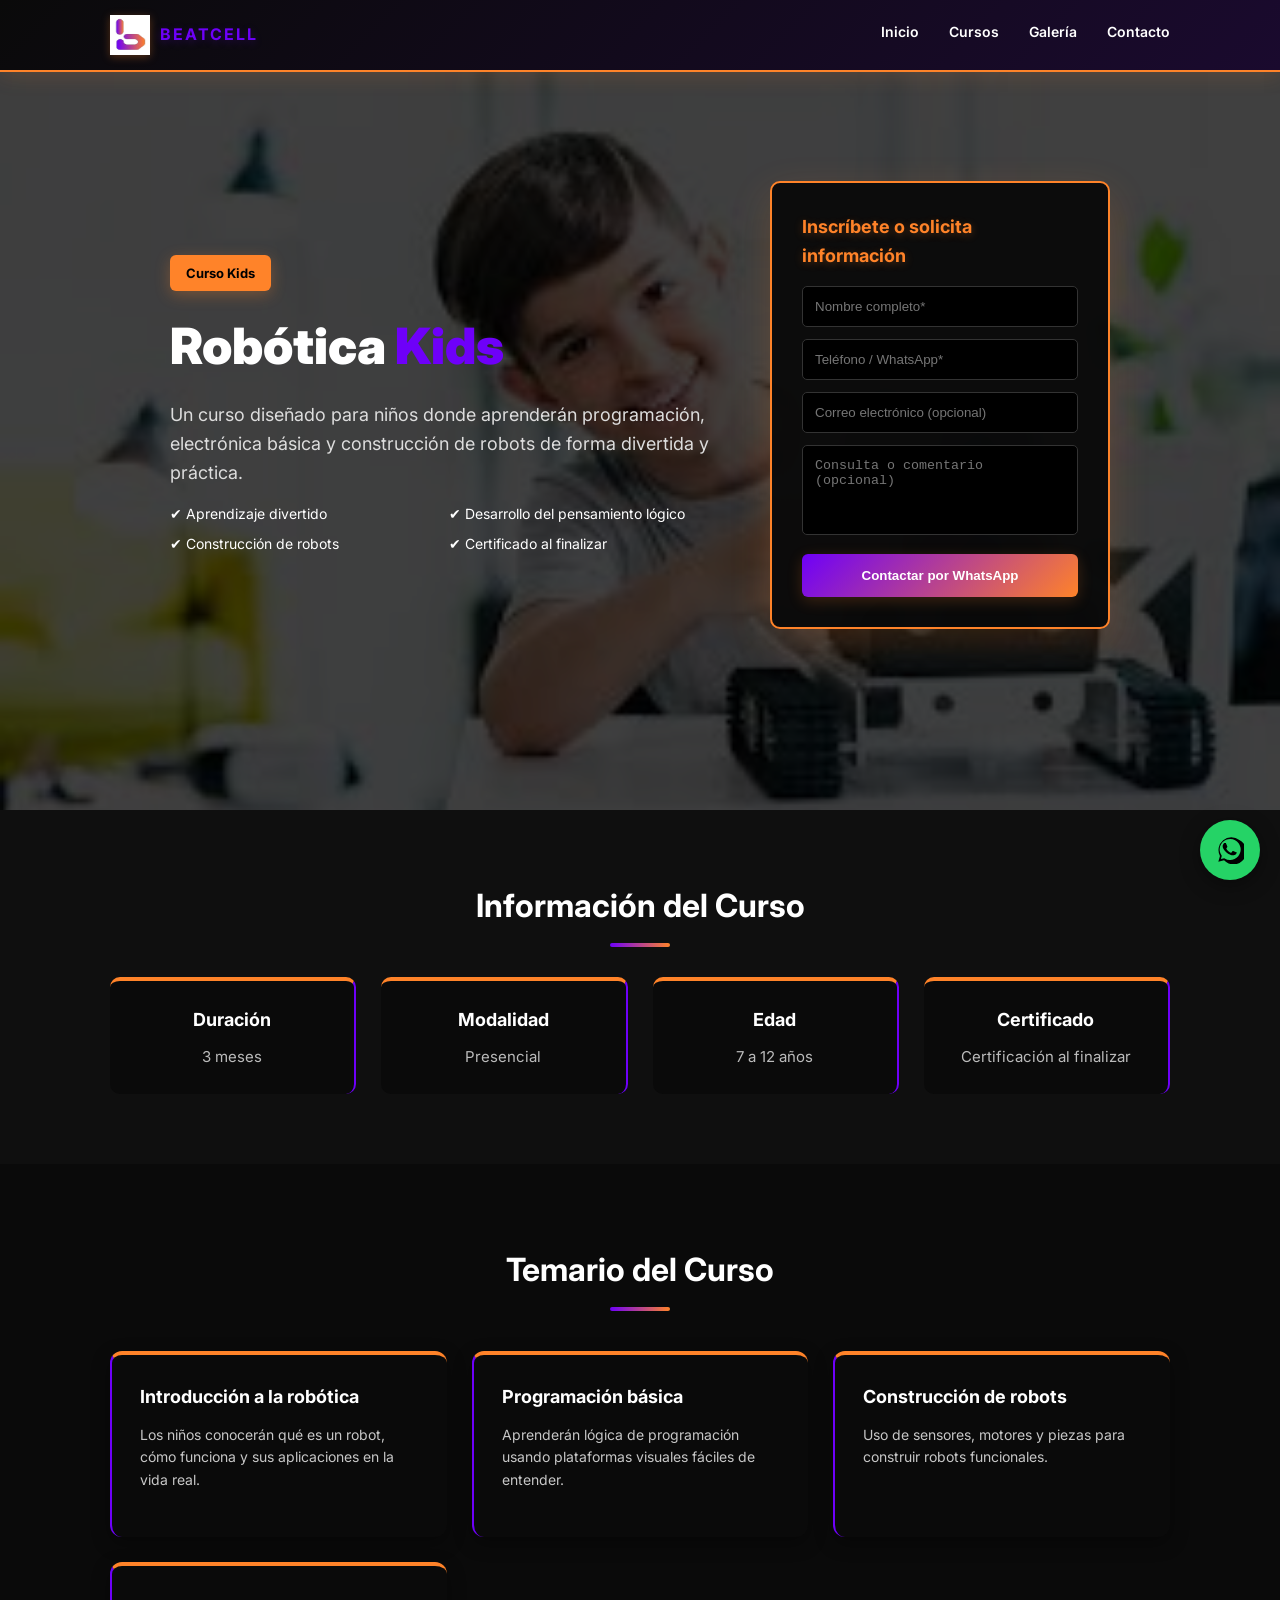
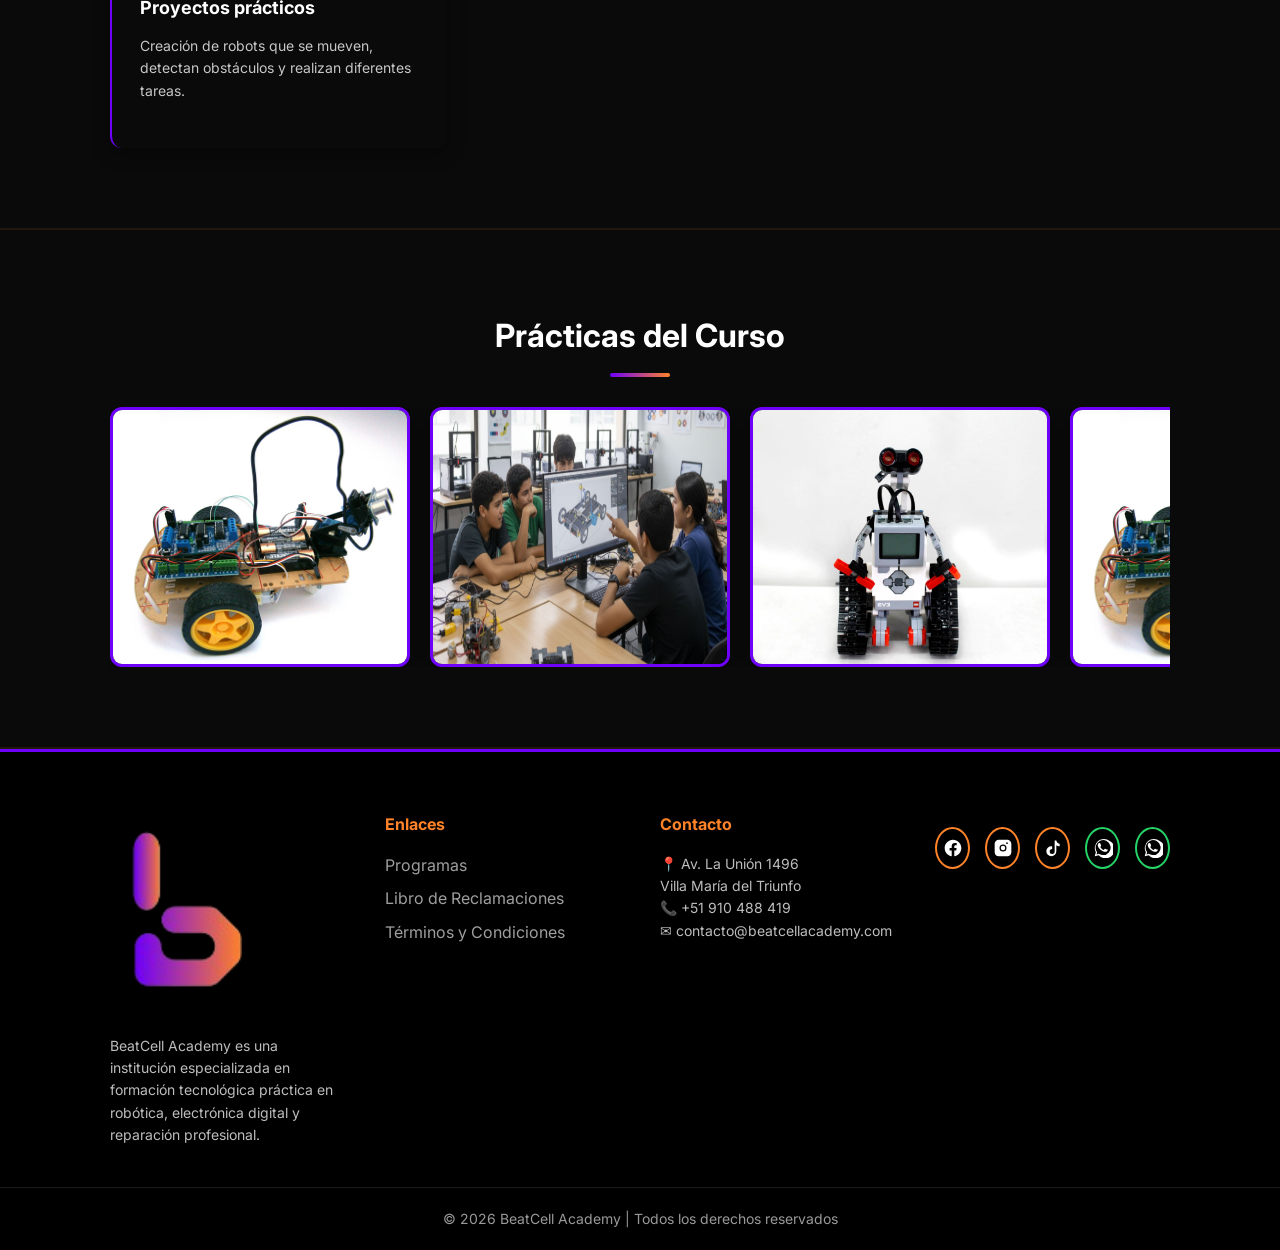
<file: cursos/robotica-kids.html>
<!DOCTYPE html>
<html lang="es">

<head>

    <meta charset="UTF-8">
    <meta name="viewport" content="width=device-width, initial-scale=1.0">

    <title>Curso Robótica Kids | BeatCell</title>

    <link rel="stylesheet" href="../css/styles.css">
    <link rel="icon" type="image/png" href="../img/logo.png">
    <link rel="preconnect" href="https://fonts.googleapis.com">
    <link rel="preconnect" href="https://fonts.gstatic.com" crossorigin>
    <link rel="stylesheet" href="https://unpkg.com/aos@2.3.1/dist/aos.css">
    <link href="https://fonts.googleapis.com/css2?family=Inter:wght@300;400;500;600;700;900&display=swap"
        rel="stylesheet">

</head>

<body>

    <!-- NAVBAR -->

    <header class="topbar" id="navbar">

        <div class="container topbar-content">

            <!-- LOGO -->
            <a href="../index.html " class="logo">
                <img src="../img/logo-white.png" alt="Beatcell">
                <span>BEATCELL</span>
            </a>
            <!-- BOTON HAMBURGUESA -->
            <div class="hamburger" id="hamburger">
                <span></span>
                <span></span>
                <span></span>
            </div>

            <!-- MENU DESKTOP -->
            <nav class="menu desktop" id="menu-desktop">
                <a href="../index.html#inicio">Inicio</a>
                <a href="../index.html#programas">Cursos</a>
                <a href="../index.html#galeria">Galería</a>
                <a href="../index.html#contacto">Contacto</a>
            </nav>

            <!-- MENU MOBILE -->
            <nav class="menu mobile" id="menu-mobile">
                <a href="../index.html#inicio">Inicio</a>
                <a href="../index.html#programas">Cursos</a>
                <a href="../index.html#galeria">Galería</a>
                <a href="../index.html#contacto">Contacto</a>
            </nav>
        </div>

    </header>


    <!-- HERO CURSO -->

    <section class="hero" id="hero-robotica-kids">

        <div class="container hero-content">

            <div class="hero-text" data-aos="fade-right">

                <span class="badge">Curso Kids</span>

                <h1 class="hero-title">
                    Robótica <span>Kids</span>
                </h1>

                <p class="subtitulo">

                    Un curso diseñado para niños donde aprenderán programación,
                    electrónica básica y construcción de robots de forma divertida
                    y práctica.

                </p>

                <ul class="beneficios">

                    <li>✔ Aprendizaje divertido</li>
                    <li>✔ Desarrollo del pensamiento lógico</li>
                    <li>✔ Construcción de robots</li>
                    <li>✔ Certificado al finalizar</li>

                </ul>

            </div>


            <!-- FORMULARIO -->

            <div class="formulario" data-aos="fade-left">

                <h3>Inscríbete o solicita información</h3>

                <form id="formulario" data-curso="Robótica Kids">

                    <input type="text" id="nombreCurso" placeholder="Nombre completo*" required>

                    <input type="tel" id="telefono" placeholder="Teléfono / WhatsApp*" required pattern="[0-9]{9}"
                        maxlength="9" inputmode="numeric" oninput="this.value=this.value.replace(/[^0-9]/g,'')">

                    <input type="email" id="email" placeholder="Correo electrónico (opcional)">

                    <textarea id="mensajeCurso" placeholder="Consulta o comentario (opcional)"></textarea>

                    <button type="submit">
                        Contactar por WhatsApp
                    </button>

                </form>

            </div>
        </div>

    </section>



    <!-- INFORMACIÓN DEL CURSO -->

    <section class="curso-info">

        <div class="container">

            <h2 class="center">Información del Curso</h2>

            <div class="curso-info-grid">

                <div class="info-box" data-aos="fade-up">
                    <h4>Duración</h4>
                    <p>3 meses</p>
                </div>

                <div class="info-box" data-aos="fade-up" data-aos-delay="100">
                    <h4>Modalidad</h4>
                    <p>Presencial</p>
                </div>

                <div class="info-box" data-aos="fade-up" data-aos-delay="200">
                    <h4>Edad</h4>
                    <p>7 a 12 años</p>
                </div>

                <div class="info-box" data-aos="fade-up" data-aos-delay="300">
                    <h4>Certificado</h4>
                    <p>Certificación al finalizar</p>
                </div>

            </div>

        </div>

    </section>



    <!-- TEMARIO -->

    <section class="section dark">

        <div class="container">

            <h2 class="center" data-aos="fade-up">Temario del Curso</h2>

            <div class="cards">

                <div class="card" data-aos="fade-up">

                    <h3>Introducción a la robótica</h3>

                    <p>
                        Los niños conocerán qué es un robot, cómo funciona
                        y sus aplicaciones en la vida real.
                    </p>

                </div>


                <div class="card" data-aos="fade-up">

                    <h3>Programación básica</h3>

                    <p>
                        Aprenderán lógica de programación usando
                        plataformas visuales fáciles de entender.
                    </p>

                </div>

                <div class="card" data-aos="fade-up">

                    <h3>Construcción de robots</h3>

                    <p>
                        Uso de sensores, motores y piezas para
                        construir robots funcionales.
                    </p>

                </div>

                <div class="card" data-aos="fade-up">

                    <h3>Proyectos prácticos</h3>

                    <p>
                        Creación de robots que se mueven, detectan
                        obstáculos y realizan diferentes tareas.
                    </p>

                </div>

            </div>

        </div>

    </section>



    <!-- GALERÍA -->

    <section class="section dark" id="galeria">

        <div class="container">

            <h2 class="center" data-aos="fade-up">Prácticas del Curso</h2>

            <div class="carousel" data-aos="fade-up" data-aos-delay="200">

                <div class="carousel-track">

                    <img src="../img/robotica1.jpg" alt="Robótica">
                    <img src="../img/robotica2.jpg" alt="Robótica">
                    <img src="../img/robotica3.jpg" alt="Robótica">

                    <!-- DUPLICADAS -->
                    <img src="../img/robotica1.jpg" alt="Robótica">
                    <img src="../img/robotica2.jpg" alt="Robótica">
                    <img src="../img/robotica3.jpg" alt="Robótica">

                </div>

            </div>

        </div>

        <!-- LIGHTBOX -->
        <div id="lightbox">
            <span class="close">&times;</span>
            <img id="lightbox-img">
        </div>

    </section>


    <!-- FOOTER -->

    <footer class="footer">
        <div class="container footer-content">

            <div class="footer-col">
                <img src="../img/logo-black.png" alt="BeatCell Academy" class="footer-logo">
                <p>
                    BeatCell Academy es una institución especializada en formación tecnológica práctica en robótica,
                    electrónica digital y reparación profesional.
                </p>
            </div>

            <div class="footer-col">
                <h4>Enlaces</h4>
                <ul>
                    <li><a href="../index.html#programas">Programas</a></li>
                    <li><a href="../libro-reclamaciones.html">Libro de Reclamaciones</a></li>
                    <li><a href="../terminos.html">Términos y Condiciones</a></li>
                </ul>
            </div>

            <div class="footer-col">
                <h4>Contacto</h4>
                <p>📍 Av. La Unión 1496<br>Villa María del Triunfo</p>
                <p>📞 +51 910 488 419</p>
                <p>✉ contacto@beatcellacademy.com</p>
            </div>
            <div class="social">

                <a href="https://www.facebook.com/profile.php?id=61574682905135" target="_blank" class="social-icon">
                    <svg viewBox="0 0 24 24">
                        <path
                            d="M22 12.07C22 6.5 17.52 2 12 2S2 6.5 2 12.07c0 4.99 3.66 9.13 8.44 9.93v-7.02H7.9v-2.91h2.54V9.8c0-2.5 1.49-3.88 3.77-3.88 1.09 0 2.24.2 2.24.2v2.46h-1.26c-1.24 0-1.63.77-1.63 1.56v1.87h2.77l-.44 2.91h-2.33V22c4.78-.8 8.44-4.94 8.44-9.93z" />
                    </svg>
                </a>

                <a href="https://www.instagram.com/academiasmartcell" target="_blank" class="social-icon">
                    <svg viewBox="0 0 24 24">
                        <path
                            d="M7 2C4.24 2 2 4.24 2 7v10c0 2.76 2.24 5 5 5h10c2.76 0 5-2.24 5-5V7c0-2.76-2.24-5-5-5H7zm5 5.8A4.2 4.2 0 1 1 7.8 12 4.2 4.2 0 0 1 12 7.8zm0 6.9A2.7 2.7 0 1 0 9.3 12 2.7 2.7 0 0 0 12 14.7zM17.8 6.2a1 1 0 1 1-1-1 1 1 0 0 1 1 1z" />
                    </svg>
                </a>

                <a href="https://tiktok.com/@academia.smartcell" target="_blank" class="social-icon">
                    <svg viewBox="0 0 24 24">
                        <path
                            d="M16 3c.4 2.2 2 3.8 4 4v3c-1.5 0-3-.5-4-1.3V16a6 6 0 1 1-6-6c.4 0 .7 0 1 .1v3a3 3 0 1 0 3 3V3h2z" />
                    </svg>
                </a>

                <a href="https://wa.me/51950262596" target="_blank" class="social-icon whatsapp">
                    <svg viewBox="0 0 24 24">
                        <path
                            d="M20 3.5A11 11 0 0 0 3.4 17.2L2 22l4.9-1.3A11 11 0 1 0 20 3.5zm-8 17a9 9 0 0 1-4.6-1.3l-.3-.2-2.9.8.8-2.8-.2-.3A9 9 0 1 1 12 20.5zm4.9-6.6c-.3-.1-1.8-.9-2.1-1-.3-.1-.5-.1-.7.1-.2.3-.8 1-.9 1.2-.2.2-.3.2-.6.1a7.3 7.3 0 0 1-2.2-1.4 8.1 8.1 0 0 1-1.5-1.9c-.2-.3 0-.4.1-.6l.4-.5c.1-.2.2-.3.3-.5.1-.2 0-.4 0-.5 0-.1-.7-1.7-1-2.3-.2-.6-.5-.5-.7-.5h-.6c-.2 0-.5.1-.7.3-.2.2-1 1-1 2.4 0 1.4 1 2.7 1.2 2.9.2.2 2 3 4.9 4.2.7.3 1.2.4 1.6.5.7.2 1.4.2 1.9.1.6-.1 1.8-.7 2.1-1.3.3-.6.3-1.2.2-1.3-.1-.1-.3-.2-.6-.3z" />
                    </svg>
                </a>

                <a href="https://wa.me/51910488419" target="_blank" class="social-icon whatsapp">
                    <svg viewBox="0 0 24 24">
                        <path
                            d="M20 3.5A11 11 0 0 0 3.4 17.2L2 22l4.9-1.3A11 11 0 1 0 20 3.5zm-8 17a9 9 0 0 1-4.6-1.3l-.3-.2-2.9.8.8-2.8-.2-.3A9 9 0 1 1 12 20.5zm4.9-6.6c-.3-.1-1.8-.9-2.1-1-.3-.1-.5-.1-.7.1-.2.3-.8 1-.9 1.2-.2.2-.3.2-.6.1a7.3 7.3 0 0 1-2.2-1.4 8.1 8.1 0 0 1-1.5-1.9c-.2-.3 0-.4.1-.6l.4-.5c.1-.2.2-.3.3-.5.1-.2 0-.4 0-.5 0-.1-.7-1.7-1-2.3-.2-.6-.5-.5-.7-.5h-.6c-.2 0-.5.1-.7.3-.2.2-1 1-1 2.4 0 1.4 1 2.7 1.2 2.9.2.2 2 3 4.9 4.2.7.3 1.2.4 1.6.5.7.2 1.4.2 1.9.1.6-.1 1.8-.7 2.1-1.3.3-.6.3-1.2.2-1.3-.1-.1-.3-.2-.6-.3z" />
                    </svg>
                </a>

            </div>
        </div>
        <div class="footer-bottom">
            © <span id="year"></span> BeatCell Academy | Todos los derechos reservados
        </div>
    </footer>



    <!-- BOTON WHATSAPP -->
    <a href="https://wa.me/51910488419" class="whatsapp-float" target="_blank">
        <svg viewBox="0 0 24 24">
            <path
                d="M20 3.5A11 11 0 0 0 3.4 17.2L2 22l4.9-1.3A11 11 0 1 0 20 3.5zm-8 17a9 9 0 0 1-4.6-1.3l-.3-.2-2.9.8.8-2.8-.2-.3A9 9 0 1 1 12 20.5zm4.9-6.6c-.3-.1-1.8-.9-2.1-1-.3-.1-.5-.1-.7.1-.2.3-.8 1-.9 1.2-.2.2-.3.2-.6.1a7.3 7.3 0 0 1-2.2-1.4 8.1 8.1 0 0 1-1.5-1.9c-.2-.3 0-.4.1-.6l.4-.5c.1-.2.2-.3.3-.5.1-.2 0-.4 0-.5 0-.1-.7-1.7-1-2.3-.2-.6-.5-.5-.7-.5h-.6c-.2 0-.5.1-.7.3-.2.2-1 1-1 2.4 0 1.4 1 2.7 1.2 2.9.2.2 2 3 4.9 4.2.7.3 1.2.4 1.6.5.7.2 1.4.2 1.9.1.6-.1 1.8-.7 2.1-1.3.3-.6.3-1.2.2-1.3-.1-.1-.3-.2-.6-.3z" />
        </svg>
    </a>

    <!-- AOS (SOLO LIBRERÍA) -->
    <script src="https://unpkg.com/aos@2.3.4/dist/aos.js"></script>

    <!-- TU JS GLOBAL -->
    <script src="../js/main.js" defer></script>

    <!-- MENU -->
    <script src="../js/menu.js?v=2" defer></script>
</body>

</html>
</file>
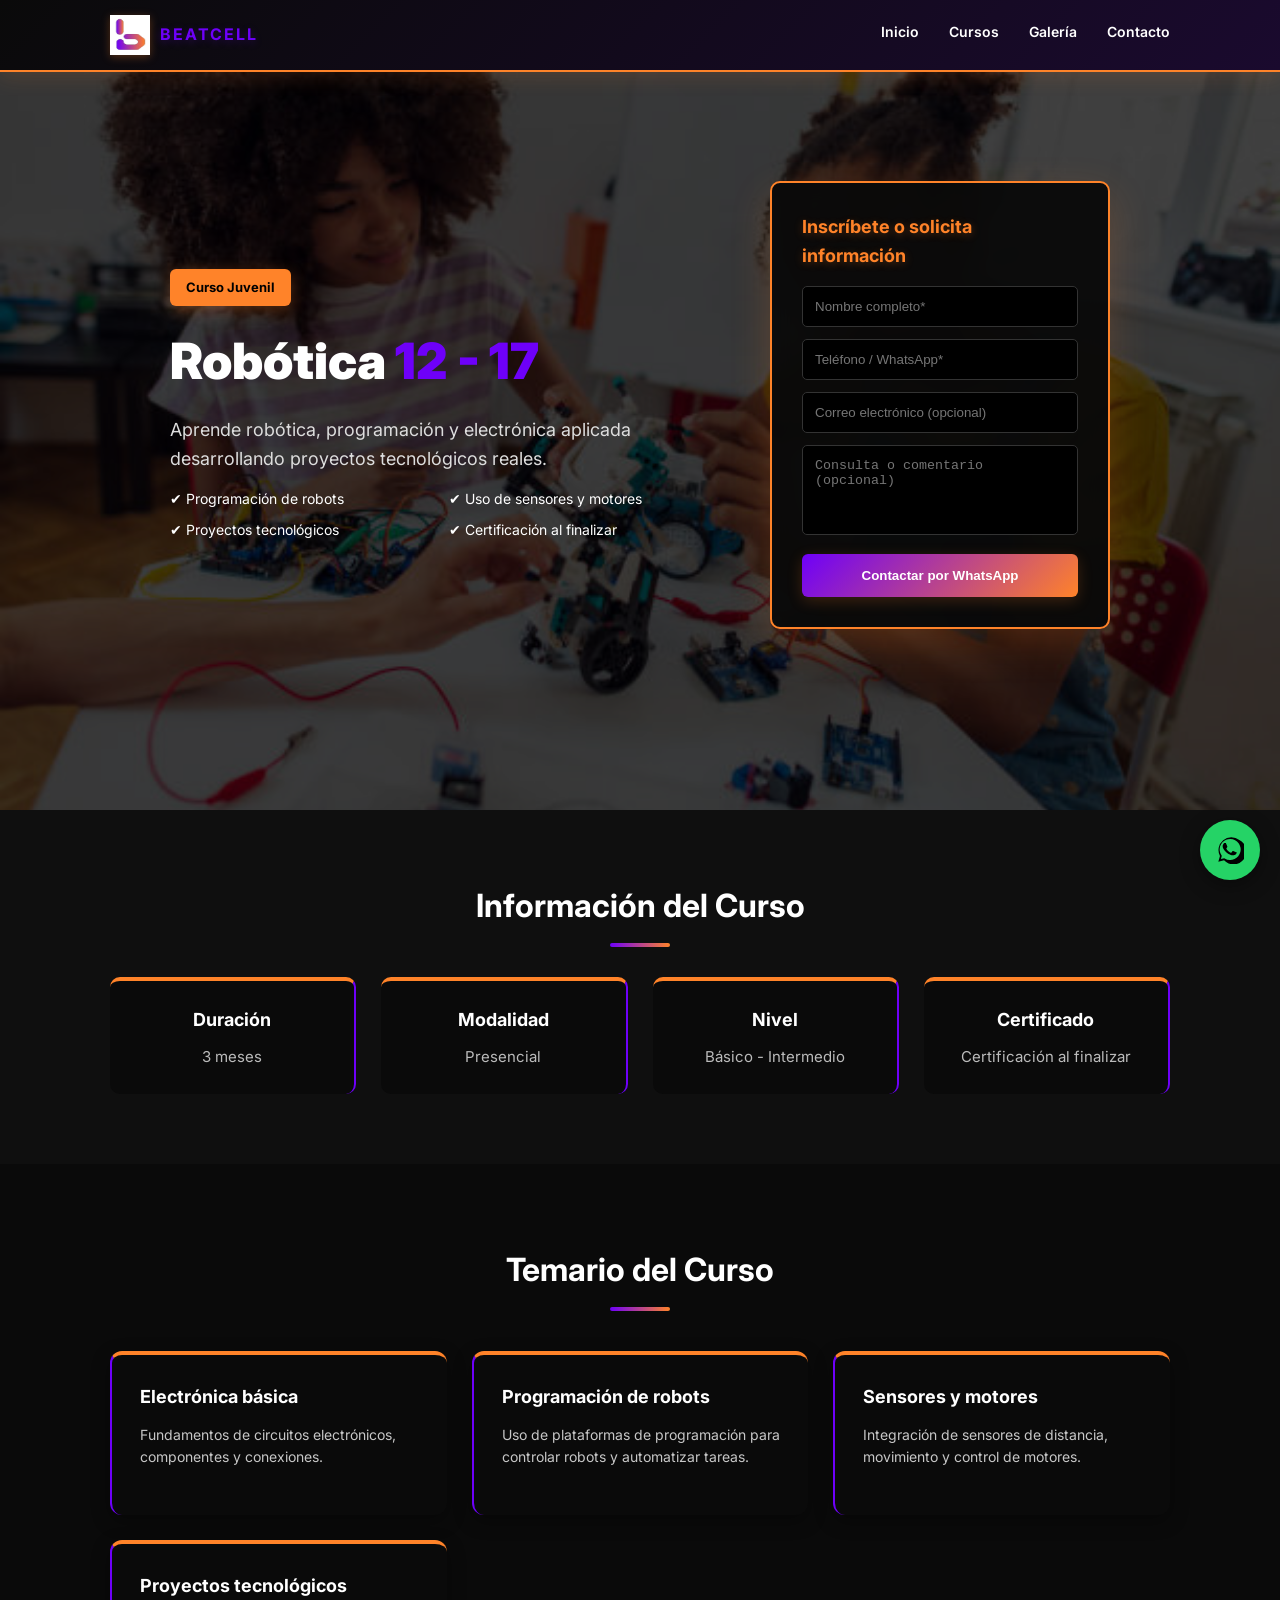
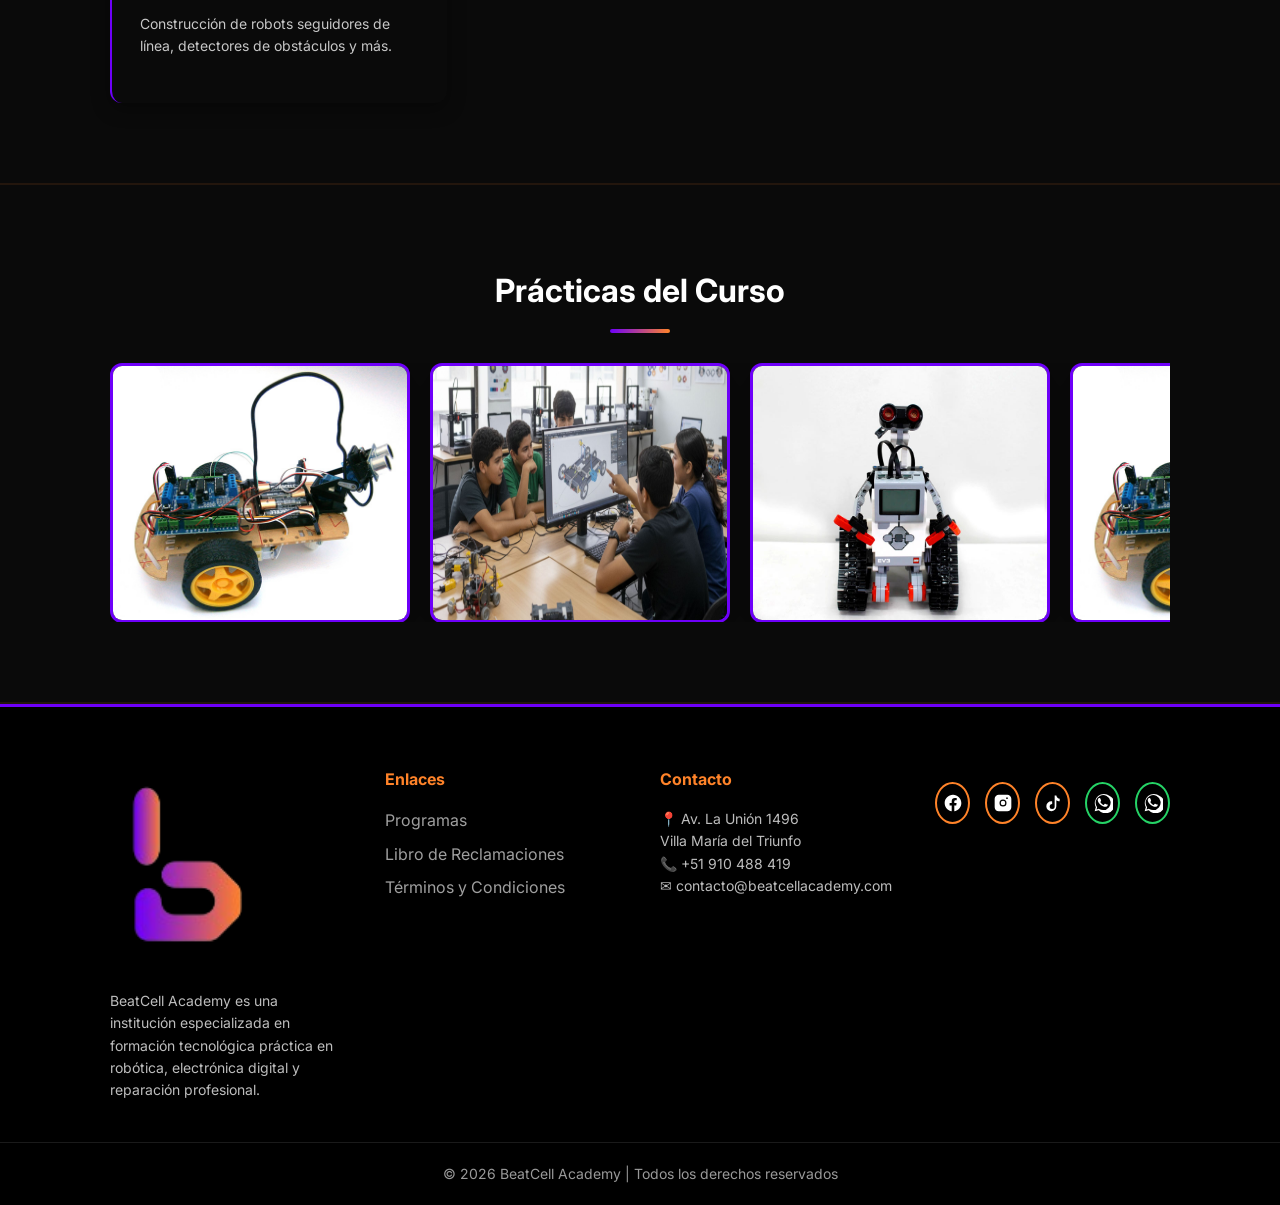
<file: cursos/robotica.html>
<!DOCTYPE html>
<html lang="es">

<head>

    <meta charset="UTF-8">
    <meta name="viewport" content="width=device-width, initial-scale=1.0">

    <title>Curso Robótica 12-17 | BeatCell</title>

    <link rel="stylesheet" href="../css/styles.css">
    <link rel="icon" type="image/png" href="../img/logo.png">
    <link rel="preconnect" href="https://fonts.googleapis.com">
    <link rel="preconnect" href="https://fonts.gstatic.com" crossorigin>
    <link rel="stylesheet" href="https://unpkg.com/aos@2.3.1/dist/aos.css">
    <link href="https://fonts.googleapis.com/css2?family=Inter:wght@300;400;500;600;700;900&display=swap"
        rel="stylesheet">

</head>

<body>

    <!-- NAVBAR -->

    <header class="topbar" id="navbar">

        <div class="container topbar-content">

            <a href="../index.html" class="logo">
                <img src="../img/logo-white.png" alt="Beatcell">
                <span>BEATCELL</span>
            </a>

            <!-- BOTON HAMBURGUESA -->
            <div class="hamburger" id="hamburger">
                <span></span>
                <span></span>
                <span></span>
            </div>

            <!-- MENU DESKTOP -->
            <nav class="menu desktop" id="menu-desktop">
                <a href="../index.html#inicio">Inicio</a>
                <a href="../index.html#programas">Cursos</a>
                <a href="../index.html#galeria">Galería</a>
                <a href="../index.html#contacto">Contacto</a>
            </nav>

            <!-- MENU MOBILE -->
            <nav class="menu mobile" id="menu-mobile">
                <a href="../index.html#inicio">Inicio</a>
                <a href="../index.html#programas">Cursos</a>
                <a href="../index.html#galeria">Galería</a>
                <a href="../index.html#contacto">Contacto</a>
            </nav>
        </div>

    </header>


    <!-- HERO -->

    <section class="hero" id="hero-robotica">

        <div class="container hero-content">

            <div class="hero-text" data-aos="fade-right">

                <span class="badge">Curso Juvenil</span>

                <h1 class="hero-title">
                    Robótica <span>12 - 17</span>
                </h1>

                <p class="subtitulo">

                    Aprende robótica, programación y electrónica aplicada
                    desarrollando proyectos tecnológicos reales.

                </p>

                <ul class="beneficios">

                    <li>✔ Programación de robots</li>
                    <li>✔ Uso de sensores y motores</li>
                    <li>✔ Proyectos tecnológicos</li>
                    <li>✔ Certificación al finalizar</li>

                </ul>

            </div>


            <!-- FORMULARIO -->
            <div class="formulario" data-aos="fade-left">

                <h3>Inscríbete o solicita información</h3>

                <form id="formulario" data-curso="Robótica 12-17 (Curso Juvenil)">

                    <input type="text" id="nombreCurso" placeholder="Nombre completo*" required>

                    <input type="tel" id="telefono" placeholder="Teléfono / WhatsApp*" required pattern="[0-9]{9}"
                        maxlength="9" inputmode="numeric" oninput="this.value=this.value.replace(/[^0-9]/g,'')">

                    <input type="email" id="email" placeholder="Correo electrónico (opcional)">

                    <textarea id="mensajeCurso" placeholder="Consulta o comentario (opcional)"></textarea>

                    <button type="submit">
                        Contactar por WhatsApp
                    </button>

                </form>

            </div>

        </div>

    </section>



    <!-- INFORMACIÓN -->

    <section class="curso-info">

        <div class="container">

            <h2 class="center">Información del Curso</h2>

            <div class="curso-info-grid">

                <div class="info-box" data-aos="fade-up">
                    <h4>Duración</h4>
                    <p>3 meses</p>
                </div>

                <div class="info-box" data-aos="fade-up" data-aos-delay="100">
                    <h4>Modalidad</h4>
                    <p>Presencial</p>
                </div>

                <div class="info-box" data-aos="fade-up" data-aos-delay="200">
                    <h4>Nivel</h4>
                    <p>Básico - Intermedio</p>
                </div>

                <div class="info-box" data-aos="fade-up" data-aos-delay="300">
                    <h4>Certificado</h4>
                    <p>Certificación al finalizar</p>
                </div>

            </div>

        </div>

    </section>



    <!-- TEMARIO -->

    <section class="section dark">

        <div class="container">

            <h2 class="center" data-aos="fade-up">Temario del Curso</h2>

            <div class="cards">

                <div class="card" data-aos="fade-up">

                    <h3>Electrónica básica</h3>

                    <p>
                        Fundamentos de circuitos electrónicos,
                        componentes y conexiones.
                    </p>

                </div>


                <div class="card" data-aos="fade-up" data-aos-delay="100">

                    <h3>Programación de robots</h3>

                    <p>
                        Uso de plataformas de programación
                        para controlar robots y automatizar tareas.
                    </p>

                </div>


                <div class="card" data-aos="fade-up" data-aos-delay="200">

                    <h3>Sensores y motores</h3>

                    <p>
                        Integración de sensores de distancia,
                        movimiento y control de motores.
                    </p>

                </div>


                <div class="card" data-aos="fade-up" data-aos-delay="300">

                    <h3>Proyectos tecnológicos</h3>

                    <p>
                        Construcción de robots seguidores de línea,
                        detectores de obstáculos y más.
                    </p>

                </div>

            </div>

        </div>

    </section>

    <!-- GALERÍA -->

    <section class="section dark" id="galeria">

        <div class="container">

            <h2 class="center" data-aos="fade-up">Prácticas del Curso</h2>

            <div class="carousel" data-aos="fade-up" data-aos-delay="200">

                <div class="carousel-track">

                    <img src="../img/robotica1.jpg" alt="Robótica">
                    <img src="../img/robotica2.jpg" alt="Robótica">
                    <img src="../img/robotica3.jpg" alt="Robótica">

                    <!-- DUPLICADAS -->
                    <img src="../img/robotica1.jpg" alt="Robótica">
                    <img src="../img/robotica2.jpg" alt="Robótica">
                    <img src="../img/robotica3.jpg" alt="Robótica">

                </div>

            </div>

        </div>

        <!-- LIGHTBOX -->
        <div id="lightbox">
            <span class="close">&times;</span>
            <img id="lightbox-img">
        </div>

    </section>

    <!-- FORMULARIO -->

    <footer class="footer">
        <div class="container footer-content">

            <div class="footer-col">
                <img src="../img/logo-black.png" alt="BeatCell Academy" class="footer-logo">
                <p>
                    BeatCell Academy es una institución especializada en formación tecnológica práctica en robótica,
                    electrónica digital y reparación profesional.
                </p>
            </div>

            <div class="footer-col">
                <h4>Enlaces</h4>
                <ul>
                    <li><a href="../index.html#programas">Programas</a></li>
                    <li><a href="../libro-reclamaciones.html">Libro de Reclamaciones</a></li>
                    <li><a href="../terminos.html">Términos y Condiciones</a></li>
                </ul>
            </div>

            <div class="footer-col">
                <h4>Contacto</h4>
                <p>📍 Av. La Unión 1496<br>Villa María del Triunfo</p>
                <p>📞 +51 910 488 419</p>
                <p>✉ contacto@beatcellacademy.com</p>
            </div>
            <div class="social">

                <a href="https://www.facebook.com/profile.php?id=61574682905135" target="_blank" class="social-icon">
                    <svg viewBox="0 0 24 24">
                        <path
                            d="M22 12.07C22 6.5 17.52 2 12 2S2 6.5 2 12.07c0 4.99 3.66 9.13 8.44 9.93v-7.02H7.9v-2.91h2.54V9.8c0-2.5 1.49-3.88 3.77-3.88 1.09 0 2.24.2 2.24.2v2.46h-1.26c-1.24 0-1.63.77-1.63 1.56v1.87h2.77l-.44 2.91h-2.33V22c4.78-.8 8.44-4.94 8.44-9.93z" />
                    </svg>
                </a>

                <a href="https://www.instagram.com/academiasmartcell" target="_blank" class="social-icon">
                    <svg viewBox="0 0 24 24">
                        <path
                            d="M7 2C4.24 2 2 4.24 2 7v10c0 2.76 2.24 5 5 5h10c2.76 0 5-2.24 5-5V7c0-2.76-2.24-5-5-5H7zm5 5.8A4.2 4.2 0 1 1 7.8 12 4.2 4.2 0 0 1 12 7.8zm0 6.9A2.7 2.7 0 1 0 9.3 12 2.7 2.7 0 0 0 12 14.7zM17.8 6.2a1 1 0 1 1-1-1 1 1 0 0 1 1 1z" />
                    </svg>
                </a>

                <a href="https://tiktok.com/@academia.smartcell" target="_blank" class="social-icon">
                    <svg viewBox="0 0 24 24">
                        <path
                            d="M16 3c.4 2.2 2 3.8 4 4v3c-1.5 0-3-.5-4-1.3V16a6 6 0 1 1-6-6c.4 0 .7 0 1 .1v3a3 3 0 1 0 3 3V3h2z" />
                    </svg>
                </a>

                <a href="https://wa.me/51950262596" target="_blank" class="social-icon whatsapp">
                    <svg viewBox="0 0 24 24">
                        <path
                            d="M20 3.5A11 11 0 0 0 3.4 17.2L2 22l4.9-1.3A11 11 0 1 0 20 3.5zm-8 17a9 9 0 0 1-4.6-1.3l-.3-.2-2.9.8.8-2.8-.2-.3A9 9 0 1 1 12 20.5zm4.9-6.6c-.3-.1-1.8-.9-2.1-1-.3-.1-.5-.1-.7.1-.2.3-.8 1-.9 1.2-.2.2-.3.2-.6.1a7.3 7.3 0 0 1-2.2-1.4 8.1 8.1 0 0 1-1.5-1.9c-.2-.3 0-.4.1-.6l.4-.5c.1-.2.2-.3.3-.5.1-.2 0-.4 0-.5 0-.1-.7-1.7-1-2.3-.2-.6-.5-.5-.7-.5h-.6c-.2 0-.5.1-.7.3-.2.2-1 1-1 2.4 0 1.4 1 2.7 1.2 2.9.2.2 2 3 4.9 4.2.7.3 1.2.4 1.6.5.7.2 1.4.2 1.9.1.6-.1 1.8-.7 2.1-1.3.3-.6.3-1.2.2-1.3-.1-.1-.3-.2-.6-.3z" />
                    </svg>
                </a>

                <a href="https://wa.me/51910488419" target="_blank" class="social-icon whatsapp">
                    <svg viewBox="0 0 24 24">
                        <path
                            d="M20 3.5A11 11 0 0 0 3.4 17.2L2 22l4.9-1.3A11 11 0 1 0 20 3.5zm-8 17a9 9 0 0 1-4.6-1.3l-.3-.2-2.9.8.8-2.8-.2-.3A9 9 0 1 1 12 20.5zm4.9-6.6c-.3-.1-1.8-.9-2.1-1-.3-.1-.5-.1-.7.1-.2.3-.8 1-.9 1.2-.2.2-.3.2-.6.1a7.3 7.3 0 0 1-2.2-1.4 8.1 8.1 0 0 1-1.5-1.9c-.2-.3 0-.4.1-.6l.4-.5c.1-.2.2-.3.3-.5.1-.2 0-.4 0-.5 0-.1-.7-1.7-1-2.3-.2-.6-.5-.5-.7-.5h-.6c-.2 0-.5.1-.7.3-.2.2-1 1-1 2.4 0 1.4 1 2.7 1.2 2.9.2.2 2 3 4.9 4.2.7.3 1.2.4 1.6.5.7.2 1.4.2 1.9.1.6-.1 1.8-.7 2.1-1.3.3-.6.3-1.2.2-1.3-.1-.1-.3-.2-.6-.3z" />
                    </svg>
                </a>

            </div>
        </div>
        <div class="footer-bottom">
            © <span id="year"></span> BeatCell Academy | Todos los derechos reservados
        </div>
    </footer>

    <!-- BOTON WHATSAPP -->
    <a href="https://wa.me/51910488419" class="whatsapp-float" target="_blank">
        <svg viewBox="0 0 24 24">
            <path
                d="M20 3.5A11 11 0 0 0 3.4 17.2L2 22l4.9-1.3A11 11 0 1 0 20 3.5zm-8 17a9 9 0 0 1-4.6-1.3l-.3-.2-2.9.8.8-2.8-.2-.3A9 9 0 1 1 12 20.5zm4.9-6.6c-.3-.1-1.8-.9-2.1-1-.3-.1-.5-.1-.7.1-.2.3-.8 1-.9 1.2-.2.2-.3.2-.6.1a7.3 7.3 0 0 1-2.2-1.4 8.1 8.1 0 0 1-1.5-1.9c-.2-.3 0-.4.1-.6l.4-.5c.1-.2.2-.3.3-.5.1-.2 0-.4 0-.5 0-.1-.7-1.7-1-2.3-.2-.6-.5-.5-.7-.5h-.6c-.2 0-.5.1-.7.3-.2.2-1 1-1 2.4 0 1.4 1 2.7 1.2 2.9.2.2 2 3 4.9 4.2.7.3 1.2.4 1.6.5.7.2 1.4.2 1.9.1.6-.1 1.8-.7 2.1-1.3.3-.6.3-1.2.2-1.3-.1-.1-.3-.2-.6-.3z" />
        </svg>
    </a>

    <!-- AOS (SOLO LIBRERÍA) -->
    <script src="https://unpkg.com/aos@2.3.4/dist/aos.js"></script>

    <!-- TU JS GLOBAL -->
    <script src="../js/main.js" defer></script>

    <!-- MENU -->
    <script src="../js/menu.js?v=2" defer></script>
</body>

</html>
</file>
<file: css/styles.css>
/* ======================
RESET / GLOBAL
====================== */
* {
    margin: 0;
    padding: 0;
    box-sizing: border-box;
}

html {
    scroll-behavior: smooth;
}

body {
    font-family: 'Inter', sans-serif;
    background: #1D1D1B;
    color: #fff;
    line-height: 1.6;
    overflow-x: hidden;
}

/* ======================
VARIABLES CSS
====================== */
:root {
    --morado: #6E00F9;
    --naranja: #FF8329;
    --negro: #1D1D1B;
    --gris: #F3F1F6;
    --blanco: #FFFFFF;
}

/* ======================
CONTENEDOR / GRID
====================== */
.container {
    max-width: 1100px;
    margin: auto;
    padding: 0 20px;
}

/* ======================
NAVBAR / HEADER
====================== */
.topbar {
    position: fixed;
    top: 0;
    left: 0;
    width: 100%;
    padding: 15px 0;
    z-index: 1000;
    transition: all .3s ease;
    background: linear-gradient(135deg, #0a0a0a 0%, #1a0a2e 100%);
    border-bottom: 2px solid var(--naranja);
    box-shadow: 0 4px 20px rgba(255, 131, 41, .15);
}

.topbar.scrolled {
    background: linear-gradient(135deg, #0a0a0a 0%, #1a0a2e 100%);
    box-shadow: 0 8px 30px rgba(255, 131, 41, .25);
}

.topbar-content {
    display: flex;
    align-items: center;
    justify-content: space-between;
}

.logo {
    display: flex;
    align-items: center;
    gap: 10px;
    text-decoration: none;
    color: inherit;
    transition: .3s;
}

.logo:hover {
    transform: scale(1.05);
}

.logo:visited {
    color: inherit;
}

.logo img {
    width: 40px;
    height: 40px;
    filter: drop-shadow(0 2px 4px rgba(255, 131, 41, .3));
}

.logo span {
    font-weight: 700;
    letter-spacing: 2px;
    color: var(--morado);
    text-shadow: 0 2px 8px rgba(110, 0, 249, .3);
}

/* MENU DESKTOP */
.menu.desktop {
    display: flex;
    margin-left: auto;
    gap: 30px;
    position: static;
    /* Importante para que se muestre en PC */
    height: auto;
    width: auto;
    background: none;
    flex-direction: row;
    padding: 0;
}

.menu a {
    text-decoration: none;
    color: #fff;
    font-weight: 600;
    font-size: 15px;
    transition: all .3s ease;
    position: relative;
    padding-bottom: 5px;
}

.menu a::after {
    content: "";
    position: absolute;
    bottom: 0;
    left: 0;
    width: 0;
    height: 2px;
    background: var(--naranja);
    transition: width .3s ease;
}

.menu a:hover {
    color: var(--naranja);
}

.menu a:hover::after {
    width: 100%;
}

/* MENU MOBILE */
.menu {
    position: fixed;
    top: 0;
    right: -100%;
    height: 100vh;
    width: 250px;
    background: #000;
    flex-direction: column;
    padding-top: 100px;
    gap: 30px;
    align-items: center;
    transition: .4s;
    z-index: 1000;
}

.menu.active {
    right: 0;
}

.menu-overlay {
    display: none;
    position: fixed;
    inset: 0;
    background: rgba(0, 0, 0, 0.5);
    z-index: 900;
}

.menu-overlay.active {
    display: block;
}

/* HAMBURGER */
.hamburger {
    flex-direction: column;
    gap: 5px;
    margin-left: auto;
    cursor: pointer;
    z-index: 1100;
    display: none;
    /* por defecto desktop */
    transition: all .3s ease;
}

.hamburger:hover {
    transform: scale(1.1);
}

.hamburger span {
    width: 25px;
    height: 3px;
    background: var(--naranja);
    transition: all .3s ease;
    border-radius: 2px;
}

.hamburger.active span:nth-child(1) {
    transform: rotate(45deg) translate(5px, 5px);
}

.hamburger.active span:nth-child(2) {
    opacity: 0;
}

.hamburger.active span:nth-child(3) {
    transform: rotate(-45deg) translate(6px, -6px);
}

/* ======================
HERO / SECCIÓN PRINCIPAL
====================== */
.hero {
    position: relative;
    padding: 120px 0;
    min-height: 90vh;
    display: flex;
    align-items: center;
    background-size: cover;
    background-position: center;
    background-attachment: fixed;
}

.hero::before {
    content: "";
    position: absolute;
    inset: 0;
    background: rgba(0, 0, 0, .75);
}

.hero-content {
    position: relative;
    z-index: 2;
    display: flex;
    align-items: center;
    justify-content: space-between;
    gap: 50px;
}

.hero-text {
    max-width: 550px;
}

.badge {
    display: inline-block;
    background: var(--naranja);
    color: #000;
    padding: 8px 16px;
    font-size: 13px;
    font-weight: 700;
    border-radius: 6px;
    margin-bottom: 15px;
    box-shadow: 0 4px 15px rgba(255, 131, 41, .3);
}

.hero-title {
    font-size: 50px;
    font-weight: 900;
    margin-bottom: 15px;
}

.hero-title span {
    color: var(--morado);
}

.subtitulo {
    font-size: 18px;
    margin-bottom: 15px;
    color: #ddd;
}

.extra {
    font-size: 15px;
    margin-bottom: 20px;
    color: #a8a8a8;
}

.beneficios {
    list-style: none;
    display: grid;
    grid-template-columns: repeat(2, 1fr);
    gap: 8px;
    font-size: 14px;
}

/* ======================
FORMULARIO
====================== */
.formulario {
    background: rgba(10, 10, 10, .95);
    padding: 30px;
    border-radius: 10px;
    width: 340px;
    border: 2px solid var(--naranja);
    box-shadow: 0 15px 40px rgba(255, 131, 41, .2);
    backdrop-filter: blur(10px);
}

.formulario h3 {
    margin-bottom: 15px;
    color: var(--naranja);
    font-size: 18px;
    text-shadow: 0 2px 8px rgba(255, 131, 41, .3);
}

.formulario input,
.formulario select,
.formulario textarea {
    width: 100%;
    padding: 12px;
    margin-bottom: 12px;
    border-radius: 5px;
    border: 1px solid #333;
    background: #000;
    color: #fff;
}

.formulario textarea {
    resize: none;
    height: 90px;
}

.formulario button {
    width: 100%;
    padding: 14px;
    background: linear-gradient(135deg, var(--morado), var(--naranja));
    border: none;
    color: #fff;
    font-weight: 700;
    cursor: pointer;
    border-radius: 6px;
    transition: all .3s ease;
    box-shadow: 0 4px 15px rgba(255, 131, 41, .2);
}

.formulario button:hover {
    transform: translateY(-2px);
    box-shadow: 0 8px 25px rgba(255, 131, 41, .4);
}

/* ======================
SECCIONES GENERALES
====================== */
.section {
    padding: 80px 0;
    border-bottom: 2px solid rgba(255, 131, 41, .1);
    background: #0f0f0f;
}

.section.dark {
    background: #0a0a0a;
}

.center {
    text-align: center;
}

h2 {
    font-size: 32px;
    margin-bottom: 30px;
    font-weight: 700;
}

h2::after {
    content: "";
    width: 60px;
    height: 4px;
    background: linear-gradient(90deg, var(--morado), var(--naranja));
    display: block;
    margin: 12px auto 0;
    border-radius: 3px;
}

/* ======================
CARDS / CURSOS
====================== */
.cards {
    display: grid;
    grid-template-columns: repeat(auto-fit, minmax(250px, 1fr));
    gap: 25px;
    margin-top: 40px;
}

.card {
    background: #0a0a0a;
    padding: 28px;
    border-radius: 12px;
    border-top: 4px solid var(--naranja);
    border-left: 2px solid var(--morado);
    transition: .35s;
    box-shadow: 0 6px 18px rgba(0, 0, 0, .35);
}

.card:hover {
    transform: translateY(-8px);
    box-shadow: 0 18px 40px rgba(255, 131, 41, .2);
    border-top-color: var(--morado);
    border-left-color: var(--naranja);
}

.card h3 {
    margin-bottom: 12px;
    font-size: 18px;
}

.card p {
    font-size: 14px;
    color: #c7c7c7;
    margin-bottom: 18px;
}

.card button {
    background: linear-gradient(135deg, var(--morado), var(--naranja));
    color: #fff;
    border: none;
    padding: 10px 18px;
    border-radius: 6px;
    cursor: pointer;
    transition: .3s;
}

.card button:hover {
    transform: scale(1.05);
    box-shadow: 0 6px 20px rgba(255, 131, 41, .4);
}

/* ======================
FAQ / DETALLES
====================== */
.faq {
    max-width: 800px;
    margin: auto;
    margin-top: 40px;
}

details {
    background: #0a0a0a;
    padding: 15px;
    border-radius: 6px;
    margin-bottom: 10px;
    cursor: pointer;
    border-left: 3px solid var(--naranja);
    transition: .3s;
}

details:hover {
    border-left-color: var(--morado);
    background: rgba(255, 131, 41, .05);
}

/* ======================
CURSO INFO / INFO BOX
====================== */
.curso-info {
    padding: 70px 0;
    background: #0f0f0f;
}

.curso-info-grid {
    display: grid;
    grid-template-columns: repeat(auto-fit, minmax(200px, 1fr));
    gap: 25px;
    text-align: center;
}

.info-box {
    background: #0a0a0a;
    padding: 25px;
    border-radius: 10px;
    border-top: 4px solid var(--naranja);
    border-right: 2px solid var(--morado);
    transition: .3s;
}

.info-box:hover {
    transform: translateY(-5px);
    box-shadow: 0 8px 25px rgba(255, 131, 41, .15);
}

.info-box h4 {
    margin-bottom: 10px;
    font-size: 18px;
}

.info-box p {
    color: #bbb;
    font-size: 15px;
}

/* ======================
TECNOLOGÍAS / BOTONES CTA
====================== */
.tech {
    display: flex;
    flex-wrap: wrap;
    gap: 15px;
    justify-content: center;
    margin-top: 30px;
}

.tech span {
    background: transparent;
    padding: 12px 18px;
    border-radius: 6px;
    border: 2px solid var(--naranja);
    font-size: 14px;
    font-weight: 600;
    color: var(--naranja);
    transition: .3s;
}

.tech span:hover {
    background: var(--naranja);
    color: #000;
    transform: scale(1.05);
}

.cta {
    background: linear-gradient(135deg, var(--morado), var(--naranja));
    color: white;
    border: none;
    padding: 16px 28px;
    font-size: 16px;
    font-weight: 700;
    border-radius: 6px;
    cursor: pointer;
    margin-top: 20px;
    transition: .3s;
    box-shadow: 0 8px 25px rgba(255, 131, 41, .3);
}

.cta:hover {
    transform: translateY(-3px);
    box-shadow: 0 15px 35px rgba(255, 131, 41, .5);
}

/* ======================
FOOTER / SOCIAL / WHATSAPP FLOAT
====================== */
.footer {
    background: #000;
    padding-top: 60px;
    border-top: 3px solid var(--morado);
}

.footer-content {
    display: grid;
    grid-template-columns: repeat(auto-fit, minmax(220px, 1fr));
    gap: 40px;
    padding-bottom: 40px;
}

.footer-logo {
    width: 150px;
    margin-bottom: 15px;
}

.footer-col h4 {
    margin-bottom: 15px;
    color: var(--naranja);
}

.footer-col p {
    font-size: 14px;
    color: #bdbdbd;
}

.footer-col ul {
    list-style: none;
}

.footer-col ul li {
    margin-bottom: 8px;
}

.footer-col ul li a {
    text-decoration: none;
    color: #9f9f9f;
    transition: .3s;
}

.footer-col ul li a:hover {
    color: var(--naranja);
}

.social {
    display: flex;
    gap: 15px;
    margin-top: 15px;
}

.social-icon {
    width: 42px;
    height: 42px;
    display: flex;
    align-items: center;
    justify-content: center;
    border-radius: 50%;
    border: 2px solid var(--naranja);
    transition: .3s;
}

.social-icon svg {
    width: 20px;
    fill: white;
}

.social-icon:hover {
    background: var(--naranja);
    box-shadow: 0 6px 20px rgba(255, 131, 41, .3);
}

.social-icon.whatsapp {
    border-color: #25D366;
}

.social-icon.whatsapp:hover {
    background: #25D366;
    box-shadow: 0 6px 20px rgba(37, 211, 102, .3);
}

.whatsapp-float {
    position: fixed;
    bottom: 20px;
    right: 20px;
    width: 60px;
    height: 60px;
    background: #25D366;
    border-radius: 50%;
    display: flex;
    align-items: center;
    justify-content: center;
    box-shadow: 0 5px 20px rgba(0, 0, 0, .4);
    z-index: 1000;
}

.whatsapp-float svg {
    width: 28px;
    height: 28px;
}

.footer-bottom {
    text-align: center;
    padding: 20px 0;
    border-top: 1px solid rgba(255, 255, 255, .1);
    font-size: 14px;
    color: #999;
}

/* ======================
HERO POR HERO (IMÁGENES DE FONDO)
====================== */
#hero-inicio {
    background: url("../img/hero-inicio.png");
    background-position: center;
    background-size: cover;
    background-repeat: no-repeat;
}

#hero-celulares {
    background: url("../img/bg-celulares.jpg");
    background-position: center;
    background-size: cover;
    background-repeat: no-repeat;
}

#hero-pc {
    background: url("../img/bg-pc.jpg");
    background-position: center;
    background-size: cover;
    background-repeat: no-repeat;
}

#hero-electronica {
    background: url("../img/bg-electronica.png");
    background-position: center;
    background-size: cover;
    background-repeat: no-repeat;
}

#hero-electrodomesticos {
    background: url("../img/bg-electrodomesticos.jpg");
    background-position: center;
    background-size: cover;
    background-repeat: no-repeat;
}

#hero-robotica {
    background: url("../img/bg-robotica.jpg");
    background-position: center;
    background-size: cover;
    background-repeat: no-repeat;
}

#hero-robotica-kids {
    background: url("../img/bg-kids.jpg");
    background-position: center;
    background-size: cover;
    background-repeat: no-repeat;
}

#hero-libro-reclamaciones {
    background: url("../img/bg-libro-reclamaciones.jpg");
    background-position: center;
    background-size: cover;
    background-repeat: no-repeat;
}

#hero-terminos {
    background: url("../img/bg-terminos.jpg");
    background-position: center;
    background-size: cover;
    background-repeat: no-repeat;
}

#hero-ofimatica {
    background: url("../img/bg-ofimatica.jpg");
    background-position: center;
    background-size: cover;
    background-repeat: no-repeat;
}

#hero-diseno {
    background: url("../img/bg-diseno.jpg");
    background-position: center;
    background-size: cover;
    background-repeat: no-repeat;
}

/* ======================
Carousel 
====================== */
.carousel {
    overflow: hidden;
    width: 100%;
    position: relative;
    touch-action: pan-y;
}

.carousel-track {
    display: flex;
    gap: 20px;
    animation: scroll 20s linear infinite;
    will-change: transform;
    min-width: max-content;
}

.carousel img {
    width: 300px;
    flex-shrink: 0;
    border-radius: 12px;
    cursor: pointer;
    transition: all 0.4s ease;
    border: 3px solid var(--morado);
    box-shadow: 0 8px 20px rgba(0, 0, 0, .4);
    position: relative;
    overflow: hidden;
}

.carousel img::before {
    content: "";
    position: absolute;
    inset: 0;
    background: rgba(255, 131, 41, 0);
    transition: background 0.4s ease;
    z-index: 1;
}

.carousel img:hover {
    transform: scale(1.08) translateY(-8px);
    border-color: var(--naranja);
    box-shadow: 0 15px 35px rgba(255, 131, 41, .4);
}

.carousel img:hover::before {
    background: rgba(255, 131, 41, .15);
}

/* efecto hover (solo PC) */
@media (min-width: 769px) {
    .carousel img:hover {
        transform: scale(1.08) translateY(-8px);
    }
}

/* animación */
@keyframes scroll {
    0% {
        transform: translateX(0);
    }

    100% {
        transform: translateX(-50%);
    }
}

/* pausa al pasar mouse */
.carousel:hover .carousel-track {
    animation-play-state: paused;
}

#lightbox {
    display: none;
    position: fixed;
    z-index: 999;
    top: 0;
    left: 0;
    width: 100%;
    height: 100%;
    background: rgba(0, 0, 0, 0.9);
    justify-content: center;
    align-items: center;
}

#lightbox img {
    max-width: 90%;
    max-height: 80%;
}

.close {
    position: absolute;
    top: 20px;
    right: 30px;
    color: white;
    font-size: 30px;
    cursor: pointer;
}

/* CARRUSEL MODAL */
.carousel-modal {
    display: none;
    position: fixed;
    z-index: 1001;
    top: 0;
    left: 0;
    width: 100%;
    height: 100%;
    background: rgba(0, 0, 0, .95);
    backdrop-filter: blur(5px);
    justify-content: center;
    align-items: center;
    animation: fadeIn 0.3s ease;
}

.carousel-modal.active {
    display: flex;
}

@keyframes fadeIn {
    from {
        opacity: 0;
    }
    to {
        opacity: 1;
    }
}

.carousel-modal-img {
    max-width: 85%;
    max-height: 80%;
    border: 3px solid var(--morado);
    border-radius: 12px;
    box-shadow: 0 20px 60px rgba(255, 131, 41, .3);
}

.carousel-close {
    position: absolute;
    top: 25px;
    right: 40px;
    color: white;
    font-size: 36px;
    cursor: pointer;
    transition: .3s;
    width: 40px;
    height: 40px;
    display: flex;
    align-items: center;
    justify-content: center;
    border-radius: 50%;
    border: 2px solid var(--naranja);
}

.carousel-close:hover {
    background: var(--naranja);
    color: #000;
}

.carousel-nav {
    position: absolute;
    top: 50%;
    transform: translateY(-50%);
    background: rgba(255, 131, 41, .2);
    border: 2px solid var(--naranja);
    color: var(--naranja);
    width: 50px;
    height: 50px;
    border-radius: 50%;
    display: flex;
    align-items: center;
    justify-content: center;
    cursor: pointer;
    transition: all .3s ease;
    z-index: 10;
}

.carousel-nav svg {
    width: 24px;
    height: 24px;
}

.carousel-nav:hover {
    background: var(--naranja);
    color: #000;
    transform: translateY(-50%) scale(1.1);
}

.carousel-prev {
    left: 30px;
}

.carousel-next {
    right: 30px;
}

.carousel-counter {
    position: absolute;
    bottom: 30px;
    left: 50%;
    transform: translateX(-50%);
    background: rgba(255, 131, 41, .2);
    border: 2px solid var(--naranja);
    color: var(--naranja);
    padding: 10px 20px;
    border-radius: 25px;
    font-weight: 700;
    font-size: 14px;
}

@media (max-width: 768px) {
    .carousel-nav {
        width: 40px;
        height: 40px;
    }

    .carousel-nav svg {
        width: 20px;
        height: 20px;
    }

    .carousel-prev {
        left: 15px;
    }

    .carousel-next {
        right: 15px;
    }

    .carousel-close {
        top: 15px;
        right: 20px;
        font-size: 28px;
    }

    .carousel-modal-img {
        max-width: 90%;
        max-height: 70%;
    }
}

/* ======================
RESPONSIVE / MEDIA QUERIES
====================== */
@media (max-width: 768px) {

    /* HERO */
    .hero {
        background-attachment: scroll;
        min-height: 100vh;
        background-position: center;
        padding: 120px 0 100px;
    }

    #hero-inicio {
        background-image: url("../img/hero-inicio.png");
        background-position: 80% center;
        background-size: cover;
    }

    .hero-title {
        font-size: 36px;
    }

    .subtitulo {
        font-size: 16px;
    }

    .extra {
        font-size: 14px;
    }

    /* LOGO */
    .logo img {
        width: 32px;
        height: 32px;
    }

    .logo span {
        font-size: 14px;
    }

    /* MENU MOBILE */
    .hamburger {
        display: flex;
    }

    .menu.desktop {
        display: none;
    }

    .menu.mobile {
        position: fixed;
        top: 0;
        right: 0;
        height: 100vh;
        width: 260px;

        background: linear-gradient(160deg,
                #0a0a0a,
                #140022,
                #2a004d);
        backdrop-filter: blur(12px);

        display: flex;
        flex-direction: column;
        align-items: center;
        justify-content: flex-start;

        padding-top: 100px;
        gap: 25px;

        transform: translateX(100%);
        transition: transform 0.3s ease;

        z-index: 1000;
    }

    /* ACTIVO */
    .menu.mobile.active {
        transform: translateX(0);
    }

    .menu.mobile::before {
        content: "";
        position: absolute;
        left: 0;
        top: 0;
        width: 4px;
        height: 100%;
        background: linear-gradient(to bottom, #ff6a00, #7b00ff);
    }

    /* LINKS */
    .menu.mobile a {
        font-size: 1.2rem;
        padding: 12px 20px;
        display: block;
        width: 100%;
        text-align: center;
        transition: 0.2s;
    }

    /* HOVER PRO */
    .menu.mobile a:hover {
        background: rgba(255, 106, 0, 0.15);
        color: #ff6a00;
    }

    /* OVERLAY */
    .menu-overlay {
        position: fixed;
        inset: 0;
        background: rgba(0, 0, 0, 0.6);

        opacity: 0;
        pointer-events: none;

        transition: 0.3s;
        z-index: 900;
    }

    .menu-overlay.active {
        opacity: 1;
        pointer-events: all;
    }

    .hero-content {
        flex-direction: column;
        align-items: stretch;
        gap: 30px;
        text-align: center;
    }

    .hero-left,
    .hero-right {
        width: 100%;
    }

    .formulario {
        width: 100%;
        max-width: 400px;
        margin: auto;
    }

    .beneficios {
        grid-template-columns: 1fr;
    }

    .carousel img {
        width: 220px;
        flex-shrink: 0;
        border: 2px solid var(--naranja);
    }

}

/* MENÚ LINKS */
.menu a {
    font-size: 14px;
}
</file>
